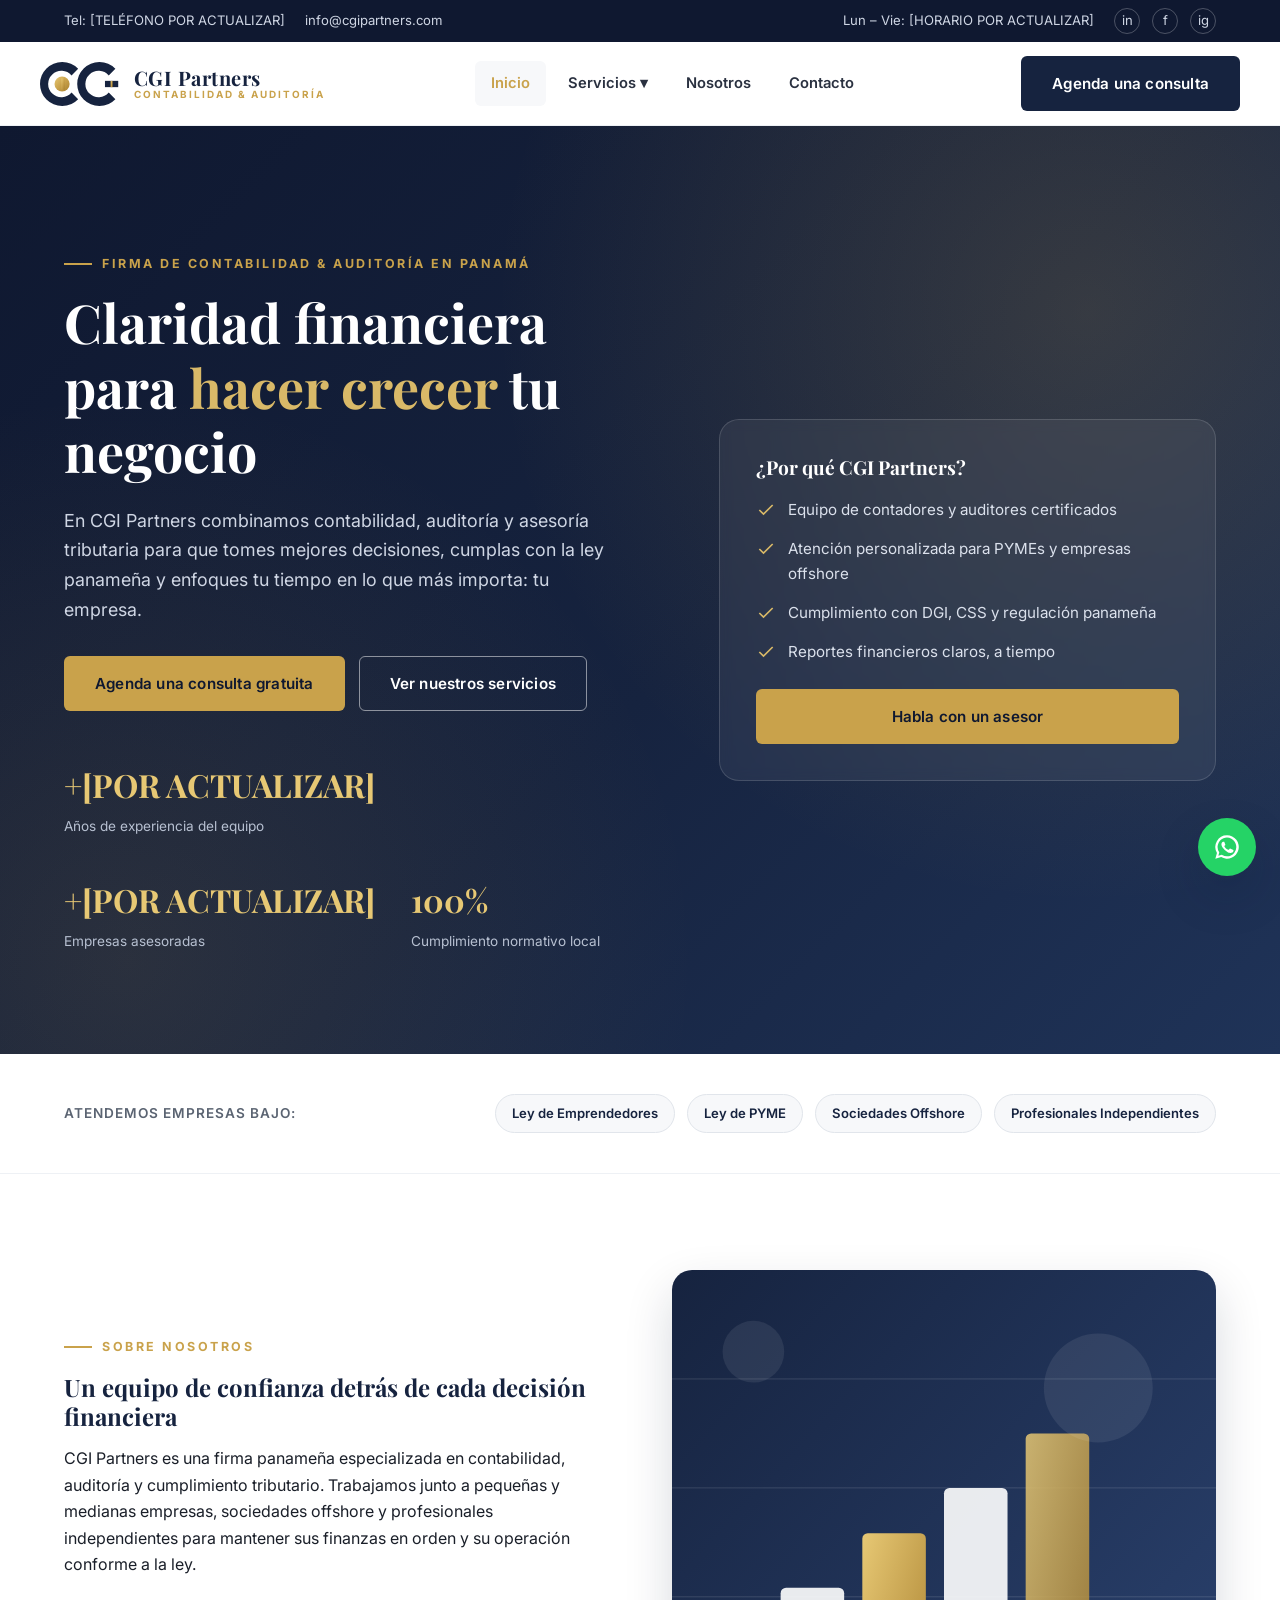
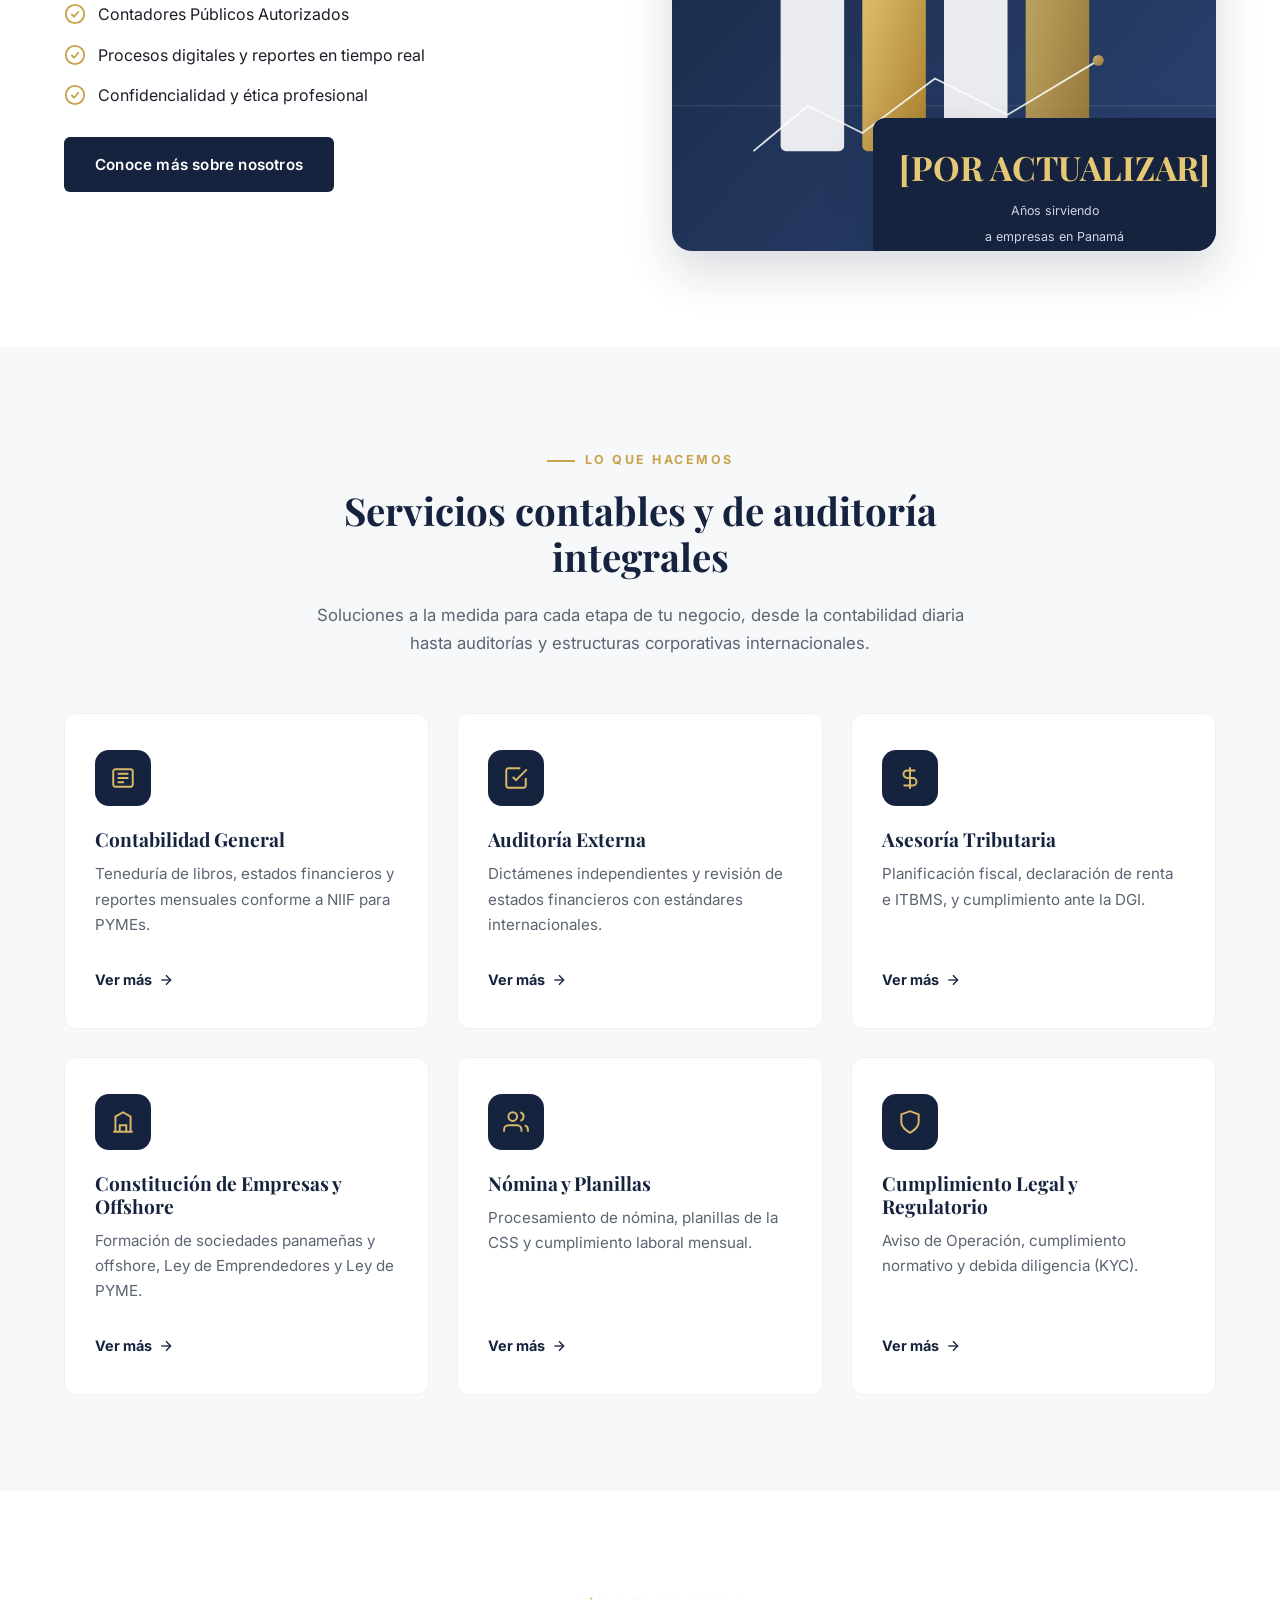
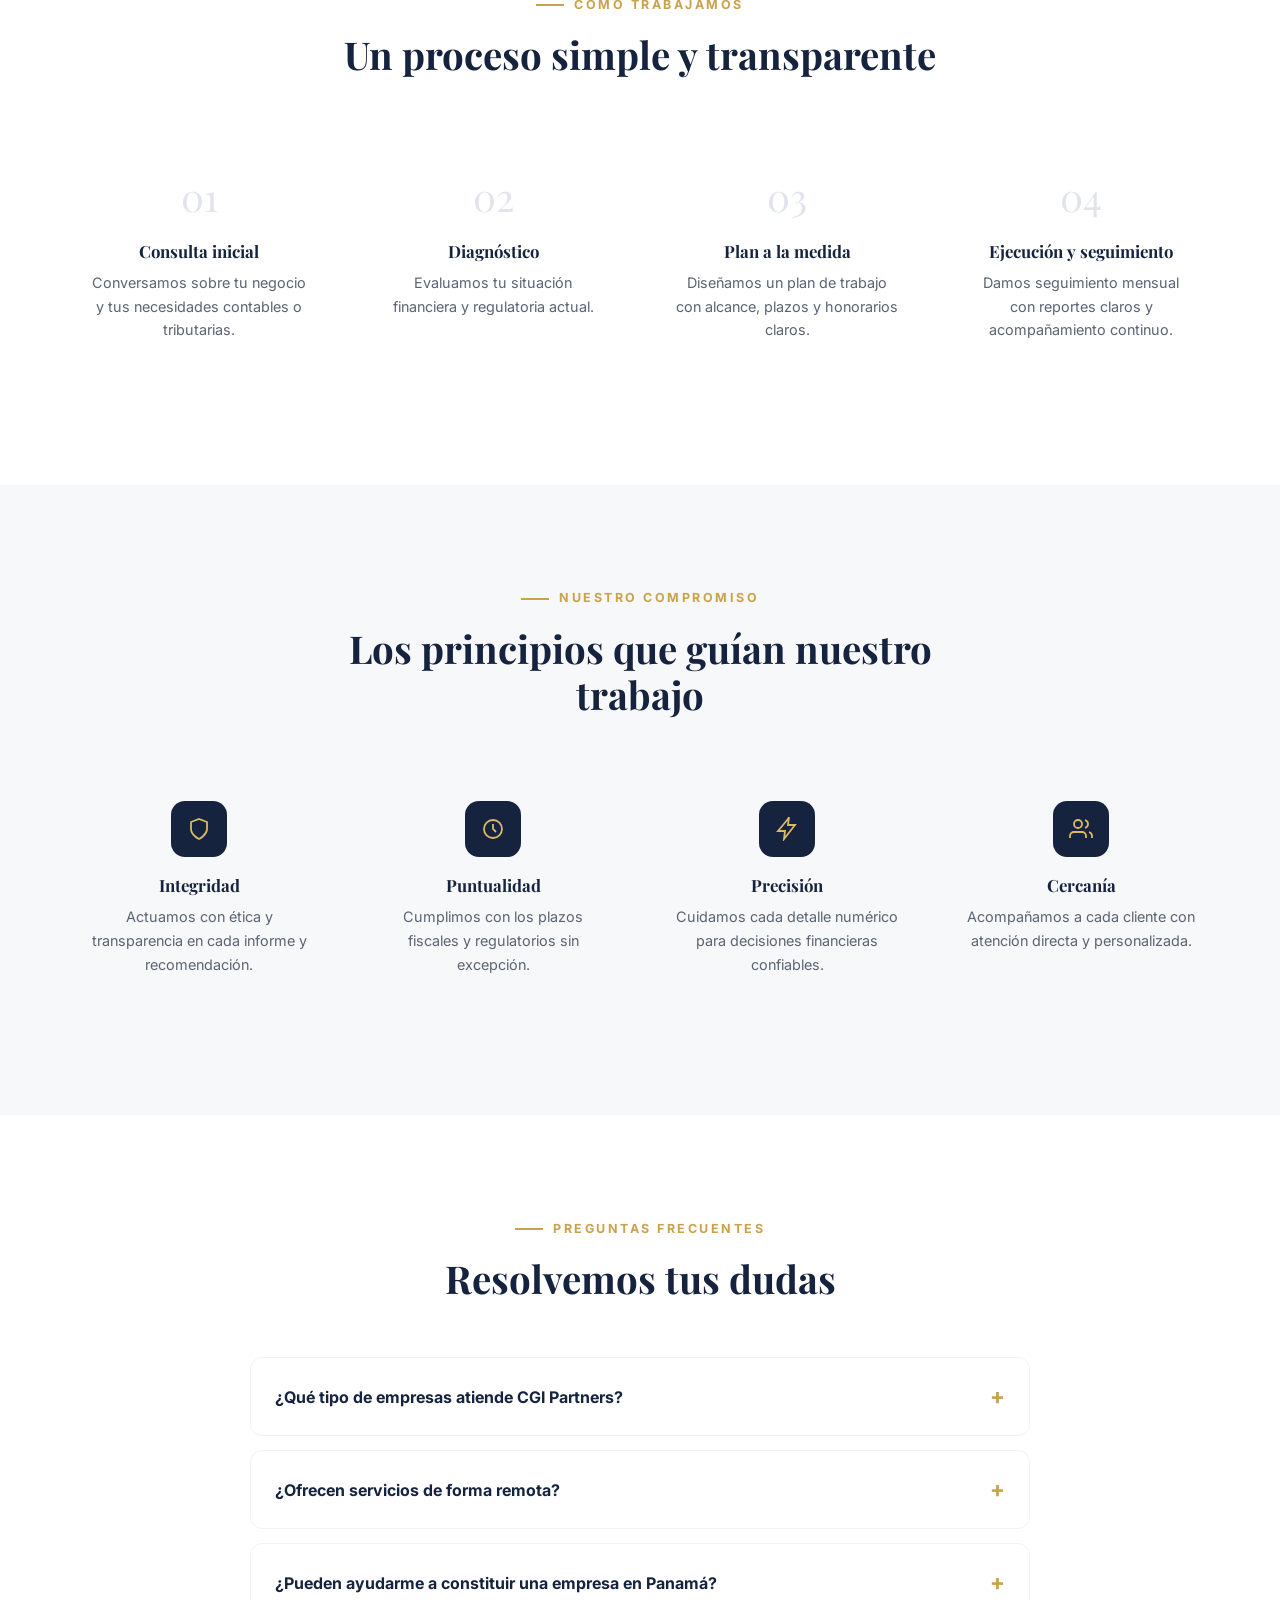
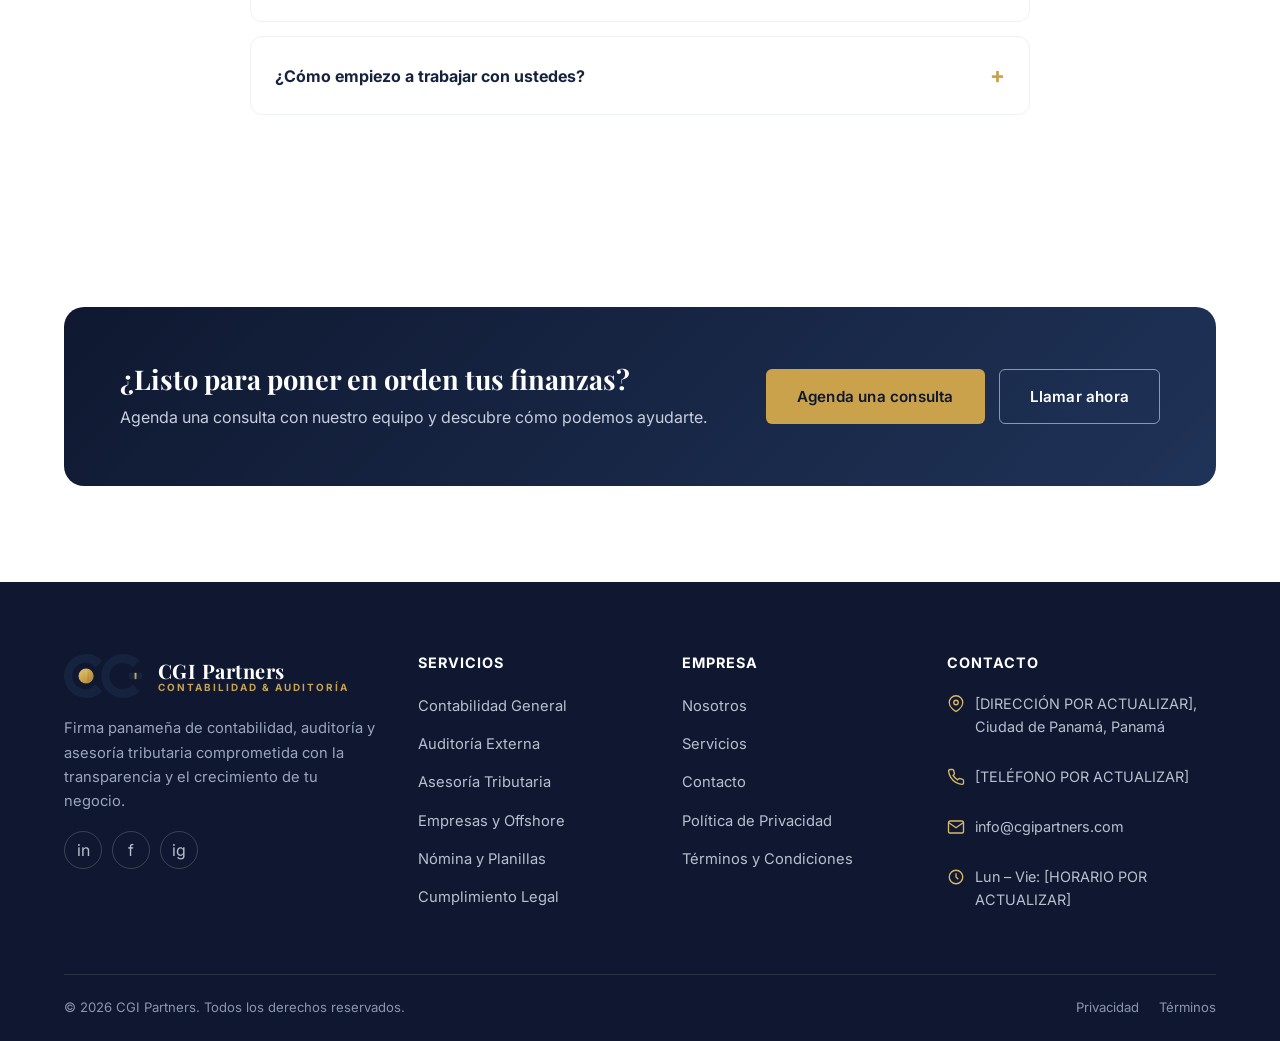
<file: index.html>
<!DOCTYPE html>
<html lang="es-PA">
<head>
<meta charset="UTF-8">
<meta name="viewport" content="width=device-width, initial-scale=1.0">
<title>CGI Partners | Firma de Contabilidad y Auditoría en Panamá</title>
<meta name="description" content="CGI Partners es una firma panameña de contabilidad, auditoría y asesoría tributaria para PYMEs, empresas offshore y profesionales independientes. Agenda tu consulta.">
<meta name="keywords" content="contabilidad Panamá, auditoría Panamá, asesoría tributaria Panamá, empresas offshore, CGI Partners">
<link rel="canonical" href="https://www.cgipartners.com/">
<meta name="robots" content="index, follow">
<meta name="geo.region" content="PA">
<meta name="geo.placename" content="Panamá">

<!-- Open Graph -->
<meta property="og:type" content="website">
<meta property="og:site_name" content="CGI Partners">
<meta property="og:title" content="CGI Partners | Contabilidad, Auditoría y Asesoría Tributaria">
<meta property="og:description" content="Firma panameña de contabilidad, auditoría y asesoría tributaria para PYMEs, empresas offshore y profesionales independientes.">
<meta property="og:url" content="https://www.cgipartners.com/">
<meta property="og:image" content="https://www.cgipartners.com/assets/img/logo.svg">
<meta property="og:locale" content="es_PA">
<meta name="twitter:card" content="summary_large_image">
<meta name="twitter:title" content="CGI Partners | Contabilidad y Auditoría">
<meta name="twitter:description" content="Firma panameña de contabilidad, auditoría y asesoría tributaria.">

<link rel="icon" href="[data-uri]" type="image/svg+xml">
<link rel="manifest" href="site.webmanifest">
<link rel="preconnect" href="https://fonts.googleapis.com">
<link rel="preconnect" href="https://fonts.gstatic.com" crossorigin>
<link href="https://fonts.googleapis.com/css2?family=Inter:wght@400;500;600;700&family=Playfair+Display:wght@600;700&display=swap" rel="stylesheet">
<link rel="stylesheet" href="assets/css/styles.css">

<script type="application/ld+json">
{
  "@context": "https://schema.org",
  "@type": "AccountingService",
  "name": "CGI Partners",
  "image": "https://www.cgipartners.com/assets/img/logo.svg",
  "url": "https://www.cgipartners.com/",
  "telephone": "[TELÉFONO POR ACTUALIZAR]",
  "email": "info@cgipartners.com",
  "priceRange": "$$",
  "address": {
    "@type": "PostalAddress",
    "streetAddress": "[DIRECCIÓN POR ACTUALIZAR]",
    "addressLocality": "Ciudad de Panamá",
    "addressCountry": "PA"
  },
  "areaServed": "PA",
  "sameAs": []
}
</script>
</head>
<body>
<a class="skip-link" href="#main">Saltar al contenido</a>

<header class="site-header">
  <div class="topbar">
    <div class="container">
      <div class="topbar-left">
        <a href="tel:+507XXXXXXX">Tel: [TELÉFONO POR ACTUALIZAR]</a>
        <a href="mailto:info@cgipartners.com">info@cgipartners.com</a>
      </div>
      <div class="topbar-right">
        <span>Lun – Vie: [HORARIO POR ACTUALIZAR]</span>
        <div class="topbar-social">
          <a href="[LINKEDIN POR ACTUALIZAR]" aria-label="LinkedIn" target="_blank" rel="noopener">in</a>
          <a href="[FACEBOOK POR ACTUALIZAR]" aria-label="Facebook" target="_blank" rel="noopener">f</a>
          <a href="[INSTAGRAM POR ACTUALIZAR]" aria-label="Instagram" target="_blank" rel="noopener">ig</a>
        </div>
      </div>
    </div>
  </div>

  <div class="container navbar">
    <a class="brand" href="index.html">
      <img src="[data-uri]" alt="CGI Partners" width="44" height="44">
      <span class="brand-text">
        <strong>CGI Partners</strong>
        <span>Contabilidad &amp; Auditoría</span>
      </span>
    </a>

    <nav aria-label="Principal">
      <ul class="nav-menu">
        <li><a href="index.html" aria-current="page">Inicio</a></li>
        <li class="has-dropdown">
          <a href="servicios/index.html">Servicios ▾</a>
          <ul class="dropdown">
            <li><a href="servicios/contabilidad.html">Contabilidad General</a></li>
            <li><a href="servicios/auditoria.html">Auditoría Externa</a></li>
            <li><a href="servicios/asesoria-tributaria.html">Asesoría Tributaria</a></li>
            <li><a href="servicios/empresas-offshore.html">Constitución de Empresas y Offshore</a></li>
            <li><a href="servicios/nomina.html">Nómina y Planillas</a></li>
            <li><a href="servicios/cumplimiento-legal.html">Cumplimiento Legal y Regulatorio</a></li>
          </ul>
        </li>
        <li><a href="nosotros.html">Nosotros</a></li>
        <li><a href="contacto.html">Contacto</a></li>
      </ul>
    </nav>

    <div class="nav-cta">
      <a href="contacto.html" class="btn btn-dark">Agenda una consulta</a>
    </div>
    <button class="nav-toggle" aria-label="Abrir menú" aria-expanded="false" aria-controls="nav-menu">
      <span></span><span></span><span></span>
    </button>
  </div>
</header>

<main id="main">

  <!-- HERO -->
  <section class="hero">
    <div class="container hero-grid">
      <div class="hero-content">
        <span class="eyebrow">Firma de Contabilidad &amp; Auditoría en Panamá</span>
        <h1>Claridad financiera para <em>hacer crecer</em> tu negocio</h1>
        <p>En CGI Partners combinamos contabilidad, auditoría y asesoría tributaria para que tomes mejores decisiones, cumplas con la ley panameña y enfoques tu tiempo en lo que más importa: tu empresa.</p>
        <div class="hero-actions">
          <a href="contacto.html" class="btn btn-primary">Agenda una consulta gratuita</a>
          <a href="servicios/index.html" class="btn btn-outline">Ver nuestros servicios</a>
        </div>
        <div class="hero-stats">
          <div><strong>+[POR ACTUALIZAR]</strong><span>Años de experiencia del equipo</span></div>
          <div><strong>+[POR ACTUALIZAR]</strong><span>Empresas asesoradas</span></div>
          <div><strong>100%</strong><span>Cumplimiento normativo local</span></div>
        </div>
      </div>

      <div class="hero-panel">
        <h3>¿Por qué CGI Partners?</h3>
        <ul>
          <li><svg width="20" height="20" viewBox="0 0 24 24" fill="none" stroke="currentColor" stroke-width="2"><polyline points="20 6 9 17 4 12"/></svg> Equipo de contadores y auditores certificados</li>
          <li><svg width="20" height="20" viewBox="0 0 24 24" fill="none" stroke="currentColor" stroke-width="2"><polyline points="20 6 9 17 4 12"/></svg> Atención personalizada para PYMEs y empresas offshore</li>
          <li><svg width="20" height="20" viewBox="0 0 24 24" fill="none" stroke="currentColor" stroke-width="2"><polyline points="20 6 9 17 4 12"/></svg> Cumplimiento con DGI, CSS y regulación panameña</li>
          <li><svg width="20" height="20" viewBox="0 0 24 24" fill="none" stroke="currentColor" stroke-width="2"><polyline points="20 6 9 17 4 12"/></svg> Reportes financieros claros, a tiempo</li>
        </ul>
        <a href="contacto.html" class="btn btn-primary btn-block">Habla con un asesor</a>
      </div>
    </div>
  </section>

  <!-- TRUST BAR -->
  <div class="trustbar">
    <div class="container trustbar-inner">
      <p>Atendemos empresas bajo:</p>
      <div class="trust-tags">
        <span>Ley de Emprendedores</span>
        <span>Ley de PYME</span>
        <span>Sociedades Offshore</span>
        <span>Profesionales Independientes</span>
      </div>
    </div>
  </div>

  <!-- ABOUT PREVIEW -->
  <section>
    <div class="container split">
      <div data-animate>
        <span class="eyebrow">Sobre nosotros</span>
        <h2>Un equipo de confianza detrás de cada decisión financiera</h2>
        <p>CGI Partners es una firma panameña especializada en contabilidad, auditoría y cumplimiento tributario. Trabajamos junto a pequeñas y medianas empresas, sociedades offshore y profesionales independientes para mantener sus finanzas en orden y su operación conforme a la ley.</p>
        <ul class="check-list">
          <li><svg width="22" height="22" viewBox="0 0 24 24" fill="none" stroke="currentColor" stroke-width="2"><circle cx="12" cy="12" r="10"/><polyline points="8 12 11 15 16 9"/></svg> Contadores Públicos Autorizados</li>
          <li><svg width="22" height="22" viewBox="0 0 24 24" fill="none" stroke="currentColor" stroke-width="2"><circle cx="12" cy="12" r="10"/><polyline points="8 12 11 15 16 9"/></svg> Procesos digitales y reportes en tiempo real</li>
          <li><svg width="22" height="22" viewBox="0 0 24 24" fill="none" stroke="currentColor" stroke-width="2"><circle cx="12" cy="12" r="10"/><polyline points="8 12 11 15 16 9"/></svg> Confidencialidad y ética profesional</li>
        </ul>
        <a href="nosotros.html" class="btn btn-dark">Conoce más sobre nosotros</a>
      </div>
      <div class="split-media" data-animate>
        <img src="[data-uri]" alt="Equipo de CGI Partners trabajando en asesoría contable" width="600" height="640" loading="lazy">
        <div class="split-badge"><strong>[POR ACTUALIZAR]</strong><span>Años sirviendo<br>a empresas en Panamá</span></div>
      </div>
    </div>
  </section>

  <!-- SERVICES -->
  <section class="bg-gray">
    <div class="container">
      <div class="section-head">
        <span class="eyebrow">Lo que hacemos</span>
        <h2>Servicios contables y de auditoría integrales</h2>
        <p>Soluciones a la medida para cada etapa de tu negocio, desde la contabilidad diaria hasta auditorías y estructuras corporativas internacionales.</p>
      </div>

      <div class="services-grid">
        <article class="service-card" data-animate>
          <div class="service-icon"><svg width="26" height="26" viewBox="0 0 24 24" fill="none" stroke="currentColor" stroke-width="1.8"><rect x="3" y="4" width="18" height="16" rx="2"/><path d="M7 8h10M7 12h10M7 16h6"/></svg></div>
          <h3>Contabilidad General</h3>
          <p>Teneduría de libros, estados financieros y reportes mensuales conforme a NIIF para PYMEs.</p>
          <a href="servicios/contabilidad.html" class="service-link">Ver más <svg width="16" height="16" viewBox="0 0 24 24" fill="none" stroke="currentColor" stroke-width="2"><line x1="5" y1="12" x2="19" y2="12"/><polyline points="12 5 19 12 12 19"/></svg></a>
        </article>

        <article class="service-card" data-animate>
          <div class="service-icon"><svg width="26" height="26" viewBox="0 0 24 24" fill="none" stroke="currentColor" stroke-width="1.8"><path d="M9 11l3 3L22 4"/><path d="M21 12v7a2 2 0 0 1-2 2H5a2 2 0 0 1-2-2V5a2 2 0 0 1 2-2h11"/></svg></div>
          <h3>Auditoría Externa</h3>
          <p>Dictámenes independientes y revisión de estados financieros con estándares internacionales.</p>
          <a href="servicios/auditoria.html" class="service-link">Ver más <svg width="16" height="16" viewBox="0 0 24 24" fill="none" stroke="currentColor" stroke-width="2"><line x1="5" y1="12" x2="19" y2="12"/><polyline points="12 5 19 12 12 19"/></svg></a>
        </article>

        <article class="service-card" data-animate>
          <div class="service-icon"><svg width="26" height="26" viewBox="0 0 24 24" fill="none" stroke="currentColor" stroke-width="1.8"><path d="M12 2v20M17 5H9.5a3.5 3.5 0 0 0 0 7h5a3.5 3.5 0 0 1 0 7H6"/></svg></div>
          <h3>Asesoría Tributaria</h3>
          <p>Planificación fiscal, declaración de renta e ITBMS, y cumplimiento ante la DGI.</p>
          <a href="servicios/asesoria-tributaria.html" class="service-link">Ver más <svg width="16" height="16" viewBox="0 0 24 24" fill="none" stroke="currentColor" stroke-width="2"><line x1="5" y1="12" x2="19" y2="12"/><polyline points="12 5 19 12 12 19"/></svg></a>
        </article>

        <article class="service-card" data-animate>
          <div class="service-icon"><svg width="26" height="26" viewBox="0 0 24 24" fill="none" stroke="currentColor" stroke-width="1.8"><path d="M3 21h18M5 21V7l7-4 7 4v14M9 21v-6h6v6"/></svg></div>
          <h3>Constitución de Empresas y Offshore</h3>
          <p>Formación de sociedades panameñas y offshore, Ley de Emprendedores y Ley de PYME.</p>
          <a href="servicios/empresas-offshore.html" class="service-link">Ver más <svg width="16" height="16" viewBox="0 0 24 24" fill="none" stroke="currentColor" stroke-width="2"><line x1="5" y1="12" x2="19" y2="12"/><polyline points="12 5 19 12 12 19"/></svg></a>
        </article>

        <article class="service-card" data-animate>
          <div class="service-icon"><svg width="26" height="26" viewBox="0 0 24 24" fill="none" stroke="currentColor" stroke-width="1.8"><path d="M17 21v-2a4 4 0 0 0-4-4H5a4 4 0 0 0-4 4v2"/><circle cx="9" cy="7" r="4"/><path d="M23 21v-2a4 4 0 0 0-3-3.87M16 3.13a4 4 0 0 1 0 7.75"/></svg></div>
          <h3>Nómina y Planillas</h3>
          <p>Procesamiento de nómina, planillas de la CSS y cumplimiento laboral mensual.</p>
          <a href="servicios/nomina.html" class="service-link">Ver más <svg width="16" height="16" viewBox="0 0 24 24" fill="none" stroke="currentColor" stroke-width="2"><line x1="5" y1="12" x2="19" y2="12"/><polyline points="12 5 19 12 12 19"/></svg></a>
        </article>

        <article class="service-card" data-animate>
          <div class="service-icon"><svg width="26" height="26" viewBox="0 0 24 24" fill="none" stroke="currentColor" stroke-width="1.8"><path d="M12 22s8-4 8-10V5l-8-3-8 3v7c0 6 8 10 8 10Z"/></svg></div>
          <h3>Cumplimiento Legal y Regulatorio</h3>
          <p>Aviso de Operación, cumplimiento normativo y debida diligencia (KYC).</p>
          <a href="servicios/cumplimiento-legal.html" class="service-link">Ver más <svg width="16" height="16" viewBox="0 0 24 24" fill="none" stroke="currentColor" stroke-width="2"><line x1="5" y1="12" x2="19" y2="12"/><polyline points="12 5 19 12 12 19"/></svg></a>
        </article>
      </div>
    </div>
  </section>

  <!-- PROCESS -->
  <section>
    <div class="container">
      <div class="section-head">
        <span class="eyebrow">Cómo trabajamos</span>
        <h2>Un proceso simple y transparente</h2>
      </div>
      <div class="steps">
        <div class="step" data-animate>
          <h3>Consulta inicial</h3>
          <p>Conversamos sobre tu negocio y tus necesidades contables o tributarias.</p>
        </div>
        <div class="step" data-animate>
          <h3>Diagnóstico</h3>
          <p>Evaluamos tu situación financiera y regulatoria actual.</p>
        </div>
        <div class="step" data-animate>
          <h3>Plan a la medida</h3>
          <p>Diseñamos un plan de trabajo con alcance, plazos y honorarios claros.</p>
        </div>
        <div class="step" data-animate>
          <h3>Ejecución y seguimiento</h3>
          <p>Damos seguimiento mensual con reportes claros y acompañamiento continuo.</p>
        </div>
      </div>
    </div>
  </section>

  <!-- VALUES -->
  <section class="bg-gray">
    <div class="container">
      <div class="section-head">
        <span class="eyebrow">Nuestro compromiso</span>
        <h2>Los principios que guían nuestro trabajo</h2>
      </div>
      <div class="values-grid">
        <div class="value-card" data-animate>
          <div class="service-icon"><svg width="24" height="24" viewBox="0 0 24 24" fill="none" stroke="currentColor" stroke-width="1.8"><path d="M12 22s8-4 8-10V5l-8-3-8 3v7c0 6 8 10 8 10Z"/></svg></div>
          <h3>Integridad</h3>
          <p>Actuamos con ética y transparencia en cada informe y recomendación.</p>
        </div>
        <div class="value-card" data-animate>
          <div class="service-icon"><svg width="24" height="24" viewBox="0 0 24 24" fill="none" stroke="currentColor" stroke-width="1.8"><circle cx="12" cy="12" r="9"/><path d="M12 7v5l3 3"/></svg></div>
          <h3>Puntualidad</h3>
          <p>Cumplimos con los plazos fiscales y regulatorios sin excepción.</p>
        </div>
        <div class="value-card" data-animate>
          <div class="service-icon"><svg width="24" height="24" viewBox="0 0 24 24" fill="none" stroke="currentColor" stroke-width="1.8"><path d="M13 2 3 14h7l-1 8 11-14h-7l1-8Z"/></svg></div>
          <h3>Precisión</h3>
          <p>Cuidamos cada detalle numérico para decisiones financieras confiables.</p>
        </div>
        <div class="value-card" data-animate>
          <div class="service-icon"><svg width="24" height="24" viewBox="0 0 24 24" fill="none" stroke="currentColor" stroke-width="1.8"><path d="M17 21v-2a4 4 0 0 0-4-4H5a4 4 0 0 0-4 4v2"/><circle cx="9" cy="7" r="4"/><path d="M23 21v-2a4 4 0 0 0-3-3.87M16 3.13a4 4 0 0 1 0 7.75"/></svg></div>
          <h3>Cercanía</h3>
          <p>Acompañamos a cada cliente con atención directa y personalizada.</p>
        </div>
      </div>
    </div>
  </section>

  <!-- FAQ -->
  <section>
    <div class="container">
      <div class="section-head">
        <span class="eyebrow">Preguntas frecuentes</span>
        <h2>Resolvemos tus dudas</h2>
      </div>
      <div class="faq-list">
        <details class="faq-item">
          <summary>¿Qué tipo de empresas atiende CGI Partners?</summary>
          <div class="faq-answer">Trabajamos con pequeñas y medianas empresas, sociedades bajo la Ley de Emprendedores y la Ley de PYME, empresas offshore y profesionales independientes en Panamá.</div>
        </details>
        <details class="faq-item">
          <summary>¿Ofrecen servicios de forma remota?</summary>
          <div class="faq-answer">Sí, gestionamos la contabilidad y los trámites de nuestros clientes de forma remota, con reportes digitales y reuniones virtuales según se requiera.</div>
        </details>
        <details class="faq-item">
          <summary>¿Pueden ayudarme a constituir una empresa en Panamá?</summary>
          <div class="faq-answer">Sí, ofrecemos acompañamiento completo para la constitución de sociedades panameñas y offshore, incluyendo el Aviso de Operación y el cumplimiento regulatorio inicial.</div>
        </details>
        <details class="faq-item">
          <summary>¿Cómo empiezo a trabajar con ustedes?</summary>
          <div class="faq-answer">Agenda una consulta inicial a través de nuestro formulario de contacto o por WhatsApp. Evaluaremos tu caso y te propondremos un plan de trabajo.</div>
        </details>
      </div>
    </div>
  </section>

  <!-- CTA -->
  <section>
    <div class="container">
      <div class="cta-band" data-animate>
        <div>
          <h2>¿Listo para poner en orden tus finanzas?</h2>
          <p>Agenda una consulta con nuestro equipo y descubre cómo podemos ayudarte.</p>
        </div>
        <div class="cta-actions">
          <a href="contacto.html" class="btn btn-primary">Agenda una consulta</a>
          <a href="tel:+507XXXXXXX" class="btn btn-outline">Llamar ahora</a>
        </div>
      </div>
    </div>
  </section>

</main>

<footer class="site-footer">
  <div class="container">
    <div class="footer-grid">
      <div class="footer-brand">
        <a class="brand" href="index.html">
          <img src="[data-uri]" alt="CGI Partners" width="40" height="40">
          <span class="brand-text"><strong>CGI Partners</strong><span>Contabilidad &amp; Auditoría</span></span>
        </a>
        <p>Firma panameña de contabilidad, auditoría y asesoría tributaria comprometida con la transparencia y el crecimiento de tu negocio.</p>
        <div class="footer-social">
          <a href="[LINKEDIN POR ACTUALIZAR]" aria-label="LinkedIn" target="_blank" rel="noopener">in</a>
          <a href="[FACEBOOK POR ACTUALIZAR]" aria-label="Facebook" target="_blank" rel="noopener">f</a>
          <a href="[INSTAGRAM POR ACTUALIZAR]" aria-label="Instagram" target="_blank" rel="noopener">ig</a>
        </div>
      </div>

      <div class="footer-col">
        <h4>Servicios</h4>
        <ul>
          <li><a href="servicios/contabilidad.html">Contabilidad General</a></li>
          <li><a href="servicios/auditoria.html">Auditoría Externa</a></li>
          <li><a href="servicios/asesoria-tributaria.html">Asesoría Tributaria</a></li>
          <li><a href="servicios/empresas-offshore.html">Empresas y Offshore</a></li>
          <li><a href="servicios/nomina.html">Nómina y Planillas</a></li>
          <li><a href="servicios/cumplimiento-legal.html">Cumplimiento Legal</a></li>
        </ul>
      </div>

      <div class="footer-col">
        <h4>Empresa</h4>
        <ul>
          <li><a href="nosotros.html">Nosotros</a></li>
          <li><a href="servicios/index.html">Servicios</a></li>
          <li><a href="contacto.html">Contacto</a></li>
          <li><a href="politica-privacidad.html">Política de Privacidad</a></li>
          <li><a href="terminos-condiciones.html">Términos y Condiciones</a></li>
        </ul>
      </div>

      <div class="footer-col">
        <h4>Contacto</h4>
        <ul class="footer-contact">
          <li><svg width="18" height="18" viewBox="0 0 24 24" fill="none" stroke="currentColor" stroke-width="1.8"><path d="M21 10c0 7-9 12-9 12s-9-5-9-12a9 9 0 0 1 18 0Z"/><circle cx="12" cy="10" r="3"/></svg> [DIRECCIÓN POR ACTUALIZAR], Ciudad de Panamá, Panamá</li>
          <li><svg width="18" height="18" viewBox="0 0 24 24" fill="none" stroke="currentColor" stroke-width="1.8"><path d="M22 16.92v3a2 2 0 0 1-2.18 2 19.79 19.79 0 0 1-8.63-3.07 19.5 19.5 0 0 1-6-6 19.79 19.79 0 0 1-3.07-8.67A2 2 0 0 1 4.11 2h3a2 2 0 0 1 2 1.72c.13.96.36 1.9.68 2.81a2 2 0 0 1-.45 2.11L8.09 9.91a16 16 0 0 0 6 6l1.27-1.27a2 2 0 0 1 2.11-.45c.91.32 1.85.55 2.81.68A2 2 0 0 1 22 16.92Z"/></svg> [TELÉFONO POR ACTUALIZAR]</li>
          <li><svg width="18" height="18" viewBox="0 0 24 24" fill="none" stroke="currentColor" stroke-width="1.8"><path d="M22 6c0-1.1-.9-2-2-2H4a2 2 0 0 0-2 2v12a2 2 0 0 0 2 2h16a2 2 0 0 0 2-2V6Z"/><path d="m22 6-10 7L2 6"/></svg> info@cgipartners.com</li>
          <li><svg width="18" height="18" viewBox="0 0 24 24" fill="none" stroke="currentColor" stroke-width="1.8"><circle cx="12" cy="12" r="9"/><path d="M12 7v5l3 3"/></svg> Lun – Vie: [HORARIO POR ACTUALIZAR]</li>
        </ul>
      </div>
    </div>

    <div class="footer-bottom">
      <span>© <span id="current-year">2026</span> CGI Partners. Todos los derechos reservados.</span>
      <div class="footer-bottom-links">
        <a href="politica-privacidad.html">Privacidad</a>
        <a href="terminos-condiciones.html">Términos</a>
      </div>
    </div>
  </div>
</footer>

<a class="whatsapp-float" href="https://wa.me/507XXXXXXXX" aria-label="Escríbenos por WhatsApp" target="_blank" rel="noopener">
  <svg width="28" height="28" viewBox="0 0 24 24" fill="currentColor"><path d="M12 2a10 10 0 0 0-8.6 15.1L2 22l5-1.4A10 10 0 1 0 12 2Zm0 18a8 8 0 0 1-4.1-1.1l-.3-.2-3 .8.8-2.9-.2-.3A8 8 0 1 1 12 20Zm4.4-5.9c-.2-.1-1.4-.7-1.6-.8-.2-.1-.4-.1-.5.1s-.6.8-.7.9-.3.2-.5.1a6.6 6.6 0 0 1-2-1.2 7.3 7.3 0 0 1-1.3-1.7c-.1-.2 0-.4.1-.5l.4-.4c.1-.1.2-.3.2-.4a.5.5 0 0 0 0-.5c-.1-.1-.5-1.3-.7-1.8s-.4-.4-.5-.4h-.5a.9.9 0 0 0-.7.3 2.8 2.8 0 0 0-.9 2.1 4.9 4.9 0 0 0 1 2.6 11.2 11.2 0 0 0 4.4 3.9c.6.3 1.1.4 1.5.5a3.6 3.6 0 0 0 1.6.1 2.6 2.6 0 0 0 1.7-1.2 2.1 2.1 0 0 0 .1-1.2c0-.1-.2-.2-.4-.3Z"/></svg>
</a>

<script src="assets/js/main.js" defer></script>
</body>
</html>
</file>
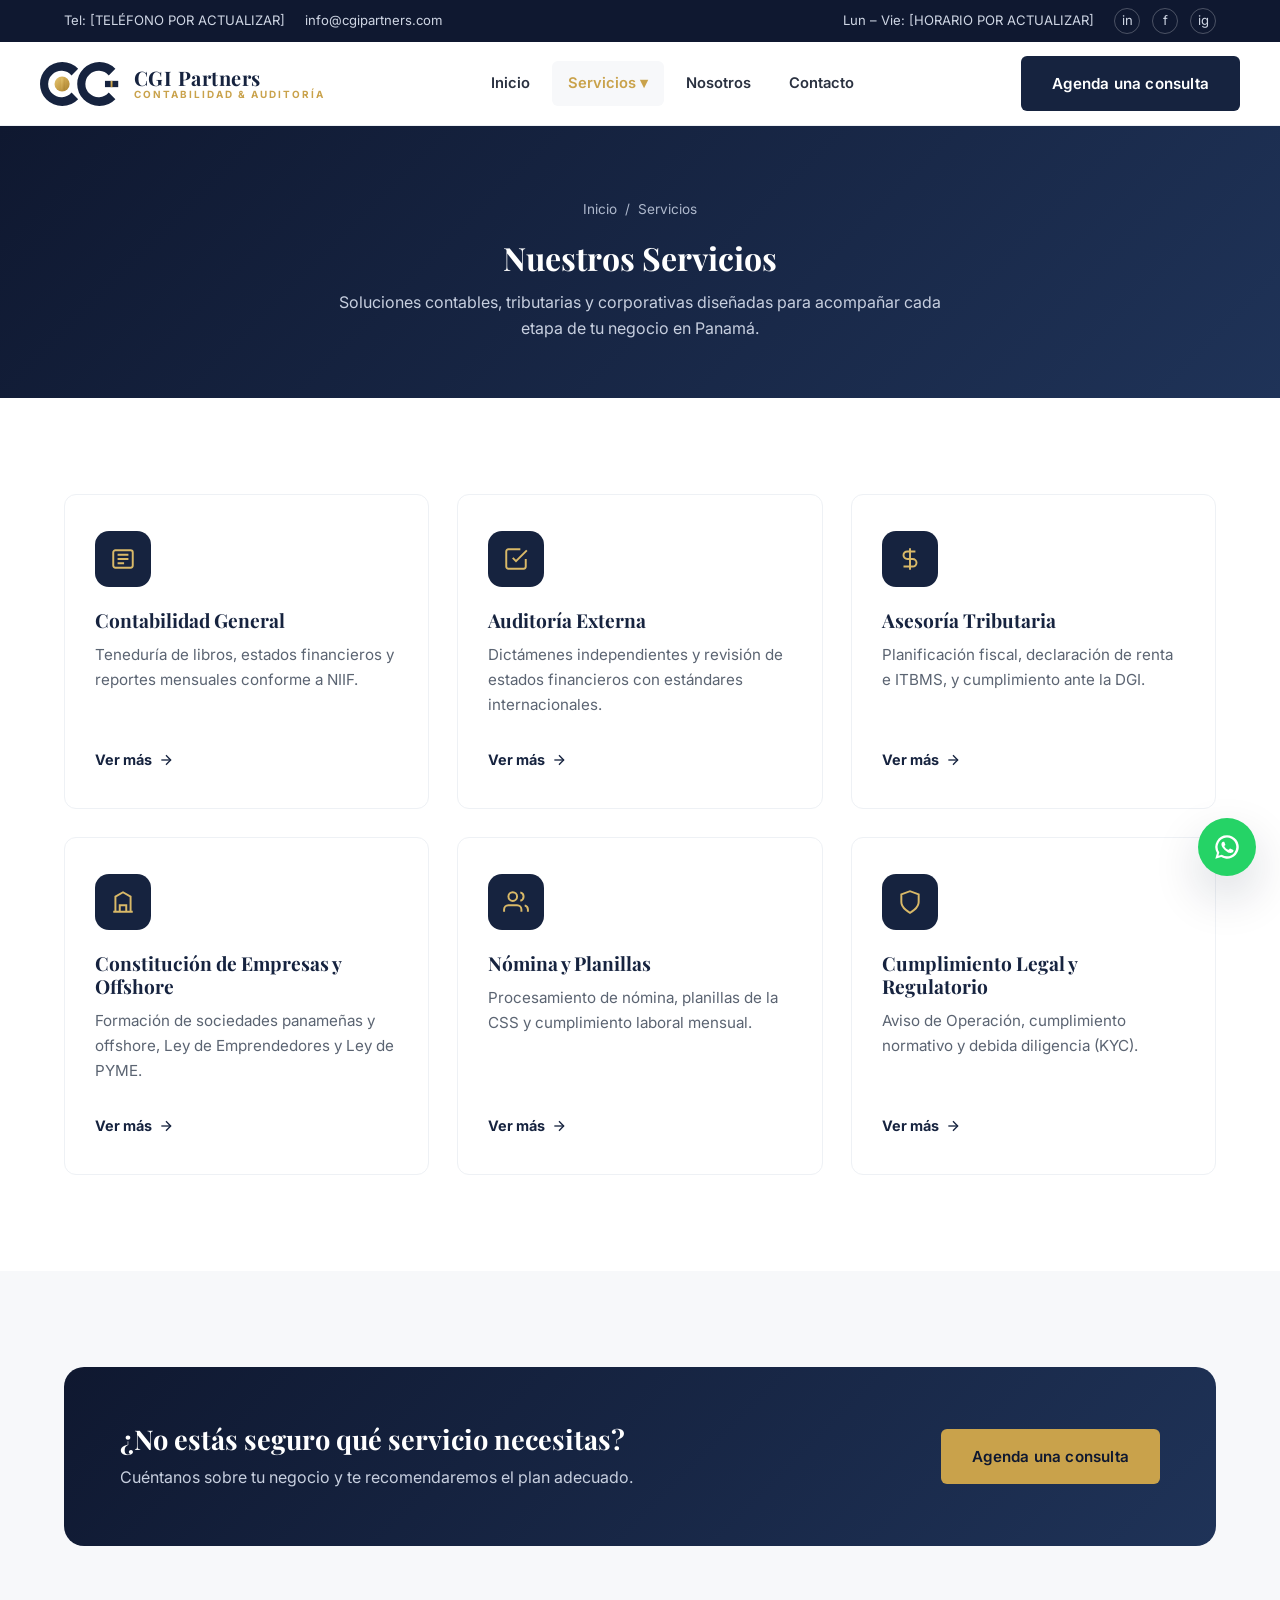
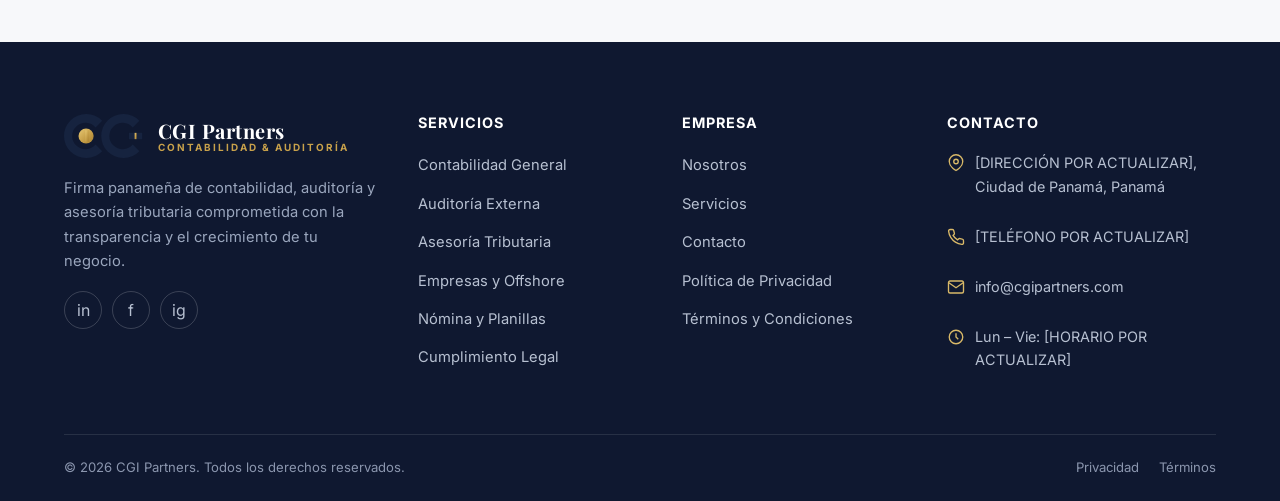
<file: servicios/index.html>
<!DOCTYPE html>
<html lang="es-PA">
<head>
<meta charset="UTF-8">
<meta name="viewport" content="width=device-width, initial-scale=1.0">
<title>Servicios de Contabilidad, Auditoría y Asesoría Tributaria | CGI Partners</title>
<meta name="description" content="Conoce los servicios de CGI Partners: contabilidad general, auditoría externa, asesoría tributaria, constitución de empresas y offshore, nómina y cumplimiento legal en Panamá.">
<link rel="canonical" href="https://www.cgipartners.com/servicios/">
<meta name="robots" content="index, follow">
<meta property="og:type" content="website">
<meta property="og:site_name" content="CGI Partners">
<meta property="og:title" content="Servicios de Contabilidad y Auditoría | CGI Partners">
<meta property="og:description" content="Contabilidad, auditoría, asesoría tributaria, constitución de empresas y cumplimiento legal en Panamá.">
<meta property="og:url" content="https://www.cgipartners.com/servicios/">
<meta property="og:image" content="https://www.cgipartners.com/assets/img/logo.svg">
<meta property="og:locale" content="es_PA">
<link rel="icon" href="[data-uri]" type="image/svg+xml">
<link rel="manifest" href="../site.webmanifest">
<link rel="preconnect" href="https://fonts.googleapis.com">
<link rel="preconnect" href="https://fonts.gstatic.com" crossorigin>
<link href="https://fonts.googleapis.com/css2?family=Inter:wght@400;500;600;700&family=Playfair+Display:wght@600;700&display=swap" rel="stylesheet">
<link rel="stylesheet" href="../assets/css/styles.css">
<script type="application/ld+json">
{
  "@context": "https://schema.org",
  "@type": "BreadcrumbList",
  "itemListElement": [
    {"@type":"ListItem","position":1,"name":"Inicio","item":"https://www.cgipartners.com/"},
    {"@type":"ListItem","position":2,"name":"Servicios","item":"https://www.cgipartners.com/servicios/"}
  ]
}
</script>
</head>
<body>
<a class="skip-link" href="#main">Saltar al contenido</a>

<header class="site-header">
  <div class="topbar">
    <div class="container">
      <div class="topbar-left">
        <a href="tel:+507XXXXXXX">Tel: [TELÉFONO POR ACTUALIZAR]</a>
        <a href="mailto:info@cgipartners.com">info@cgipartners.com</a>
      </div>
      <div class="topbar-right">
        <span>Lun – Vie: [HORARIO POR ACTUALIZAR]</span>
        <div class="topbar-social">
          <a href="[LINKEDIN POR ACTUALIZAR]" aria-label="LinkedIn" target="_blank" rel="noopener">in</a>
          <a href="[FACEBOOK POR ACTUALIZAR]" aria-label="Facebook" target="_blank" rel="noopener">f</a>
          <a href="[INSTAGRAM POR ACTUALIZAR]" aria-label="Instagram" target="_blank" rel="noopener">ig</a>
        </div>
      </div>
    </div>
  </div>
  <div class="container navbar">
    <a class="brand" href="../index.html">
      <img src="[data-uri]" alt="CGI Partners" width="44" height="44">
      <span class="brand-text"><strong>CGI Partners</strong><span>Contabilidad &amp; Auditoría</span></span>
    </a>
    <nav aria-label="Principal">
      <ul class="nav-menu">
        <li><a href="../index.html">Inicio</a></li>
        <li class="has-dropdown">
          <a href="index.html" aria-current="page">Servicios ▾</a>
          <ul class="dropdown">
            <li><a href="contabilidad.html">Contabilidad General</a></li>
            <li><a href="auditoria.html">Auditoría Externa</a></li>
            <li><a href="asesoria-tributaria.html">Asesoría Tributaria</a></li>
            <li><a href="empresas-offshore.html">Constitución de Empresas y Offshore</a></li>
            <li><a href="nomina.html">Nómina y Planillas</a></li>
            <li><a href="cumplimiento-legal.html">Cumplimiento Legal y Regulatorio</a></li>
          </ul>
        </li>
        <li><a href="../nosotros.html">Nosotros</a></li>
        <li><a href="../contacto.html">Contacto</a></li>
      </ul>
    </nav>
    <div class="nav-cta"><a href="../contacto.html" class="btn btn-dark">Agenda una consulta</a></div>
    <button class="nav-toggle" aria-label="Abrir menú" aria-expanded="false"><span></span><span></span><span></span></button>
  </div>
</header>

<main id="main">
  <div class="page-header">
    <div class="container">
      <div class="breadcrumb"><a href="../index.html">Inicio</a> / <span>Servicios</span></div>
      <h1>Nuestros Servicios</h1>
      <p>Soluciones contables, tributarias y corporativas diseñadas para acompañar cada etapa de tu negocio en Panamá.</p>
    </div>
  </div>

  <section>
    <div class="container">
      <div class="services-grid">
        <article class="service-card" data-animate>
          <div class="service-icon"><svg width="26" height="26" viewBox="0 0 24 24" fill="none" stroke="currentColor" stroke-width="1.8"><rect x="3" y="4" width="18" height="16" rx="2"/><path d="M7 8h10M7 12h10M7 16h6"/></svg></div>
          <h3>Contabilidad General</h3>
          <p>Teneduría de libros, estados financieros y reportes mensuales conforme a NIIF.</p>
          <a href="contabilidad.html" class="service-link">Ver más <svg width="16" height="16" viewBox="0 0 24 24" fill="none" stroke="currentColor" stroke-width="2"><line x1="5" y1="12" x2="19" y2="12"/><polyline points="12 5 19 12 12 19"/></svg></a>
        </article>
        <article class="service-card" data-animate>
          <div class="service-icon"><svg width="26" height="26" viewBox="0 0 24 24" fill="none" stroke="currentColor" stroke-width="1.8"><path d="M9 11l3 3L22 4"/><path d="M21 12v7a2 2 0 0 1-2 2H5a2 2 0 0 1-2-2V5a2 2 0 0 1 2-2h11"/></svg></div>
          <h3>Auditoría Externa</h3>
          <p>Dictámenes independientes y revisión de estados financieros con estándares internacionales.</p>
          <a href="auditoria.html" class="service-link">Ver más <svg width="16" height="16" viewBox="0 0 24 24" fill="none" stroke="currentColor" stroke-width="2"><line x1="5" y1="12" x2="19" y2="12"/><polyline points="12 5 19 12 12 19"/></svg></a>
        </article>
        <article class="service-card" data-animate>
          <div class="service-icon"><svg width="26" height="26" viewBox="0 0 24 24" fill="none" stroke="currentColor" stroke-width="1.8"><path d="M12 2v20M17 5H9.5a3.5 3.5 0 0 0 0 7h5a3.5 3.5 0 0 1 0 7H6"/></svg></div>
          <h3>Asesoría Tributaria</h3>
          <p>Planificación fiscal, declaración de renta e ITBMS, y cumplimiento ante la DGI.</p>
          <a href="asesoria-tributaria.html" class="service-link">Ver más <svg width="16" height="16" viewBox="0 0 24 24" fill="none" stroke="currentColor" stroke-width="2"><line x1="5" y1="12" x2="19" y2="12"/><polyline points="12 5 19 12 12 19"/></svg></a>
        </article>
        <article class="service-card" data-animate>
          <div class="service-icon"><svg width="26" height="26" viewBox="0 0 24 24" fill="none" stroke="currentColor" stroke-width="1.8"><path d="M3 21h18M5 21V7l7-4 7 4v14M9 21v-6h6v6"/></svg></div>
          <h3>Constitución de Empresas y Offshore</h3>
          <p>Formación de sociedades panameñas y offshore, Ley de Emprendedores y Ley de PYME.</p>
          <a href="empresas-offshore.html" class="service-link">Ver más <svg width="16" height="16" viewBox="0 0 24 24" fill="none" stroke="currentColor" stroke-width="2"><line x1="5" y1="12" x2="19" y2="12"/><polyline points="12 5 19 12 12 19"/></svg></a>
        </article>
        <article class="service-card" data-animate>
          <div class="service-icon"><svg width="26" height="26" viewBox="0 0 24 24" fill="none" stroke="currentColor" stroke-width="1.8"><path d="M17 21v-2a4 4 0 0 0-4-4H5a4 4 0 0 0-4 4v2"/><circle cx="9" cy="7" r="4"/><path d="M23 21v-2a4 4 0 0 0-3-3.87M16 3.13a4 4 0 0 1 0 7.75"/></svg></div>
          <h3>Nómina y Planillas</h3>
          <p>Procesamiento de nómina, planillas de la CSS y cumplimiento laboral mensual.</p>
          <a href="nomina.html" class="service-link">Ver más <svg width="16" height="16" viewBox="0 0 24 24" fill="none" stroke="currentColor" stroke-width="2"><line x1="5" y1="12" x2="19" y2="12"/><polyline points="12 5 19 12 12 19"/></svg></a>
        </article>
        <article class="service-card" data-animate>
          <div class="service-icon"><svg width="26" height="26" viewBox="0 0 24 24" fill="none" stroke="currentColor" stroke-width="1.8"><path d="M12 22s8-4 8-10V5l-8-3-8 3v7c0 6 8 10 8 10Z"/></svg></div>
          <h3>Cumplimiento Legal y Regulatorio</h3>
          <p>Aviso de Operación, cumplimiento normativo y debida diligencia (KYC).</p>
          <a href="cumplimiento-legal.html" class="service-link">Ver más <svg width="16" height="16" viewBox="0 0 24 24" fill="none" stroke="currentColor" stroke-width="2"><line x1="5" y1="12" x2="19" y2="12"/><polyline points="12 5 19 12 12 19"/></svg></a>
        </article>
      </div>
    </div>
  </section>

  <section class="bg-gray">
    <div class="container">
      <div class="cta-band" data-animate>
        <div>
          <h2>¿No estás seguro qué servicio necesitas?</h2>
          <p>Cuéntanos sobre tu negocio y te recomendaremos el plan adecuado.</p>
        </div>
        <div class="cta-actions">
          <a href="../contacto.html" class="btn btn-primary">Agenda una consulta</a>
        </div>
      </div>
    </div>
  </section>
</main>

<footer class="site-footer">
  <div class="container">
    <div class="footer-grid">
      <div class="footer-brand">
        <a class="brand" href="../index.html">
          <img src="[data-uri]" alt="CGI Partners" width="40" height="40">
          <span class="brand-text"><strong>CGI Partners</strong><span>Contabilidad &amp; Auditoría</span></span>
        </a>
        <p>Firma panameña de contabilidad, auditoría y asesoría tributaria comprometida con la transparencia y el crecimiento de tu negocio.</p>
        <div class="footer-social">
          <a href="[LINKEDIN POR ACTUALIZAR]" aria-label="LinkedIn" target="_blank" rel="noopener">in</a>
          <a href="[FACEBOOK POR ACTUALIZAR]" aria-label="Facebook" target="_blank" rel="noopener">f</a>
          <a href="[INSTAGRAM POR ACTUALIZAR]" aria-label="Instagram" target="_blank" rel="noopener">ig</a>
        </div>
      </div>
      <div class="footer-col">
        <h4>Servicios</h4>
        <ul>
          <li><a href="contabilidad.html">Contabilidad General</a></li>
          <li><a href="auditoria.html">Auditoría Externa</a></li>
          <li><a href="asesoria-tributaria.html">Asesoría Tributaria</a></li>
          <li><a href="empresas-offshore.html">Empresas y Offshore</a></li>
          <li><a href="nomina.html">Nómina y Planillas</a></li>
          <li><a href="cumplimiento-legal.html">Cumplimiento Legal</a></li>
        </ul>
      </div>
      <div class="footer-col">
        <h4>Empresa</h4>
        <ul>
          <li><a href="../nosotros.html">Nosotros</a></li>
          <li><a href="index.html">Servicios</a></li>
          <li><a href="../contacto.html">Contacto</a></li>
          <li><a href="../politica-privacidad.html">Política de Privacidad</a></li>
          <li><a href="../terminos-condiciones.html">Términos y Condiciones</a></li>
        </ul>
      </div>
      <div class="footer-col">
        <h4>Contacto</h4>
        <ul class="footer-contact">
          <li><svg width="18" height="18" viewBox="0 0 24 24" fill="none" stroke="currentColor" stroke-width="1.8"><path d="M21 10c0 7-9 12-9 12s-9-5-9-12a9 9 0 0 1 18 0Z"/><circle cx="12" cy="10" r="3"/></svg> [DIRECCIÓN POR ACTUALIZAR], Ciudad de Panamá, Panamá</li>
          <li><svg width="18" height="18" viewBox="0 0 24 24" fill="none" stroke="currentColor" stroke-width="1.8"><path d="M22 16.92v3a2 2 0 0 1-2.18 2 19.79 19.79 0 0 1-8.63-3.07 19.5 19.5 0 0 1-6-6 19.79 19.79 0 0 1-3.07-8.67A2 2 0 0 1 4.11 2h3a2 2 0 0 1 2 1.72c.13.96.36 1.9.68 2.81a2 2 0 0 1-.45 2.11L8.09 9.91a16 16 0 0 0 6 6l1.27-1.27a2 2 0 0 1 2.11-.45c.91.32 1.85.55 2.81.68A2 2 0 0 1 22 16.92Z"/></svg> [TELÉFONO POR ACTUALIZAR]</li>
          <li><svg width="18" height="18" viewBox="0 0 24 24" fill="none" stroke="currentColor" stroke-width="1.8"><path d="M22 6c0-1.1-.9-2-2-2H4a2 2 0 0 0-2 2v12a2 2 0 0 0 2 2h16a2 2 0 0 0 2-2V6Z"/><path d="m22 6-10 7L2 6"/></svg> info@cgipartners.com</li>
          <li><svg width="18" height="18" viewBox="0 0 24 24" fill="none" stroke="currentColor" stroke-width="1.8"><circle cx="12" cy="12" r="9"/><path d="M12 7v5l3 3"/></svg> Lun – Vie: [HORARIO POR ACTUALIZAR]</li>
        </ul>
      </div>
    </div>
    <div class="footer-bottom">
      <span>© <span id="current-year">2026</span> CGI Partners. Todos los derechos reservados.</span>
      <div class="footer-bottom-links"><a href="../politica-privacidad.html">Privacidad</a><a href="../terminos-condiciones.html">Términos</a></div>
    </div>
  </div>
</footer>

<a class="whatsapp-float" href="https://wa.me/507XXXXXXXX" aria-label="Escríbenos por WhatsApp" target="_blank" rel="noopener">
  <svg width="28" height="28" viewBox="0 0 24 24" fill="currentColor"><path d="M12 2a10 10 0 0 0-8.6 15.1L2 22l5-1.4A10 10 0 1 0 12 2Zm0 18a8 8 0 0 1-4.1-1.1l-.3-.2-3 .8.8-2.9-.2-.3A8 8 0 1 1 12 20Zm4.4-5.9c-.2-.1-1.4-.7-1.6-.8-.2-.1-.4-.1-.5.1s-.6.8-.7.9-.3.2-.5.1a6.6 6.6 0 0 1-2-1.2 7.3 7.3 0 0 1-1.3-1.7c-.1-.2 0-.4.1-.5l.4-.4c.1-.1.2-.3.2-.4a.5.5 0 0 0 0-.5c-.1-.1-.5-1.3-.7-1.8s-.4-.4-.5-.4h-.5a.9.9 0 0 0-.7.3 2.8 2.8 0 0 0-.9 2.1 4.9 4.9 0 0 0 1 2.6 11.2 11.2 0 0 0 4.4 3.9c.6.3 1.1.4 1.5.5a3.6 3.6 0 0 0 1.6.1 2.6 2.6 0 0 0 1.7-1.2 2.1 2.1 0 0 0 .1-1.2c0-.1-.2-.2-.4-.3Z"/></svg>
</a>

<script src="../assets/js/main.js" defer></script>
</body>
</html>
</file>
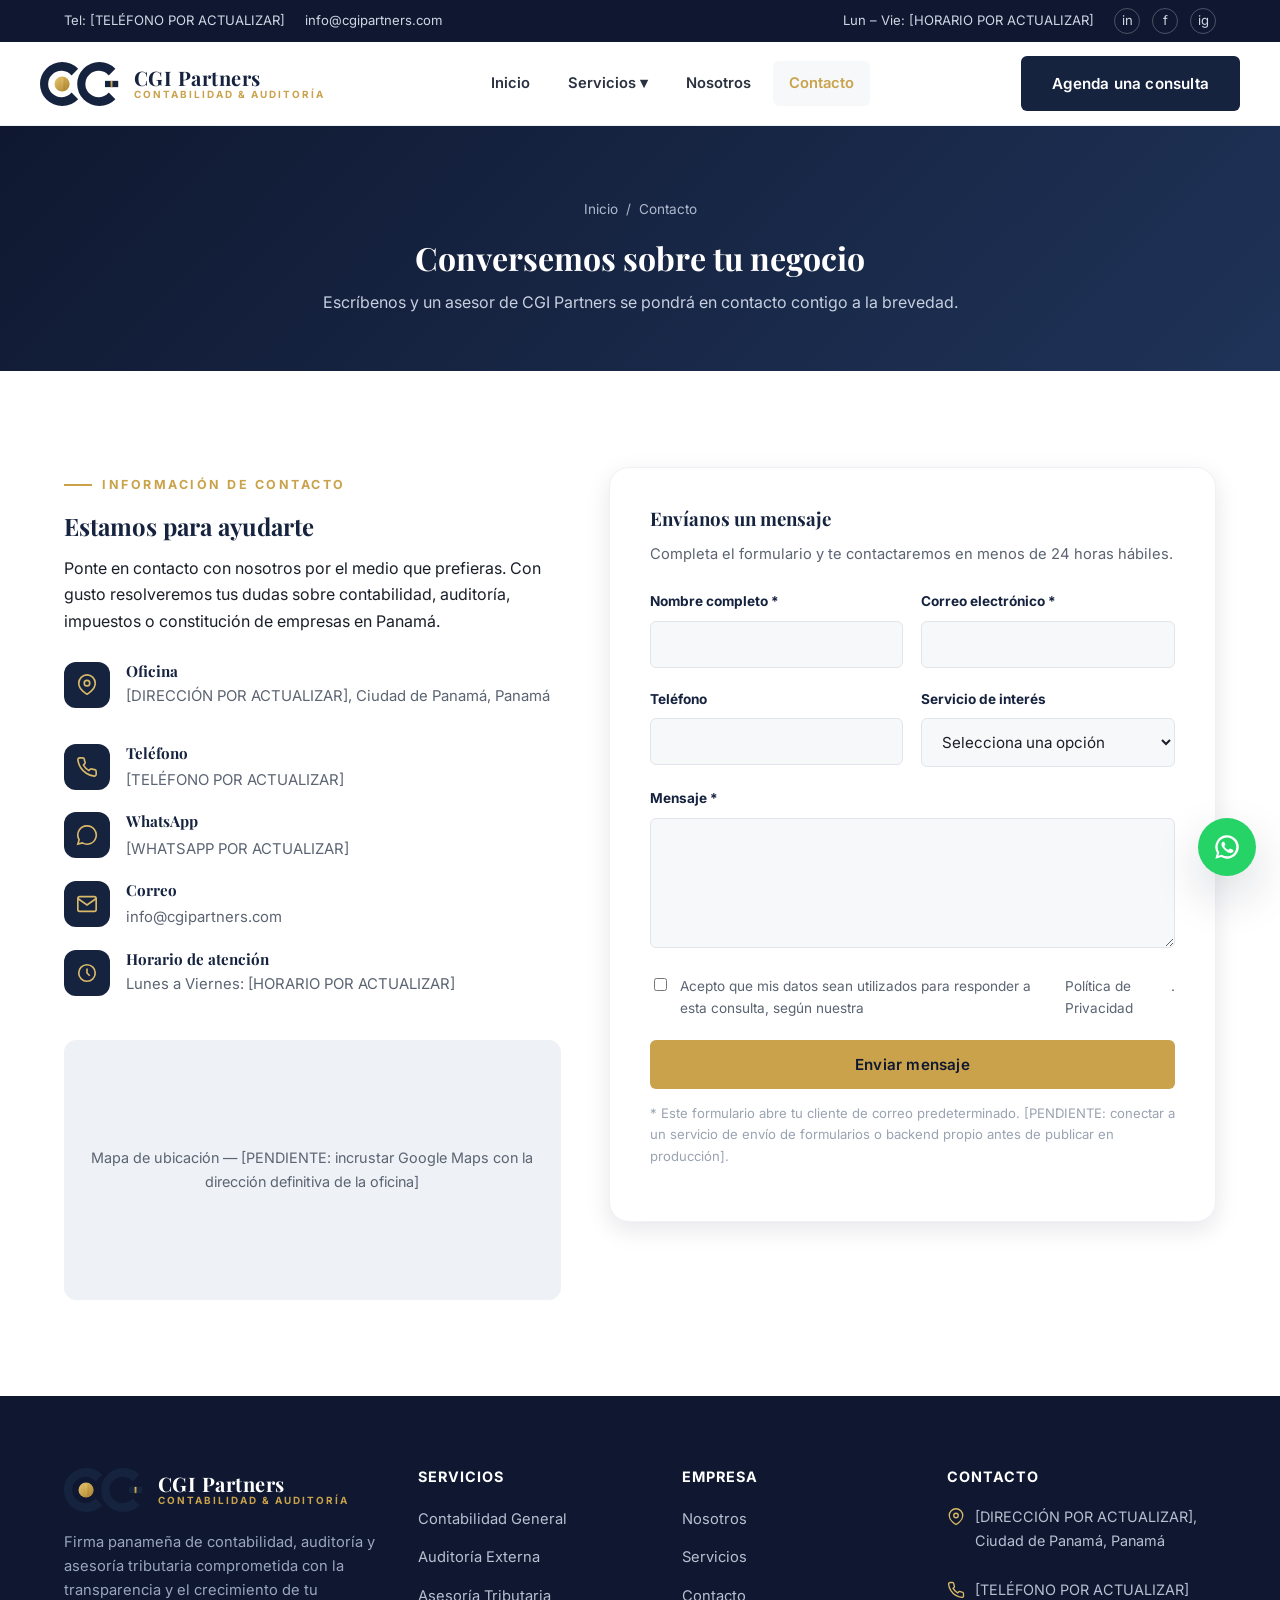
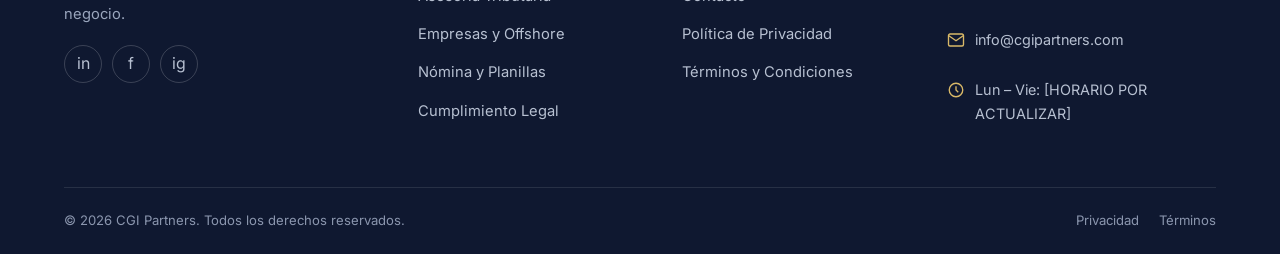
<file: contacto.html>
<!DOCTYPE html>
<html lang="es-PA">
<head>
<meta charset="UTF-8">
<meta name="viewport" content="width=device-width, initial-scale=1.0">
<title>Contacto | CGI Partners – Contabilidad y Auditoría en Panamá</title>
<meta name="description" content="Contáctanos para agendar una consulta con CGI Partners. Contabilidad, auditoría y asesoría tributaria para empresas en Panamá.">
<link rel="canonical" href="https://www.cgipartners.com/contacto.html">
<meta name="robots" content="index, follow">
<meta property="og:type" content="website">
<meta property="og:site_name" content="CGI Partners">
<meta property="og:title" content="Contacto | CGI Partners">
<meta property="og:description" content="Agenda una consulta con nuestro equipo de contabilidad y auditoría en Panamá.">
<meta property="og:url" content="https://www.cgipartners.com/contacto.html">
<meta property="og:image" content="https://www.cgipartners.com/assets/img/logo.svg">
<meta property="og:locale" content="es_PA">
<link rel="icon" href="[data-uri]" type="image/svg+xml">
<link rel="manifest" href="site.webmanifest">
<link rel="preconnect" href="https://fonts.googleapis.com">
<link rel="preconnect" href="https://fonts.gstatic.com" crossorigin>
<link href="https://fonts.googleapis.com/css2?family=Inter:wght@400;500;600;700&family=Playfair+Display:wght@600;700&display=swap" rel="stylesheet">
<link rel="stylesheet" href="assets/css/styles.css">
<script type="application/ld+json">
{
  "@context": "https://schema.org",
  "@type": "BreadcrumbList",
  "itemListElement": [
    {"@type":"ListItem","position":1,"name":"Inicio","item":"https://www.cgipartners.com/"},
    {"@type":"ListItem","position":2,"name":"Contacto","item":"https://www.cgipartners.com/contacto.html"}
  ]
}
</script>
</head>
<body>
<a class="skip-link" href="#main">Saltar al contenido</a>

<header class="site-header">
  <div class="topbar">
    <div class="container">
      <div class="topbar-left">
        <a href="tel:+507XXXXXXX">Tel: [TELÉFONO POR ACTUALIZAR]</a>
        <a href="mailto:info@cgipartners.com">info@cgipartners.com</a>
      </div>
      <div class="topbar-right">
        <span>Lun – Vie: [HORARIO POR ACTUALIZAR]</span>
        <div class="topbar-social">
          <a href="[LINKEDIN POR ACTUALIZAR]" aria-label="LinkedIn" target="_blank" rel="noopener">in</a>
          <a href="[FACEBOOK POR ACTUALIZAR]" aria-label="Facebook" target="_blank" rel="noopener">f</a>
          <a href="[INSTAGRAM POR ACTUALIZAR]" aria-label="Instagram" target="_blank" rel="noopener">ig</a>
        </div>
      </div>
    </div>
  </div>
  <div class="container navbar">
    <a class="brand" href="index.html">
      <img src="[data-uri]" alt="CGI Partners" width="44" height="44">
      <span class="brand-text"><strong>CGI Partners</strong><span>Contabilidad &amp; Auditoría</span></span>
    </a>
    <nav aria-label="Principal">
      <ul class="nav-menu">
        <li><a href="index.html">Inicio</a></li>
        <li class="has-dropdown">
          <a href="servicios/index.html">Servicios ▾</a>
          <ul class="dropdown">
            <li><a href="servicios/contabilidad.html">Contabilidad General</a></li>
            <li><a href="servicios/auditoria.html">Auditoría Externa</a></li>
            <li><a href="servicios/asesoria-tributaria.html">Asesoría Tributaria</a></li>
            <li><a href="servicios/empresas-offshore.html">Constitución de Empresas y Offshore</a></li>
            <li><a href="servicios/nomina.html">Nómina y Planillas</a></li>
            <li><a href="servicios/cumplimiento-legal.html">Cumplimiento Legal y Regulatorio</a></li>
          </ul>
        </li>
        <li><a href="nosotros.html">Nosotros</a></li>
        <li><a href="contacto.html" aria-current="page">Contacto</a></li>
      </ul>
    </nav>
    <div class="nav-cta"><a href="contacto.html" class="btn btn-dark">Agenda una consulta</a></div>
    <button class="nav-toggle" aria-label="Abrir menú" aria-expanded="false"><span></span><span></span><span></span></button>
  </div>
</header>

<main id="main">
  <div class="page-header">
    <div class="container">
      <div class="breadcrumb"><a href="index.html">Inicio</a> / <span>Contacto</span></div>
      <h1>Conversemos sobre tu negocio</h1>
      <p>Escríbenos y un asesor de CGI Partners se pondrá en contacto contigo a la brevedad.</p>
    </div>
  </div>

  <section>
    <div class="container contact-grid">
      <div data-animate>
        <span class="eyebrow">Información de contacto</span>
        <h2>Estamos para ayudarte</h2>
        <p>Ponte en contacto con nosotros por el medio que prefieras. Con gusto resolveremos tus dudas sobre contabilidad, auditoría, impuestos o constitución de empresas en Panamá.</p>

        <div class="contact-info-list">
          <div class="contact-info-item">
            <div class="service-icon"><svg width="22" height="22" viewBox="0 0 24 24" fill="none" stroke="currentColor" stroke-width="1.8"><path d="M21 10c0 7-9 12-9 12s-9-5-9-12a9 9 0 0 1 18 0Z"/><circle cx="12" cy="10" r="3"/></svg></div>
            <div><h4>Oficina</h4><p>[DIRECCIÓN POR ACTUALIZAR], Ciudad de Panamá, Panamá</p></div>
          </div>
          <div class="contact-info-item">
            <div class="service-icon"><svg width="22" height="22" viewBox="0 0 24 24" fill="none" stroke="currentColor" stroke-width="1.8"><path d="M22 16.92v3a2 2 0 0 1-2.18 2 19.79 19.79 0 0 1-8.63-3.07 19.5 19.5 0 0 1-6-6 19.79 19.79 0 0 1-3.07-8.67A2 2 0 0 1 4.11 2h3a2 2 0 0 1 2 1.72c.13.96.36 1.9.68 2.81a2 2 0 0 1-.45 2.11L8.09 9.91a16 16 0 0 0 6 6l1.27-1.27a2 2 0 0 1 2.11-.45c.91.32 1.85.55 2.81.68A2 2 0 0 1 22 16.92Z"/></svg></div>
            <div><h4>Teléfono</h4><a href="tel:+507XXXXXXX">[TELÉFONO POR ACTUALIZAR]</a></div>
          </div>
          <div class="contact-info-item">
            <div class="service-icon"><svg width="22" height="22" viewBox="0 0 24 24" fill="none" stroke="currentColor" stroke-width="1.8"><path d="M12 2a10 10 0 0 0-8.6 15.1L2 22l5-1.4A10 10 0 1 0 12 2Z"/></svg></div>
            <div><h4>WhatsApp</h4><a href="https://wa.me/507XXXXXXXX" target="_blank" rel="noopener">[WHATSAPP POR ACTUALIZAR]</a></div>
          </div>
          <div class="contact-info-item">
            <div class="service-icon"><svg width="22" height="22" viewBox="0 0 24 24" fill="none" stroke="currentColor" stroke-width="1.8"><path d="M22 6c0-1.1-.9-2-2-2H4a2 2 0 0 0-2 2v12a2 2 0 0 0 2 2h16a2 2 0 0 0 2-2V6Z"/><path d="m22 6-10 7L2 6"/></svg></div>
            <div><h4>Correo</h4><a href="mailto:info@cgipartners.com">info@cgipartners.com</a></div>
          </div>
          <div class="contact-info-item">
            <div class="service-icon"><svg width="22" height="22" viewBox="0 0 24 24" fill="none" stroke="currentColor" stroke-width="1.8"><circle cx="12" cy="12" r="9"/><path d="M12 7v5l3 3"/></svg></div>
            <div><h4>Horario de atención</h4><p>Lunes a Viernes: [HORARIO POR ACTUALIZAR]</p></div>
          </div>
        </div>

        <div class="map-embed">
          Mapa de ubicación — [PENDIENTE: incrustar Google Maps con la dirección definitiva de la oficina]
        </div>
      </div>

      <div data-animate>
        <div class="form-card">
          <h3>Envíanos un mensaje</h3>
          <p style="color:var(--color-muted); font-size:0.92rem; margin-bottom:24px;">Completa el formulario y te contactaremos en menos de 24 horas hábiles.</p>
          <form id="contact-form" data-mailto="info@cgipartners.com" novalidate>
            <div class="form-row">
              <div class="form-group">
                <label for="nombre">Nombre completo *</label>
                <input type="text" id="nombre" name="nombre" required autocomplete="name">
              </div>
              <div class="form-group">
                <label for="correo">Correo electrónico *</label>
                <input type="email" id="correo" name="correo" required autocomplete="email">
              </div>
            </div>
            <div class="form-row">
              <div class="form-group">
                <label for="telefono">Teléfono</label>
                <input type="tel" id="telefono" name="telefono" autocomplete="tel">
              </div>
              <div class="form-group">
                <label for="servicio">Servicio de interés</label>
                <select id="servicio" name="servicio">
                  <option value="">Selecciona una opción</option>
                  <option>Contabilidad General</option>
                  <option>Auditoría Externa</option>
                  <option>Asesoría Tributaria</option>
                  <option>Constitución de Empresas y Offshore</option>
                  <option>Nómina y Planillas</option>
                  <option>Cumplimiento Legal y Regulatorio</option>
                  <option>Otro</option>
                </select>
              </div>
            </div>
            <div class="form-group">
              <label for="mensaje">Mensaje *</label>
              <textarea id="mensaje" name="mensaje" required></textarea>
            </div>
            <label class="form-consent">
              <input type="checkbox" required>
              Acepto que mis datos sean utilizados para responder a esta consulta, según nuestra <a href="politica-privacidad.html">Política de Privacidad</a>.
            </label>
            <button type="submit" class="btn btn-primary btn-block">Enviar mensaje</button>
            <p class="form-status" role="status" hidden></p>
            <p class="form-note">* Este formulario abre tu cliente de correo predeterminado. [PENDIENTE: conectar a un servicio de envío de formularios o backend propio antes de publicar en producción].</p>
          </form>
        </div>
      </div>
    </div>
  </section>
</main>

<footer class="site-footer">
  <div class="container">
    <div class="footer-grid">
      <div class="footer-brand">
        <a class="brand" href="index.html">
          <img src="[data-uri]" alt="CGI Partners" width="40" height="40">
          <span class="brand-text"><strong>CGI Partners</strong><span>Contabilidad &amp; Auditoría</span></span>
        </a>
        <p>Firma panameña de contabilidad, auditoría y asesoría tributaria comprometida con la transparencia y el crecimiento de tu negocio.</p>
        <div class="footer-social">
          <a href="[LINKEDIN POR ACTUALIZAR]" aria-label="LinkedIn" target="_blank" rel="noopener">in</a>
          <a href="[FACEBOOK POR ACTUALIZAR]" aria-label="Facebook" target="_blank" rel="noopener">f</a>
          <a href="[INSTAGRAM POR ACTUALIZAR]" aria-label="Instagram" target="_blank" rel="noopener">ig</a>
        </div>
      </div>
      <div class="footer-col">
        <h4>Servicios</h4>
        <ul>
          <li><a href="servicios/contabilidad.html">Contabilidad General</a></li>
          <li><a href="servicios/auditoria.html">Auditoría Externa</a></li>
          <li><a href="servicios/asesoria-tributaria.html">Asesoría Tributaria</a></li>
          <li><a href="servicios/empresas-offshore.html">Empresas y Offshore</a></li>
          <li><a href="servicios/nomina.html">Nómina y Planillas</a></li>
          <li><a href="servicios/cumplimiento-legal.html">Cumplimiento Legal</a></li>
        </ul>
      </div>
      <div class="footer-col">
        <h4>Empresa</h4>
        <ul>
          <li><a href="nosotros.html">Nosotros</a></li>
          <li><a href="servicios/index.html">Servicios</a></li>
          <li><a href="contacto.html">Contacto</a></li>
          <li><a href="politica-privacidad.html">Política de Privacidad</a></li>
          <li><a href="terminos-condiciones.html">Términos y Condiciones</a></li>
        </ul>
      </div>
      <div class="footer-col">
        <h4>Contacto</h4>
        <ul class="footer-contact">
          <li><svg width="18" height="18" viewBox="0 0 24 24" fill="none" stroke="currentColor" stroke-width="1.8"><path d="M21 10c0 7-9 12-9 12s-9-5-9-12a9 9 0 0 1 18 0Z"/><circle cx="12" cy="10" r="3"/></svg> [DIRECCIÓN POR ACTUALIZAR], Ciudad de Panamá, Panamá</li>
          <li><svg width="18" height="18" viewBox="0 0 24 24" fill="none" stroke="currentColor" stroke-width="1.8"><path d="M22 16.92v3a2 2 0 0 1-2.18 2 19.79 19.79 0 0 1-8.63-3.07 19.5 19.5 0 0 1-6-6 19.79 19.79 0 0 1-3.07-8.67A2 2 0 0 1 4.11 2h3a2 2 0 0 1 2 1.72c.13.96.36 1.9.68 2.81a2 2 0 0 1-.45 2.11L8.09 9.91a16 16 0 0 0 6 6l1.27-1.27a2 2 0 0 1 2.11-.45c.91.32 1.85.55 2.81.68A2 2 0 0 1 22 16.92Z"/></svg> [TELÉFONO POR ACTUALIZAR]</li>
          <li><svg width="18" height="18" viewBox="0 0 24 24" fill="none" stroke="currentColor" stroke-width="1.8"><path d="M22 6c0-1.1-.9-2-2-2H4a2 2 0 0 0-2 2v12a2 2 0 0 0 2 2h16a2 2 0 0 0 2-2V6Z"/><path d="m22 6-10 7L2 6"/></svg> info@cgipartners.com</li>
          <li><svg width="18" height="18" viewBox="0 0 24 24" fill="none" stroke="currentColor" stroke-width="1.8"><circle cx="12" cy="12" r="9"/><path d="M12 7v5l3 3"/></svg> Lun – Vie: [HORARIO POR ACTUALIZAR]</li>
        </ul>
      </div>
    </div>
    <div class="footer-bottom">
      <span>© <span id="current-year">2026</span> CGI Partners. Todos los derechos reservados.</span>
      <div class="footer-bottom-links"><a href="politica-privacidad.html">Privacidad</a><a href="terminos-condiciones.html">Términos</a></div>
    </div>
  </div>
</footer>
<a class="whatsapp-float" href="https://wa.me/507XXXXXXXX" aria-label="Escríbenos por WhatsApp" target="_blank" rel="noopener">
  <svg width="28" height="28" viewBox="0 0 24 24" fill="currentColor"><path d="M12 2a10 10 0 0 0-8.6 15.1L2 22l5-1.4A10 10 0 1 0 12 2Zm0 18a8 8 0 0 1-4.1-1.1l-.3-.2-3 .8.8-2.9-.2-.3A8 8 0 1 1 12 20Zm4.4-5.9c-.2-.1-1.4-.7-1.6-.8-.2-.1-.4-.1-.5.1s-.6.8-.7.9-.3.2-.5.1a6.6 6.6 0 0 1-2-1.2 7.3 7.3 0 0 1-1.3-1.7c-.1-.2 0-.4.1-.5l.4-.4c.1-.1.2-.3.2-.4a.5.5 0 0 0 0-.5c-.1-.1-.5-1.3-.7-1.8s-.4-.4-.5-.4h-.5a.9.9 0 0 0-.7.3 2.8 2.8 0 0 0-.9 2.1 4.9 4.9 0 0 0 1 2.6 11.2 11.2 0 0 0 4.4 3.9c.6.3 1.1.4 1.5.5a3.6 3.6 0 0 0 1.6.1 2.6 2.6 0 0 0 1.7-1.2 2.1 2.1 0 0 0 .1-1.2c0-.1-.2-.2-.4-.3Z"/></svg>
</a>
<script src="assets/js/main.js" defer></script>
</body>
</html>
</file>
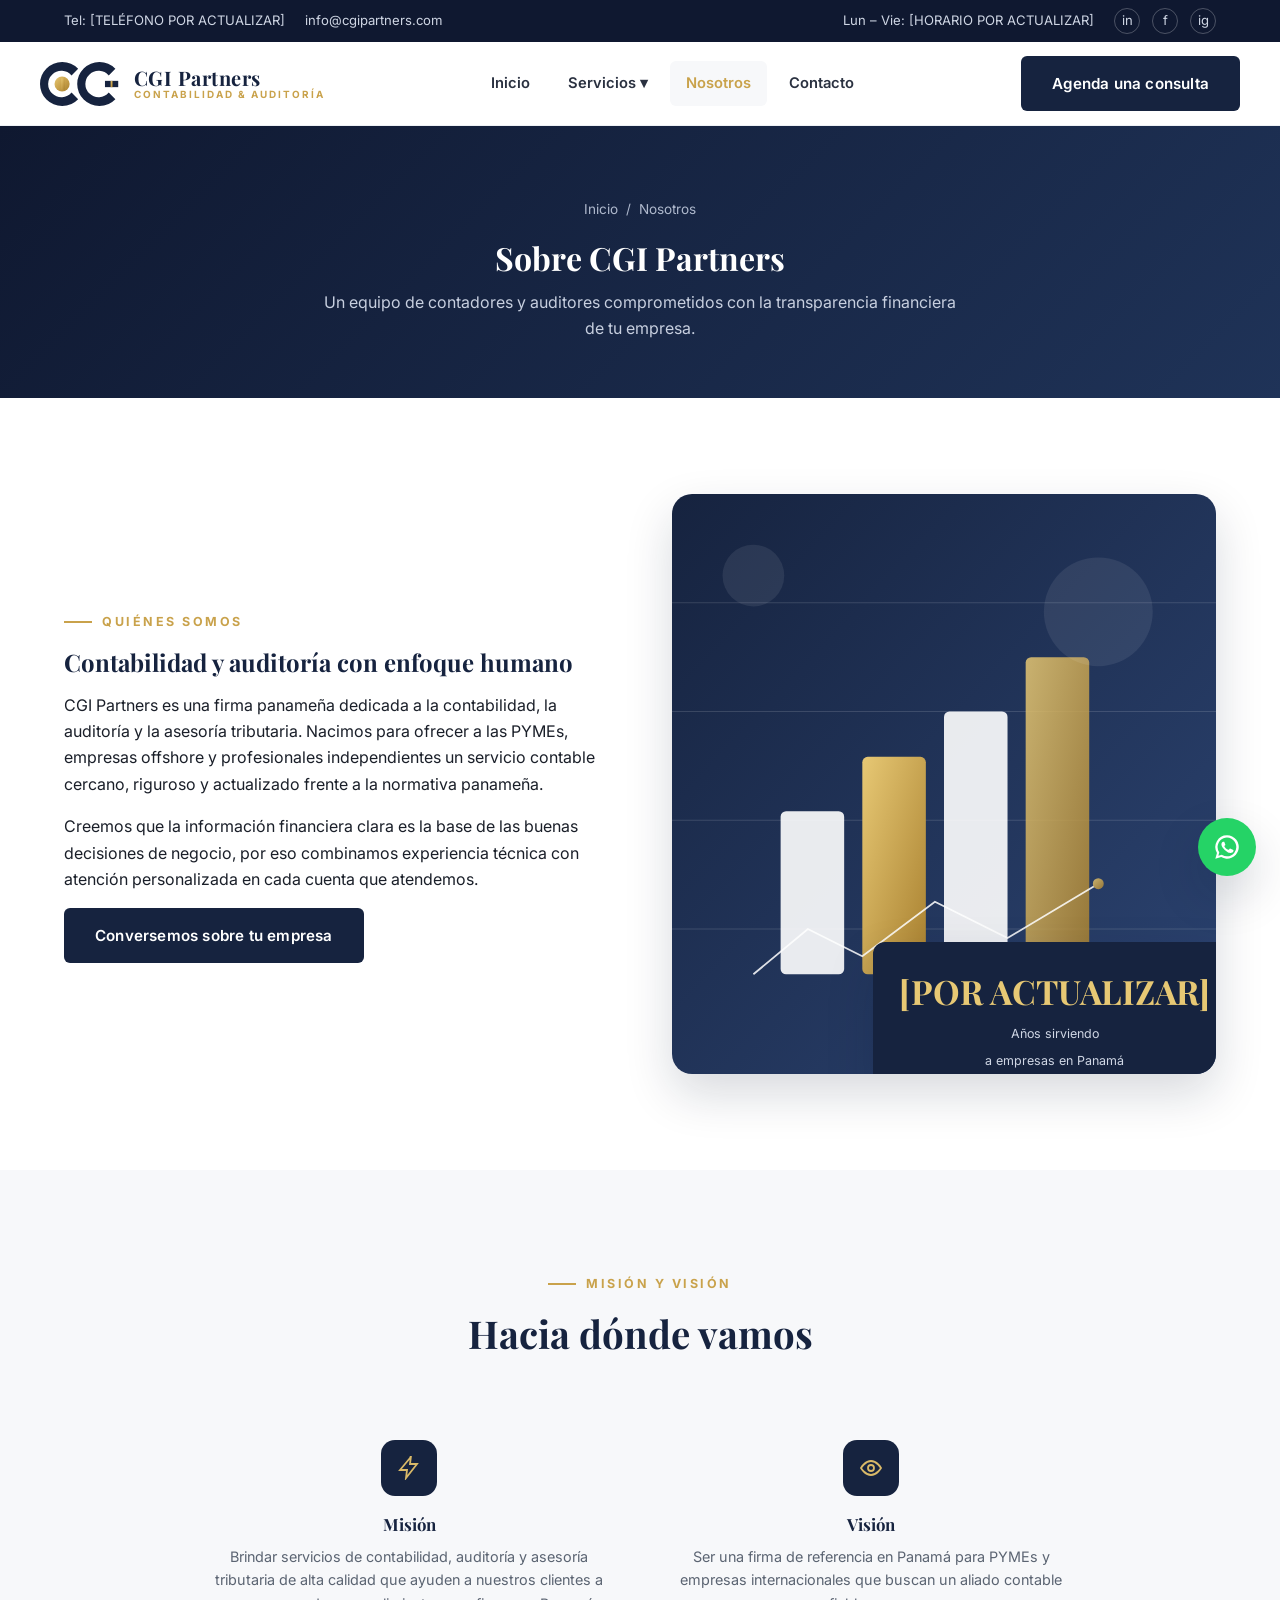
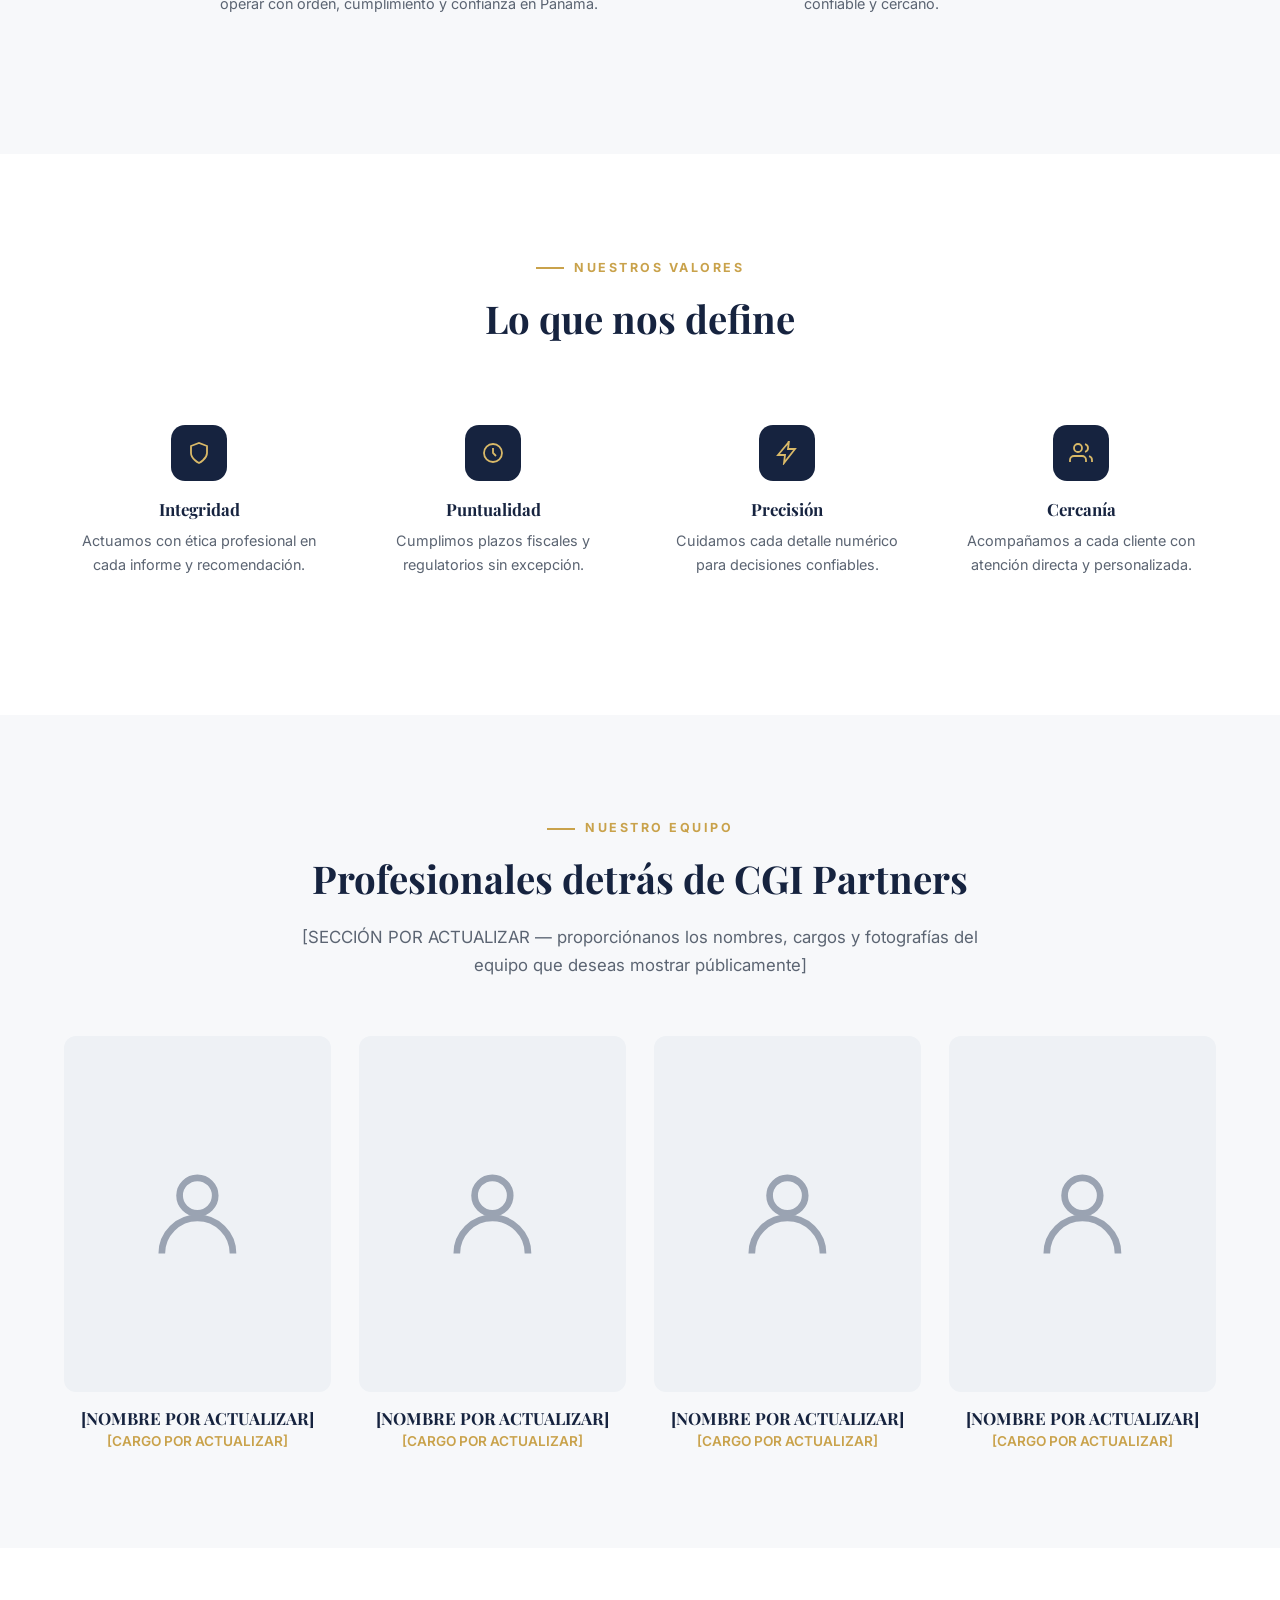
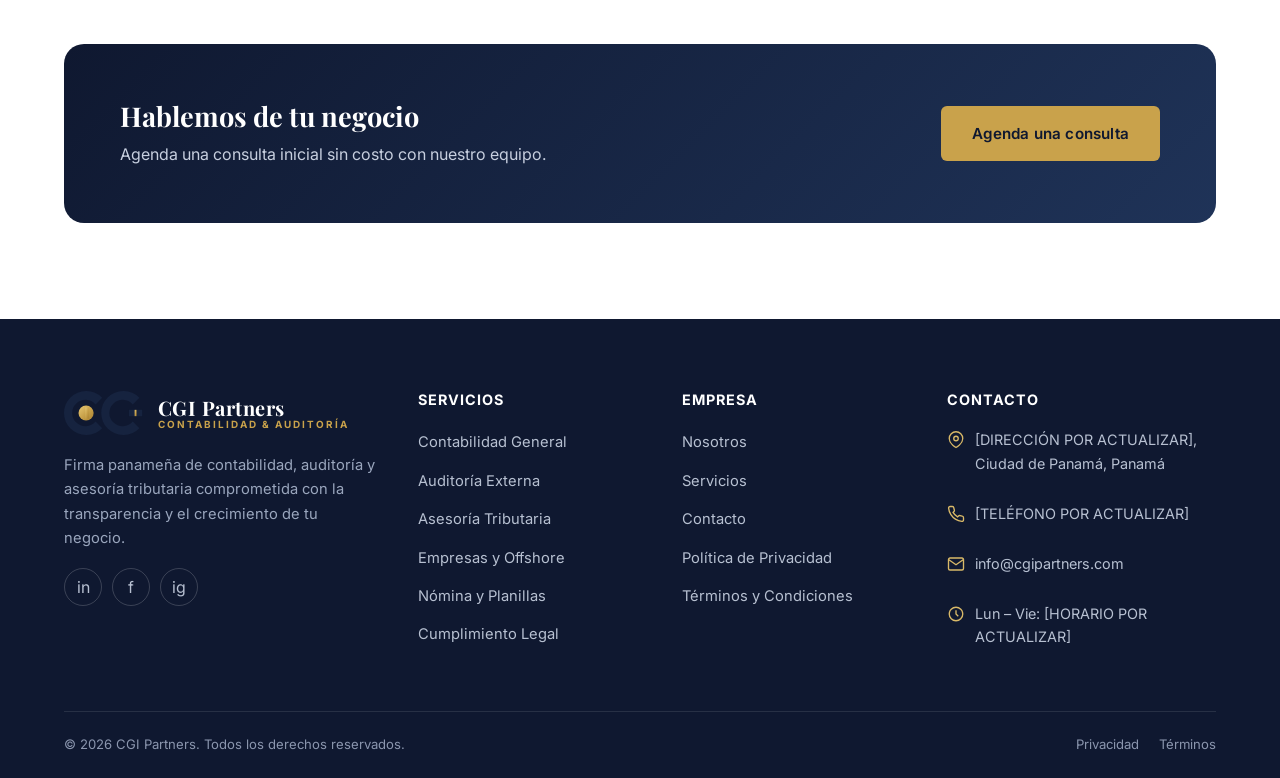
<file: nosotros.html>
<!DOCTYPE html>
<html lang="es-PA">
<head>
<meta charset="UTF-8">
<meta name="viewport" content="width=device-width, initial-scale=1.0">
<title>Nosotros | CGI Partners – Contabilidad y Auditoría en Panamá</title>
<meta name="description" content="Conoce a CGI Partners: nuestra misión, visión, valores y equipo de contadores y auditores dedicados a las empresas en Panamá.">
<link rel="canonical" href="https://www.cgipartners.com/nosotros.html">
<meta name="robots" content="index, follow">
<meta property="og:type" content="website">
<meta property="og:site_name" content="CGI Partners">
<meta property="og:title" content="Nosotros | CGI Partners">
<meta property="og:description" content="Misión, visión, valores y equipo de CGI Partners, firma de contabilidad y auditoría en Panamá.">
<meta property="og:url" content="https://www.cgipartners.com/nosotros.html">
<meta property="og:image" content="https://www.cgipartners.com/assets/img/logo.svg">
<meta property="og:locale" content="es_PA">
<link rel="icon" href="[data-uri]" type="image/svg+xml">
<link rel="manifest" href="site.webmanifest">
<link rel="preconnect" href="https://fonts.googleapis.com">
<link rel="preconnect" href="https://fonts.gstatic.com" crossorigin>
<link href="https://fonts.googleapis.com/css2?family=Inter:wght@400;500;600;700&family=Playfair+Display:wght@600;700&display=swap" rel="stylesheet">
<link rel="stylesheet" href="assets/css/styles.css">
<script type="application/ld+json">
{
  "@context": "https://schema.org",
  "@type": "BreadcrumbList",
  "itemListElement": [
    {"@type":"ListItem","position":1,"name":"Inicio","item":"https://www.cgipartners.com/"},
    {"@type":"ListItem","position":2,"name":"Nosotros","item":"https://www.cgipartners.com/nosotros.html"}
  ]
}
</script>
</head>
<body>
<a class="skip-link" href="#main">Saltar al contenido</a>

<header class="site-header">
  <div class="topbar">
    <div class="container">
      <div class="topbar-left">
        <a href="tel:+507XXXXXXX">Tel: [TELÉFONO POR ACTUALIZAR]</a>
        <a href="mailto:info@cgipartners.com">info@cgipartners.com</a>
      </div>
      <div class="topbar-right">
        <span>Lun – Vie: [HORARIO POR ACTUALIZAR]</span>
        <div class="topbar-social">
          <a href="[LINKEDIN POR ACTUALIZAR]" aria-label="LinkedIn" target="_blank" rel="noopener">in</a>
          <a href="[FACEBOOK POR ACTUALIZAR]" aria-label="Facebook" target="_blank" rel="noopener">f</a>
          <a href="[INSTAGRAM POR ACTUALIZAR]" aria-label="Instagram" target="_blank" rel="noopener">ig</a>
        </div>
      </div>
    </div>
  </div>
  <div class="container navbar">
    <a class="brand" href="index.html">
      <img src="[data-uri]" alt="CGI Partners" width="44" height="44">
      <span class="brand-text"><strong>CGI Partners</strong><span>Contabilidad &amp; Auditoría</span></span>
    </a>
    <nav aria-label="Principal">
      <ul class="nav-menu">
        <li><a href="index.html">Inicio</a></li>
        <li class="has-dropdown">
          <a href="servicios/index.html">Servicios ▾</a>
          <ul class="dropdown">
            <li><a href="servicios/contabilidad.html">Contabilidad General</a></li>
            <li><a href="servicios/auditoria.html">Auditoría Externa</a></li>
            <li><a href="servicios/asesoria-tributaria.html">Asesoría Tributaria</a></li>
            <li><a href="servicios/empresas-offshore.html">Constitución de Empresas y Offshore</a></li>
            <li><a href="servicios/nomina.html">Nómina y Planillas</a></li>
            <li><a href="servicios/cumplimiento-legal.html">Cumplimiento Legal y Regulatorio</a></li>
          </ul>
        </li>
        <li><a href="nosotros.html" aria-current="page">Nosotros</a></li>
        <li><a href="contacto.html">Contacto</a></li>
      </ul>
    </nav>
    <div class="nav-cta"><a href="contacto.html" class="btn btn-dark">Agenda una consulta</a></div>
    <button class="nav-toggle" aria-label="Abrir menú" aria-expanded="false"><span></span><span></span><span></span></button>
  </div>
</header>

<main id="main">
  <div class="page-header">
    <div class="container">
      <div class="breadcrumb"><a href="index.html">Inicio</a> / <span>Nosotros</span></div>
      <h1>Sobre CGI Partners</h1>
      <p>Un equipo de contadores y auditores comprometidos con la transparencia financiera de tu empresa.</p>
    </div>
  </div>

  <section>
    <div class="container split">
      <div data-animate>
        <span class="eyebrow">Quiénes somos</span>
        <h2>Contabilidad y auditoría con enfoque humano</h2>
        <p>CGI Partners es una firma panameña dedicada a la contabilidad, la auditoría y la asesoría tributaria. Nacimos para ofrecer a las PYMEs, empresas offshore y profesionales independientes un servicio contable cercano, riguroso y actualizado frente a la normativa panameña.</p>
        <p>Creemos que la información financiera clara es la base de las buenas decisiones de negocio, por eso combinamos experiencia técnica con atención personalizada en cada cuenta que atendemos.</p>
        <a href="contacto.html" class="btn btn-dark">Conversemos sobre tu empresa</a>
      </div>
      <div class="split-media" data-animate>
        <img src="[data-uri]" alt="Equipo de CGI Partners" width="600" height="640" loading="lazy">
        <div class="split-badge"><strong>[POR ACTUALIZAR]</strong><span>Años sirviendo<br>a empresas en Panamá</span></div>
      </div>
    </div>
  </section>

  <section class="bg-gray">
    <div class="container">
      <div class="section-head">
        <span class="eyebrow">Misión y visión</span>
        <h2>Hacia dónde vamos</h2>
      </div>
      <div class="values-grid" style="grid-template-columns:repeat(2,1fr); max-width:900px; margin:0 auto;">
        <div class="value-card" data-animate>
          <div class="service-icon"><svg width="24" height="24" viewBox="0 0 24 24" fill="none" stroke="currentColor" stroke-width="1.8"><path d="M13 2 3 14h7l-1 8 11-14h-7l1-8Z"/></svg></div>
          <h3>Misión</h3>
          <p>Brindar servicios de contabilidad, auditoría y asesoría tributaria de alta calidad que ayuden a nuestros clientes a operar con orden, cumplimiento y confianza en Panamá.</p>
        </div>
        <div class="value-card" data-animate>
          <div class="service-icon"><svg width="24" height="24" viewBox="0 0 24 24" fill="none" stroke="currentColor" stroke-width="1.8"><circle cx="12" cy="12" r="3"/><path d="M2 12s4-7 10-7 10 7 10 7-4 7-10 7-10-7-10-7Z"/></svg></div>
          <h3>Visión</h3>
          <p>Ser una firma de referencia en Panamá para PYMEs y empresas internacionales que buscan un aliado contable confiable y cercano.</p>
        </div>
      </div>
    </div>
  </section>

  <section>
    <div class="container">
      <div class="section-head">
        <span class="eyebrow">Nuestros valores</span>
        <h2>Lo que nos define</h2>
      </div>
      <div class="values-grid">
        <div class="value-card" data-animate>
          <div class="service-icon"><svg width="24" height="24" viewBox="0 0 24 24" fill="none" stroke="currentColor" stroke-width="1.8"><path d="M12 22s8-4 8-10V5l-8-3-8 3v7c0 6 8 10 8 10Z"/></svg></div>
          <h3>Integridad</h3>
          <p>Actuamos con ética profesional en cada informe y recomendación.</p>
        </div>
        <div class="value-card" data-animate>
          <div class="service-icon"><svg width="24" height="24" viewBox="0 0 24 24" fill="none" stroke="currentColor" stroke-width="1.8"><circle cx="12" cy="12" r="9"/><path d="M12 7v5l3 3"/></svg></div>
          <h3>Puntualidad</h3>
          <p>Cumplimos plazos fiscales y regulatorios sin excepción.</p>
        </div>
        <div class="value-card" data-animate>
          <div class="service-icon"><svg width="24" height="24" viewBox="0 0 24 24" fill="none" stroke="currentColor" stroke-width="1.8"><path d="M13 2 3 14h7l-1 8 11-14h-7l1-8Z"/></svg></div>
          <h3>Precisión</h3>
          <p>Cuidamos cada detalle numérico para decisiones confiables.</p>
        </div>
        <div class="value-card" data-animate>
          <div class="service-icon"><svg width="24" height="24" viewBox="0 0 24 24" fill="none" stroke="currentColor" stroke-width="1.8"><path d="M17 21v-2a4 4 0 0 0-4-4H5a4 4 0 0 0-4 4v2"/><circle cx="9" cy="7" r="4"/><path d="M23 21v-2a4 4 0 0 0-3-3.87M16 3.13a4 4 0 0 1 0 7.75"/></svg></div>
          <h3>Cercanía</h3>
          <p>Acompañamos a cada cliente con atención directa y personalizada.</p>
        </div>
      </div>
    </div>
  </section>

  <section class="bg-gray">
    <div class="container">
      <div class="section-head">
        <span class="eyebrow">Nuestro equipo</span>
        <h2>Profesionales detrás de CGI Partners</h2>
        <p>[SECCIÓN POR ACTUALIZAR — proporciónanos los nombres, cargos y fotografías del equipo que deseas mostrar públicamente]</p>
      </div>
      <div class="team-grid">
        <div class="team-card" data-animate>
          <div class="team-photo"><svg viewBox="0 0 24 24" fill="none" stroke="currentColor" stroke-width="1.5"><circle cx="12" cy="8" r="4"/><path d="M4 21c0-4.4 3.6-8 8-8s8 3.6 8 8"/></svg></div>
          <h3>[NOMBRE POR ACTUALIZAR]</h3>
          <span>[CARGO POR ACTUALIZAR]</span>
        </div>
        <div class="team-card" data-animate>
          <div class="team-photo"><svg viewBox="0 0 24 24" fill="none" stroke="currentColor" stroke-width="1.5"><circle cx="12" cy="8" r="4"/><path d="M4 21c0-4.4 3.6-8 8-8s8 3.6 8 8"/></svg></div>
          <h3>[NOMBRE POR ACTUALIZAR]</h3>
          <span>[CARGO POR ACTUALIZAR]</span>
        </div>
        <div class="team-card" data-animate>
          <div class="team-photo"><svg viewBox="0 0 24 24" fill="none" stroke="currentColor" stroke-width="1.5"><circle cx="12" cy="8" r="4"/><path d="M4 21c0-4.4 3.6-8 8-8s8 3.6 8 8"/></svg></div>
          <h3>[NOMBRE POR ACTUALIZAR]</h3>
          <span>[CARGO POR ACTUALIZAR]</span>
        </div>
        <div class="team-card" data-animate>
          <div class="team-photo"><svg viewBox="0 0 24 24" fill="none" stroke="currentColor" stroke-width="1.5"><circle cx="12" cy="8" r="4"/><path d="M4 21c0-4.4 3.6-8 8-8s8 3.6 8 8"/></svg></div>
          <h3>[NOMBRE POR ACTUALIZAR]</h3>
          <span>[CARGO POR ACTUALIZAR]</span>
        </div>
      </div>
    </div>
  </section>

  <section>
    <div class="container">
      <div class="cta-band" data-animate>
        <div><h2>Hablemos de tu negocio</h2><p>Agenda una consulta inicial sin costo con nuestro equipo.</p></div>
        <div class="cta-actions"><a href="contacto.html" class="btn btn-primary">Agenda una consulta</a></div>
      </div>
    </div>
  </section>
</main>

<footer class="site-footer">
  <div class="container">
    <div class="footer-grid">
      <div class="footer-brand">
        <a class="brand" href="index.html">
          <img src="[data-uri]" alt="CGI Partners" width="40" height="40">
          <span class="brand-text"><strong>CGI Partners</strong><span>Contabilidad &amp; Auditoría</span></span>
        </a>
        <p>Firma panameña de contabilidad, auditoría y asesoría tributaria comprometida con la transparencia y el crecimiento de tu negocio.</p>
        <div class="footer-social">
          <a href="[LINKEDIN POR ACTUALIZAR]" aria-label="LinkedIn" target="_blank" rel="noopener">in</a>
          <a href="[FACEBOOK POR ACTUALIZAR]" aria-label="Facebook" target="_blank" rel="noopener">f</a>
          <a href="[INSTAGRAM POR ACTUALIZAR]" aria-label="Instagram" target="_blank" rel="noopener">ig</a>
        </div>
      </div>
      <div class="footer-col">
        <h4>Servicios</h4>
        <ul>
          <li><a href="servicios/contabilidad.html">Contabilidad General</a></li>
          <li><a href="servicios/auditoria.html">Auditoría Externa</a></li>
          <li><a href="servicios/asesoria-tributaria.html">Asesoría Tributaria</a></li>
          <li><a href="servicios/empresas-offshore.html">Empresas y Offshore</a></li>
          <li><a href="servicios/nomina.html">Nómina y Planillas</a></li>
          <li><a href="servicios/cumplimiento-legal.html">Cumplimiento Legal</a></li>
        </ul>
      </div>
      <div class="footer-col">
        <h4>Empresa</h4>
        <ul>
          <li><a href="nosotros.html">Nosotros</a></li>
          <li><a href="servicios/index.html">Servicios</a></li>
          <li><a href="contacto.html">Contacto</a></li>
          <li><a href="politica-privacidad.html">Política de Privacidad</a></li>
          <li><a href="terminos-condiciones.html">Términos y Condiciones</a></li>
        </ul>
      </div>
      <div class="footer-col">
        <h4>Contacto</h4>
        <ul class="footer-contact">
          <li><svg width="18" height="18" viewBox="0 0 24 24" fill="none" stroke="currentColor" stroke-width="1.8"><path d="M21 10c0 7-9 12-9 12s-9-5-9-12a9 9 0 0 1 18 0Z"/><circle cx="12" cy="10" r="3"/></svg> [DIRECCIÓN POR ACTUALIZAR], Ciudad de Panamá, Panamá</li>
          <li><svg width="18" height="18" viewBox="0 0 24 24" fill="none" stroke="currentColor" stroke-width="1.8"><path d="M22 16.92v3a2 2 0 0 1-2.18 2 19.79 19.79 0 0 1-8.63-3.07 19.5 19.5 0 0 1-6-6 19.79 19.79 0 0 1-3.07-8.67A2 2 0 0 1 4.11 2h3a2 2 0 0 1 2 1.72c.13.96.36 1.9.68 2.81a2 2 0 0 1-.45 2.11L8.09 9.91a16 16 0 0 0 6 6l1.27-1.27a2 2 0 0 1 2.11-.45c.91.32 1.85.55 2.81.68A2 2 0 0 1 22 16.92Z"/></svg> [TELÉFONO POR ACTUALIZAR]</li>
          <li><svg width="18" height="18" viewBox="0 0 24 24" fill="none" stroke="currentColor" stroke-width="1.8"><path d="M22 6c0-1.1-.9-2-2-2H4a2 2 0 0 0-2 2v12a2 2 0 0 0 2 2h16a2 2 0 0 0 2-2V6Z"/><path d="m22 6-10 7L2 6"/></svg> info@cgipartners.com</li>
          <li><svg width="18" height="18" viewBox="0 0 24 24" fill="none" stroke="currentColor" stroke-width="1.8"><circle cx="12" cy="12" r="9"/><path d="M12 7v5l3 3"/></svg> Lun – Vie: [HORARIO POR ACTUALIZAR]</li>
        </ul>
      </div>
    </div>
    <div class="footer-bottom">
      <span>© <span id="current-year">2026</span> CGI Partners. Todos los derechos reservados.</span>
      <div class="footer-bottom-links"><a href="politica-privacidad.html">Privacidad</a><a href="terminos-condiciones.html">Términos</a></div>
    </div>
  </div>
</footer>
<a class="whatsapp-float" href="https://wa.me/507XXXXXXXX" aria-label="Escríbenos por WhatsApp" target="_blank" rel="noopener">
  <svg width="28" height="28" viewBox="0 0 24 24" fill="currentColor"><path d="M12 2a10 10 0 0 0-8.6 15.1L2 22l5-1.4A10 10 0 1 0 12 2Zm0 18a8 8 0 0 1-4.1-1.1l-.3-.2-3 .8.8-2.9-.2-.3A8 8 0 1 1 12 20Zm4.4-5.9c-.2-.1-1.4-.7-1.6-.8-.2-.1-.4-.1-.5.1s-.6.8-.7.9-.3.2-.5.1a6.6 6.6 0 0 1-2-1.2 7.3 7.3 0 0 1-1.3-1.7c-.1-.2 0-.4.1-.5l.4-.4c.1-.1.2-.3.2-.4a.5.5 0 0 0 0-.5c-.1-.1-.5-1.3-.7-1.8s-.4-.4-.5-.4h-.5a.9.9 0 0 0-.7.3 2.8 2.8 0 0 0-.9 2.1 4.9 4.9 0 0 0 1 2.6 11.2 11.2 0 0 0 4.4 3.9c.6.3 1.1.4 1.5.5a3.6 3.6 0 0 0 1.6.1 2.6 2.6 0 0 0 1.7-1.2 2.1 2.1 0 0 0 .1-1.2c0-.1-.2-.2-.4-.3Z"/></svg>
</a>
<script src="assets/js/main.js" defer></script>
</body>
</html>
</file>
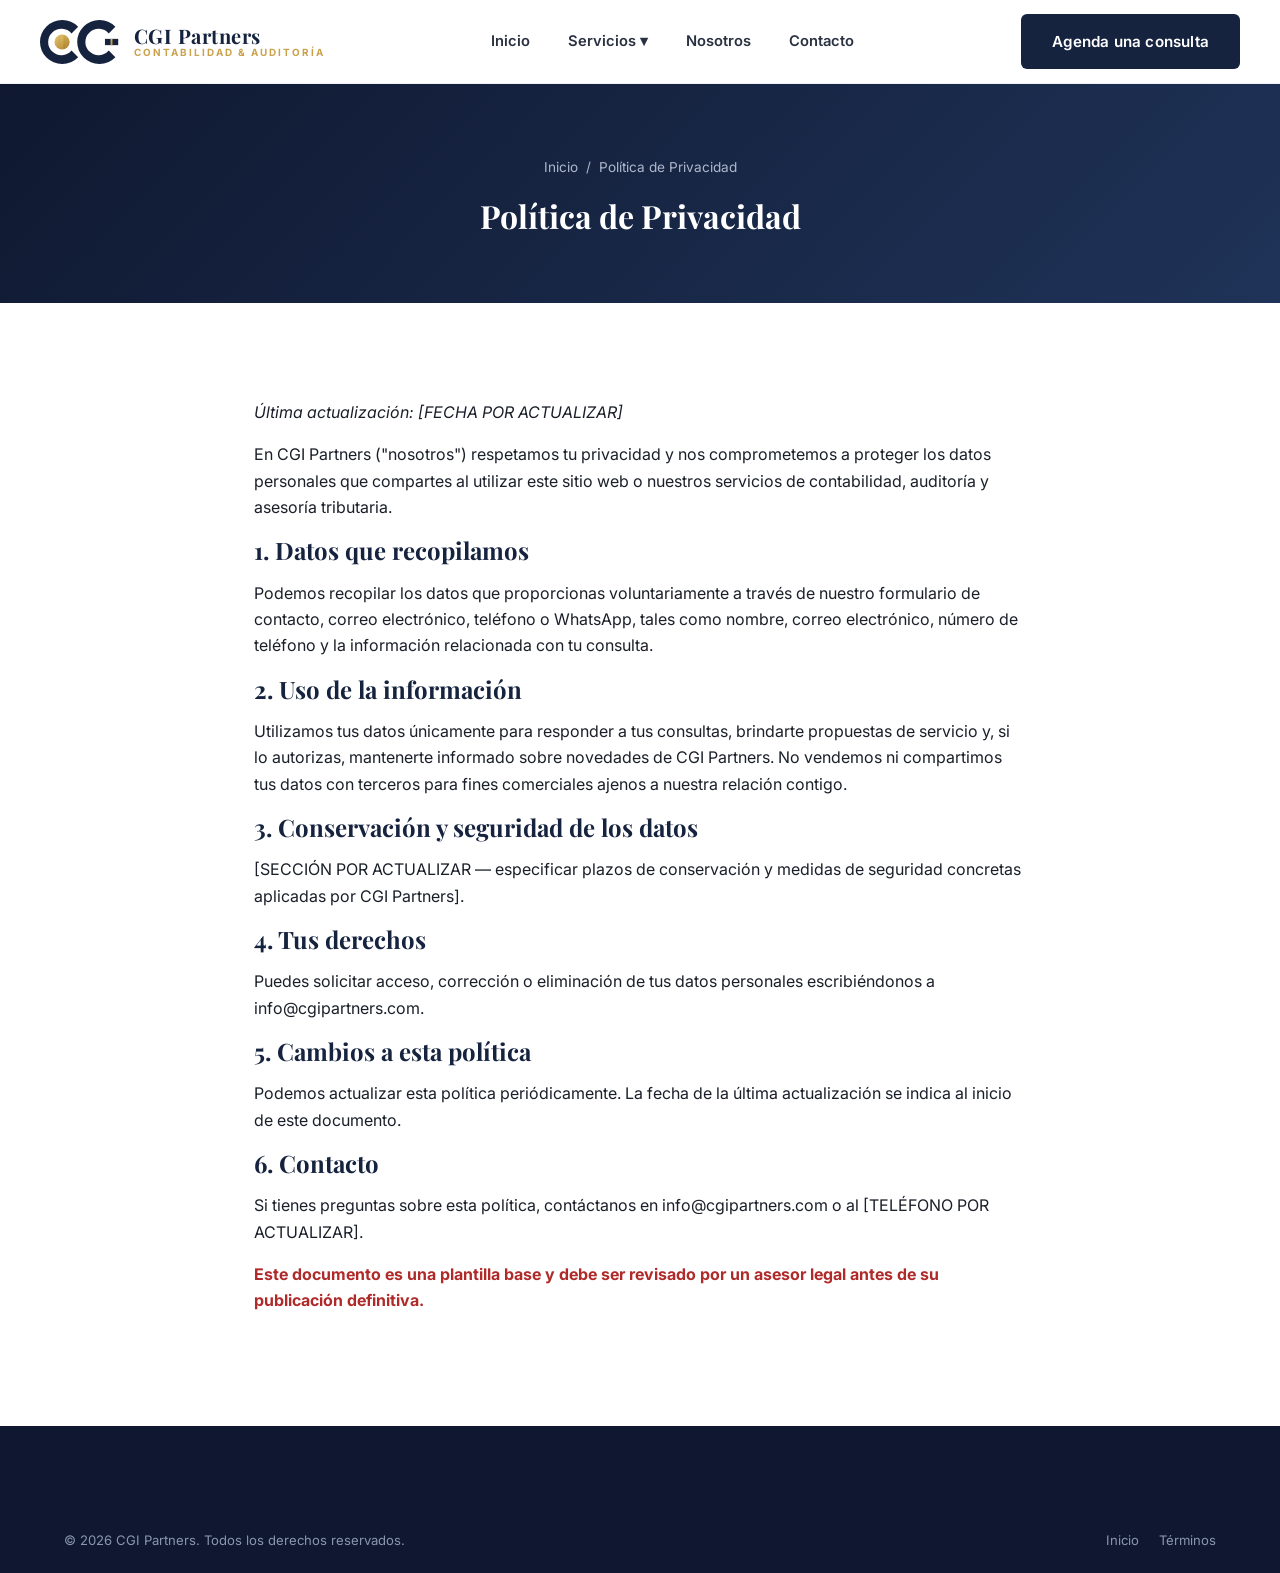
<file: politica-privacidad.html>
<!DOCTYPE html>
<html lang="es-PA">
<head>
<meta charset="UTF-8">
<meta name="viewport" content="width=device-width, initial-scale=1.0">
<title>Política de Privacidad | CGI Partners</title>
<meta name="description" content="Política de privacidad de CGI Partners sobre el tratamiento de datos personales de nuestros clientes y visitantes del sitio web.">
<link rel="canonical" href="https://www.cgipartners.com/politica-privacidad.html">
<meta name="robots" content="index, follow">
<link rel="icon" href="[data-uri]" type="image/svg+xml">
<link rel="manifest" href="site.webmanifest">
<link rel="preconnect" href="https://fonts.googleapis.com">
<link rel="preconnect" href="https://fonts.gstatic.com" crossorigin>
<link href="https://fonts.googleapis.com/css2?family=Inter:wght@400;500;600;700&family=Playfair+Display:wght@600;700&display=swap" rel="stylesheet">
<link rel="stylesheet" href="assets/css/styles.css">
</head>
<body>
<a class="skip-link" href="#main">Saltar al contenido</a>
<header class="site-header">
  <div class="container navbar">
    <a class="brand" href="index.html">
      <img src="[data-uri]" alt="CGI Partners" width="44" height="44">
      <span class="brand-text"><strong>CGI Partners</strong><span>Contabilidad &amp; Auditoría</span></span>
    </a>
    <nav aria-label="Principal">
      <ul class="nav-menu">
        <li><a href="index.html">Inicio</a></li>
        <li class="has-dropdown">
          <a href="servicios/index.html">Servicios ▾</a>
          <ul class="dropdown">
            <li><a href="servicios/contabilidad.html">Contabilidad General</a></li>
            <li><a href="servicios/auditoria.html">Auditoría Externa</a></li>
            <li><a href="servicios/asesoria-tributaria.html">Asesoría Tributaria</a></li>
            <li><a href="servicios/empresas-offshore.html">Constitución de Empresas y Offshore</a></li>
            <li><a href="servicios/nomina.html">Nómina y Planillas</a></li>
            <li><a href="servicios/cumplimiento-legal.html">Cumplimiento Legal y Regulatorio</a></li>
          </ul>
        </li>
        <li><a href="nosotros.html">Nosotros</a></li>
        <li><a href="contacto.html">Contacto</a></li>
      </ul>
    </nav>
    <div class="nav-cta"><a href="contacto.html" class="btn btn-dark">Agenda una consulta</a></div>
    <button class="nav-toggle" aria-label="Abrir menú" aria-expanded="false"><span></span><span></span><span></span></button>
  </div>
</header>
<main id="main">
  <div class="page-header">
    <div class="container">
      <div class="breadcrumb"><a href="index.html">Inicio</a> / <span>Política de Privacidad</span></div>
      <h1>Política de Privacidad</h1>
    </div>
  </div>
  <section>
    <div class="container" style="max-width:820px;">
      <p><em>Última actualización: [FECHA POR ACTUALIZAR]</em></p>
      <p>En CGI Partners ("nosotros") respetamos tu privacidad y nos comprometemos a proteger los datos personales que compartes al utilizar este sitio web o nuestros servicios de contabilidad, auditoría y asesoría tributaria.</p>

      <h2>1. Datos que recopilamos</h2>
      <p>Podemos recopilar los datos que proporcionas voluntariamente a través de nuestro formulario de contacto, correo electrónico, teléfono o WhatsApp, tales como nombre, correo electrónico, número de teléfono y la información relacionada con tu consulta.</p>

      <h2>2. Uso de la información</h2>
      <p>Utilizamos tus datos únicamente para responder a tus consultas, brindarte propuestas de servicio y, si lo autorizas, mantenerte informado sobre novedades de CGI Partners. No vendemos ni compartimos tus datos con terceros para fines comerciales ajenos a nuestra relación contigo.</p>

      <h2>3. Conservación y seguridad de los datos</h2>
      <p>[SECCIÓN POR ACTUALIZAR — especificar plazos de conservación y medidas de seguridad concretas aplicadas por CGI Partners].</p>

      <h2>4. Tus derechos</h2>
      <p>Puedes solicitar acceso, corrección o eliminación de tus datos personales escribiéndonos a <a href="mailto:info@cgipartners.com">info@cgipartners.com</a>.</p>

      <h2>5. Cambios a esta política</h2>
      <p>Podemos actualizar esta política periódicamente. La fecha de la última actualización se indica al inicio de este documento.</p>

      <h2>6. Contacto</h2>
      <p>Si tienes preguntas sobre esta política, contáctanos en <a href="mailto:info@cgipartners.com">info@cgipartners.com</a> o al [TELÉFONO POR ACTUALIZAR].</p>

      <p class="placeholder-flag">Este documento es una plantilla base y debe ser revisado por un asesor legal antes de su publicación definitiva.</p>
    </div>
  </section>
</main>
<footer class="site-footer">
  <div class="container">
    <div class="footer-bottom" style="border-top:none; padding-top:32px;">
      <span>© <span id="current-year">2026</span> CGI Partners. Todos los derechos reservados.</span>
      <div class="footer-bottom-links"><a href="index.html">Inicio</a><a href="terminos-condiciones.html">Términos</a></div>
    </div>
  </div>
</footer>
<script src="assets/js/main.js" defer></script>
</body>
</html>
</file>
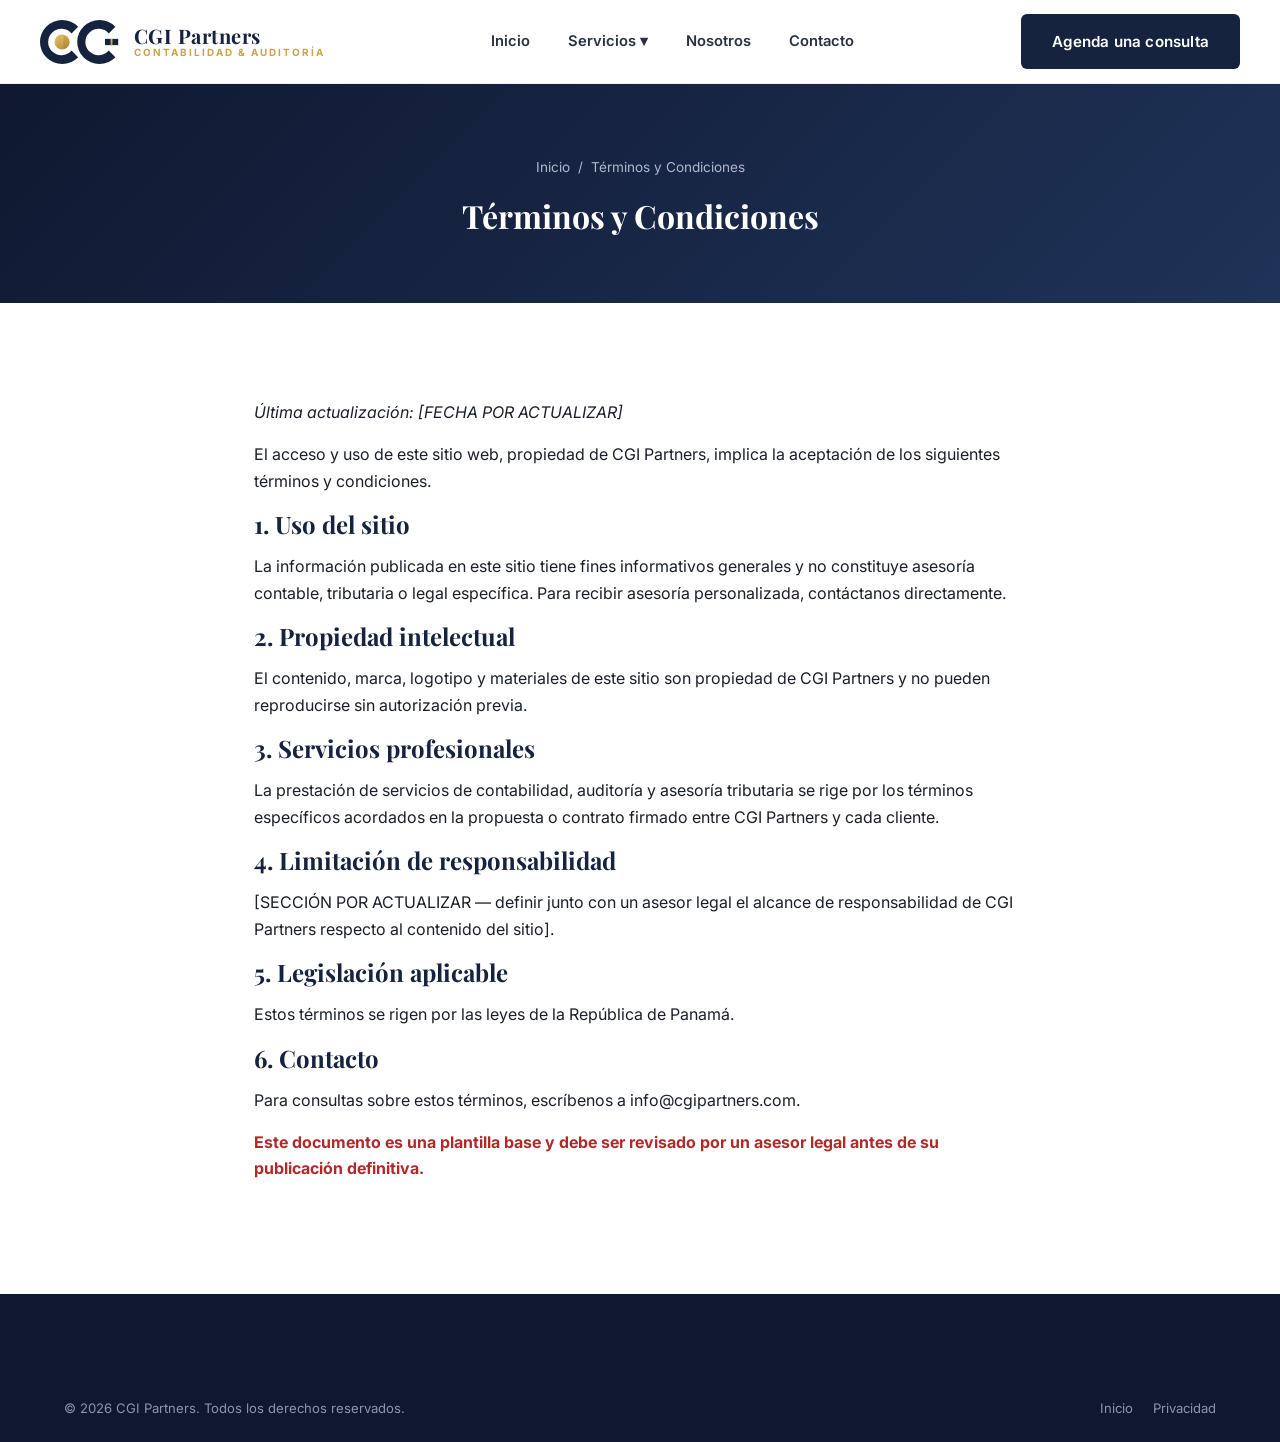
<file: terminos-condiciones.html>
<!DOCTYPE html>
<html lang="es-PA">
<head>
<meta charset="UTF-8">
<meta name="viewport" content="width=device-width, initial-scale=1.0">
<title>Términos y Condiciones | CGI Partners</title>
<meta name="description" content="Términos y condiciones de uso del sitio web de CGI Partners, firma de contabilidad y auditoría en Panamá.">
<link rel="canonical" href="https://www.cgipartners.com/terminos-condiciones.html">
<meta name="robots" content="index, follow">
<link rel="icon" href="[data-uri]" type="image/svg+xml">
<link rel="manifest" href="site.webmanifest">
<link rel="preconnect" href="https://fonts.googleapis.com">
<link rel="preconnect" href="https://fonts.gstatic.com" crossorigin>
<link href="https://fonts.googleapis.com/css2?family=Inter:wght@400;500;600;700&family=Playfair+Display:wght@600;700&display=swap" rel="stylesheet">
<link rel="stylesheet" href="assets/css/styles.css">
</head>
<body>
<a class="skip-link" href="#main">Saltar al contenido</a>
<header class="site-header">
  <div class="container navbar">
    <a class="brand" href="index.html">
      <img src="[data-uri]" alt="CGI Partners" width="44" height="44">
      <span class="brand-text"><strong>CGI Partners</strong><span>Contabilidad &amp; Auditoría</span></span>
    </a>
    <nav aria-label="Principal">
      <ul class="nav-menu">
        <li><a href="index.html">Inicio</a></li>
        <li class="has-dropdown">
          <a href="servicios/index.html">Servicios ▾</a>
          <ul class="dropdown">
            <li><a href="servicios/contabilidad.html">Contabilidad General</a></li>
            <li><a href="servicios/auditoria.html">Auditoría Externa</a></li>
            <li><a href="servicios/asesoria-tributaria.html">Asesoría Tributaria</a></li>
            <li><a href="servicios/empresas-offshore.html">Constitución de Empresas y Offshore</a></li>
            <li><a href="servicios/nomina.html">Nómina y Planillas</a></li>
            <li><a href="servicios/cumplimiento-legal.html">Cumplimiento Legal y Regulatorio</a></li>
          </ul>
        </li>
        <li><a href="nosotros.html">Nosotros</a></li>
        <li><a href="contacto.html">Contacto</a></li>
      </ul>
    </nav>
    <div class="nav-cta"><a href="contacto.html" class="btn btn-dark">Agenda una consulta</a></div>
    <button class="nav-toggle" aria-label="Abrir menú" aria-expanded="false"><span></span><span></span><span></span></button>
  </div>
</header>
<main id="main">
  <div class="page-header">
    <div class="container">
      <div class="breadcrumb"><a href="index.html">Inicio</a> / <span>Términos y Condiciones</span></div>
      <h1>Términos y Condiciones</h1>
    </div>
  </div>
  <section>
    <div class="container" style="max-width:820px;">
      <p><em>Última actualización: [FECHA POR ACTUALIZAR]</em></p>
      <p>El acceso y uso de este sitio web, propiedad de CGI Partners, implica la aceptación de los siguientes términos y condiciones.</p>

      <h2>1. Uso del sitio</h2>
      <p>La información publicada en este sitio tiene fines informativos generales y no constituye asesoría contable, tributaria o legal específica. Para recibir asesoría personalizada, contáctanos directamente.</p>

      <h2>2. Propiedad intelectual</h2>
      <p>El contenido, marca, logotipo y materiales de este sitio son propiedad de CGI Partners y no pueden reproducirse sin autorización previa.</p>

      <h2>3. Servicios profesionales</h2>
      <p>La prestación de servicios de contabilidad, auditoría y asesoría tributaria se rige por los términos específicos acordados en la propuesta o contrato firmado entre CGI Partners y cada cliente.</p>

      <h2>4. Limitación de responsabilidad</h2>
      <p>[SECCIÓN POR ACTUALIZAR — definir junto con un asesor legal el alcance de responsabilidad de CGI Partners respecto al contenido del sitio].</p>

      <h2>5. Legislación aplicable</h2>
      <p>Estos términos se rigen por las leyes de la República de Panamá.</p>

      <h2>6. Contacto</h2>
      <p>Para consultas sobre estos términos, escríbenos a <a href="mailto:info@cgipartners.com">info@cgipartners.com</a>.</p>

      <p class="placeholder-flag">Este documento es una plantilla base y debe ser revisado por un asesor legal antes de su publicación definitiva.</p>
    </div>
  </section>
</main>
<footer class="site-footer">
  <div class="container">
    <div class="footer-bottom" style="border-top:none; padding-top:32px;">
      <span>© <span id="current-year">2026</span> CGI Partners. Todos los derechos reservados.</span>
      <div class="footer-bottom-links"><a href="index.html">Inicio</a><a href="politica-privacidad.html">Privacidad</a></div>
    </div>
  </div>
</footer>
<script src="assets/js/main.js" defer></script>
</body>
</html>
</file>
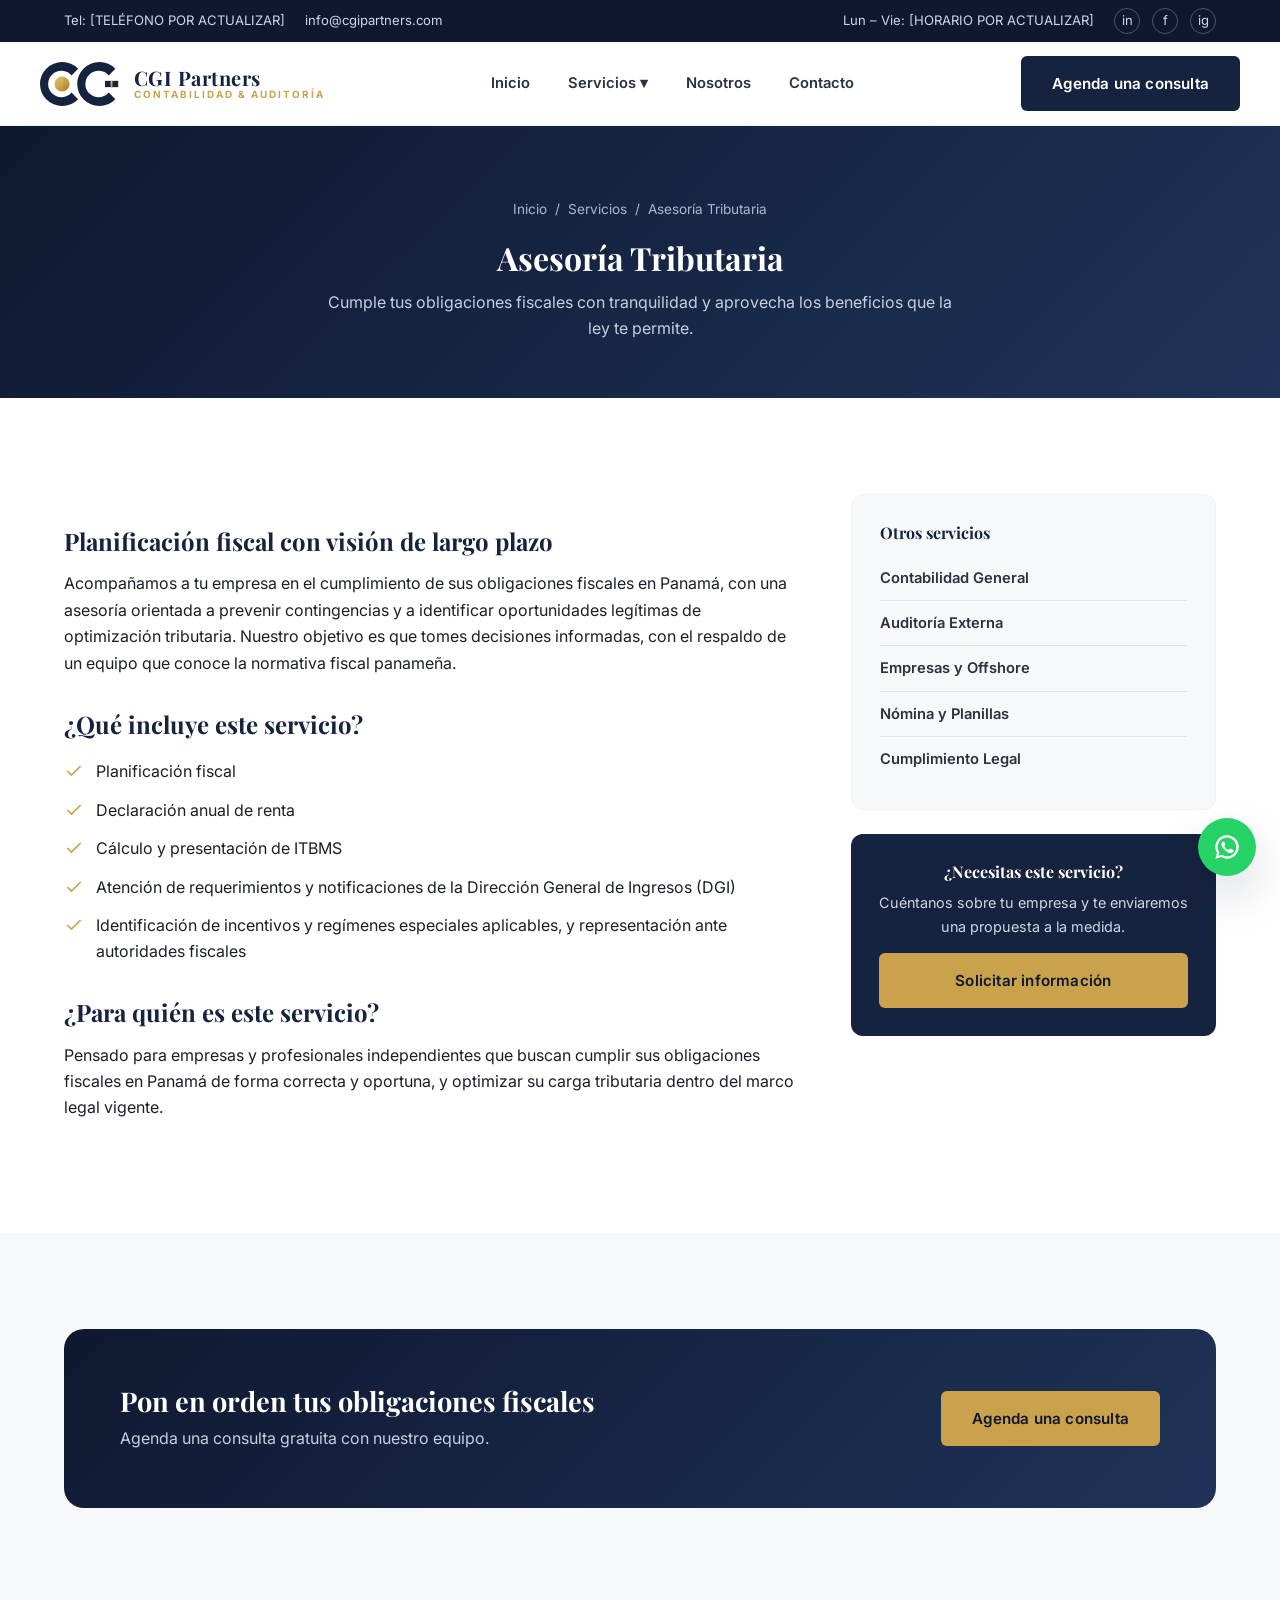
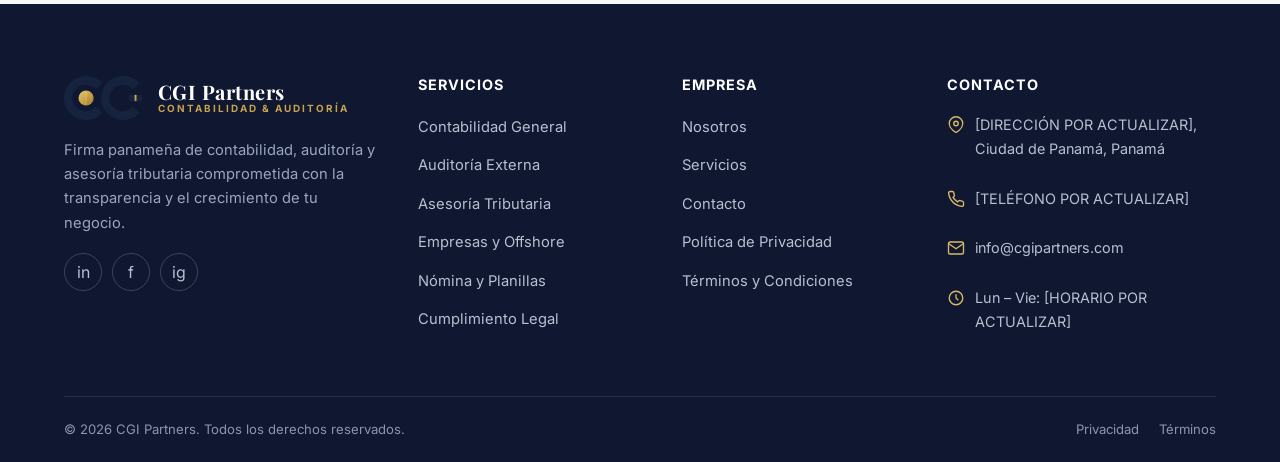
<file: servicios/asesoria-tributaria.html>
<!DOCTYPE html>
<html lang="es-PA">
<head>
<meta charset="UTF-8">
<meta name="viewport" content="width=device-width, initial-scale=1.0">
<title>Asesoría Tributaria en Panamá | CGI Partners</title>
<meta name="description" content="Servicio de asesoría tributaria de CGI Partners: planificación fiscal, declaración de renta, ITBMS y atención de requerimientos de la DGI en Panamá.">
<link rel="canonical" href="https://www.cgipartners.com/servicios/asesoria-tributaria.html">
<meta name="robots" content="index, follow">
<meta property="og:type" content="website">
<meta property="og:site_name" content="CGI Partners">
<meta property="og:title" content="Asesoría Tributaria en Panamá | CGI Partners">
<meta property="og:description" content="Planificación fiscal, declaración de renta, ITBMS y atención de requerimientos de la DGI.">
<meta property="og:url" content="https://www.cgipartners.com/servicios/asesoria-tributaria.html">
<meta property="og:image" content="https://www.cgipartners.com/assets/img/logo.svg">
<meta property="og:locale" content="es_PA">
<link rel="icon" href="[data-uri]" type="image/svg+xml">
<link rel="manifest" href="../site.webmanifest">
<link rel="preconnect" href="https://fonts.googleapis.com">
<link rel="preconnect" href="https://fonts.gstatic.com" crossorigin>
<link href="https://fonts.googleapis.com/css2?family=Inter:wght@400;500;600;700&family=Playfair+Display:wght@600;700&display=swap" rel="stylesheet">
<link rel="stylesheet" href="../assets/css/styles.css">
<script type="application/ld+json">
{
  "@context": "https://schema.org",
  "@type": "Service",
  "serviceType": "Asesoría Tributaria",
  "provider": {"@type":"AccountingService","name":"CGI Partners","url":"https://www.cgipartners.com/"},
  "areaServed": "PA",
  "url": "https://www.cgipartners.com/servicios/asesoria-tributaria.html"
}
</script>
</head>
<body>
<a class="skip-link" href="#main">Saltar al contenido</a>
<header class="site-header">
  <div class="topbar">
    <div class="container">
      <div class="topbar-left">
        <a href="tel:+507XXXXXXX">Tel: [TELÉFONO POR ACTUALIZAR]</a>
        <a href="mailto:info@cgipartners.com">info@cgipartners.com</a>
      </div>
      <div class="topbar-right">
        <span>Lun – Vie: [HORARIO POR ACTUALIZAR]</span>
        <div class="topbar-social">
          <a href="[LINKEDIN POR ACTUALIZAR]" aria-label="LinkedIn" target="_blank" rel="noopener">in</a>
          <a href="[FACEBOOK POR ACTUALIZAR]" aria-label="Facebook" target="_blank" rel="noopener">f</a>
          <a href="[INSTAGRAM POR ACTUALIZAR]" aria-label="Instagram" target="_blank" rel="noopener">ig</a>
        </div>
      </div>
    </div>
  </div>
  <div class="container navbar">
    <a class="brand" href="../index.html">
      <img src="[data-uri]" alt="CGI Partners" width="44" height="44">
      <span class="brand-text"><strong>CGI Partners</strong><span>Contabilidad &amp; Auditoría</span></span>
    </a>
    <nav aria-label="Principal">
      <ul class="nav-menu">
        <li><a href="../index.html">Inicio</a></li>
        <li class="has-dropdown">
          <a href="index.html">Servicios ▾</a>
          <ul class="dropdown">
            <li><a href="contabilidad.html">Contabilidad General</a></li>
            <li><a href="auditoria.html">Auditoría Externa</a></li>
            <li><a href="asesoria-tributaria.html" aria-current="page">Asesoría Tributaria</a></li>
            <li><a href="empresas-offshore.html">Constitución de Empresas y Offshore</a></li>
            <li><a href="nomina.html">Nómina y Planillas</a></li>
            <li><a href="cumplimiento-legal.html">Cumplimiento Legal y Regulatorio</a></li>
          </ul>
        </li>
        <li><a href="../nosotros.html">Nosotros</a></li>
        <li><a href="../contacto.html">Contacto</a></li>
      </ul>
    </nav>
    <div class="nav-cta"><a href="../contacto.html" class="btn btn-dark">Agenda una consulta</a></div>
    <button class="nav-toggle" aria-label="Abrir menú" aria-expanded="false"><span></span><span></span><span></span></button>
  </div>
</header>

<main id="main">
  <div class="page-header">
    <div class="container">
      <div class="breadcrumb"><a href="../index.html">Inicio</a> / <a href="index.html">Servicios</a> / <span>Asesoría Tributaria</span></div>
      <h1>Asesoría Tributaria</h1>
      <p>Cumple tus obligaciones fiscales con tranquilidad y aprovecha los beneficios que la ley te permite.</p>
    </div>
  </div>

  <section>
    <div class="container service-detail-grid">
      <div>
        <h2>Planificación fiscal con visión de largo plazo</h2>
        <p>Acompañamos a tu empresa en el cumplimiento de sus obligaciones fiscales en Panamá, con una asesoría orientada a prevenir contingencias y a identificar oportunidades legítimas de optimización tributaria. Nuestro objetivo es que tomes decisiones informadas, con el respaldo de un equipo que conoce la normativa fiscal panameña.</p>

        <h2>¿Qué incluye este servicio?</h2>
        <ul class="feature-list">
          <li><svg width="20" height="20" viewBox="0 0 24 24" fill="none" stroke="currentColor" stroke-width="2"><polyline points="20 6 9 17 4 12"/></svg> Planificación fiscal</li>
          <li><svg width="20" height="20" viewBox="0 0 24 24" fill="none" stroke="currentColor" stroke-width="2"><polyline points="20 6 9 17 4 12"/></svg> Declaración anual de renta</li>
          <li><svg width="20" height="20" viewBox="0 0 24 24" fill="none" stroke="currentColor" stroke-width="2"><polyline points="20 6 9 17 4 12"/></svg> Cálculo y presentación de ITBMS</li>
          <li><svg width="20" height="20" viewBox="0 0 24 24" fill="none" stroke="currentColor" stroke-width="2"><polyline points="20 6 9 17 4 12"/></svg> Atención de requerimientos y notificaciones de la Dirección General de Ingresos (DGI)</li>
          <li><svg width="20" height="20" viewBox="0 0 24 24" fill="none" stroke="currentColor" stroke-width="2"><polyline points="20 6 9 17 4 12"/></svg> Identificación de incentivos y regímenes especiales aplicables, y representación ante autoridades fiscales</li>
        </ul>

        <h2>¿Para quién es este servicio?</h2>
        <p>Pensado para empresas y profesionales independientes que buscan cumplir sus obligaciones fiscales en Panamá de forma correcta y oportuna, y optimizar su carga tributaria dentro del marco legal vigente.</p>
      </div>

      <aside>
        <div class="sidebar-card">
          <h4>Otros servicios</h4>
          <ul class="sidebar-list">
            <li><a href="contabilidad.html">Contabilidad General</a></li>
            <li><a href="auditoria.html">Auditoría Externa</a></li>
            <li><a href="empresas-offshore.html">Empresas y Offshore</a></li>
            <li><a href="nomina.html">Nómina y Planillas</a></li>
            <li><a href="cumplimiento-legal.html">Cumplimiento Legal</a></li>
          </ul>
        </div>
        <div class="sidebar-cta">
          <h4>¿Necesitas este servicio?</h4>
          <p>Cuéntanos sobre tu empresa y te enviaremos una propuesta a la medida.</p>
          <a href="../contacto.html" class="btn btn-primary btn-block">Solicitar información</a>
        </div>
      </aside>
    </div>
  </section>

  <section class="bg-gray">
    <div class="container">
      <div class="cta-band" data-animate>
        <div><h2>Pon en orden tus obligaciones fiscales</h2><p>Agenda una consulta gratuita con nuestro equipo.</p></div>
        <div class="cta-actions"><a href="../contacto.html" class="btn btn-primary">Agenda una consulta</a></div>
      </div>
    </div>
  </section>
</main>

<footer class="site-footer">
  <div class="container">
    <div class="footer-grid">
      <div class="footer-brand">
        <a class="brand" href="../index.html">
          <img src="[data-uri]" alt="CGI Partners" width="40" height="40">
          <span class="brand-text"><strong>CGI Partners</strong><span>Contabilidad &amp; Auditoría</span></span>
        </a>
        <p>Firma panameña de contabilidad, auditoría y asesoría tributaria comprometida con la transparencia y el crecimiento de tu negocio.</p>
        <div class="footer-social">
          <a href="[LINKEDIN POR ACTUALIZAR]" aria-label="LinkedIn" target="_blank" rel="noopener">in</a>
          <a href="[FACEBOOK POR ACTUALIZAR]" aria-label="Facebook" target="_blank" rel="noopener">f</a>
          <a href="[INSTAGRAM POR ACTUALIZAR]" aria-label="Instagram" target="_blank" rel="noopener">ig</a>
        </div>
      </div>
      <div class="footer-col">
        <h4>Servicios</h4>
        <ul>
          <li><a href="contabilidad.html">Contabilidad General</a></li>
          <li><a href="auditoria.html">Auditoría Externa</a></li>
          <li><a href="asesoria-tributaria.html">Asesoría Tributaria</a></li>
          <li><a href="empresas-offshore.html">Empresas y Offshore</a></li>
          <li><a href="nomina.html">Nómina y Planillas</a></li>
          <li><a href="cumplimiento-legal.html">Cumplimiento Legal</a></li>
        </ul>
      </div>
      <div class="footer-col">
        <h4>Empresa</h4>
        <ul>
          <li><a href="../nosotros.html">Nosotros</a></li>
          <li><a href="index.html">Servicios</a></li>
          <li><a href="../contacto.html">Contacto</a></li>
          <li><a href="../politica-privacidad.html">Política de Privacidad</a></li>
          <li><a href="../terminos-condiciones.html">Términos y Condiciones</a></li>
        </ul>
      </div>
      <div class="footer-col">
        <h4>Contacto</h4>
        <ul class="footer-contact">
          <li><svg width="18" height="18" viewBox="0 0 24 24" fill="none" stroke="currentColor" stroke-width="1.8"><path d="M21 10c0 7-9 12-9 12s-9-5-9-12a9 9 0 0 1 18 0Z"/><circle cx="12" cy="10" r="3"/></svg> [DIRECCIÓN POR ACTUALIZAR], Ciudad de Panamá, Panamá</li>
          <li><svg width="18" height="18" viewBox="0 0 24 24" fill="none" stroke="currentColor" stroke-width="1.8"><path d="M22 16.92v3a2 2 0 0 1-2.18 2 19.79 19.79 0 0 1-8.63-3.07 19.5 19.5 0 0 1-6-6 19.79 19.79 0 0 1-3.07-8.67A2 2 0 0 1 4.11 2h3a2 2 0 0 1 2 1.72c.13.96.36 1.9.68 2.81a2 2 0 0 1-.45 2.11L8.09 9.91a16 16 0 0 0 6 6l1.27-1.27a2 2 0 0 1 2.11-.45c.91.32 1.85.55 2.81.68A2 2 0 0 1 22 16.92Z"/></svg> [TELÉFONO POR ACTUALIZAR]</li>
          <li><svg width="18" height="18" viewBox="0 0 24 24" fill="none" stroke="currentColor" stroke-width="1.8"><path d="M22 6c0-1.1-.9-2-2-2H4a2 2 0 0 0-2 2v12a2 2 0 0 0 2 2h16a2 2 0 0 0 2-2V6Z"/><path d="m22 6-10 7L2 6"/></svg> info@cgipartners.com</li>
          <li><svg width="18" height="18" viewBox="0 0 24 24" fill="none" stroke="currentColor" stroke-width="1.8"><circle cx="12" cy="12" r="9"/><path d="M12 7v5l3 3"/></svg> Lun – Vie: [HORARIO POR ACTUALIZAR]</li>
        </ul>
      </div>
    </div>
    <div class="footer-bottom">
      <span>© <span id="current-year">2026</span> CGI Partners. Todos los derechos reservados.</span>
      <div class="footer-bottom-links"><a href="../politica-privacidad.html">Privacidad</a><a href="../terminos-condiciones.html">Términos</a></div>
    </div>
  </div>
</footer>
<a class="whatsapp-float" href="https://wa.me/507XXXXXXXX" aria-label="Escríbenos por WhatsApp" target="_blank" rel="noopener">
  <svg width="28" height="28" viewBox="0 0 24 24" fill="currentColor"><path d="M12 2a10 10 0 0 0-8.6 15.1L2 22l5-1.4A10 10 0 1 0 12 2Zm0 18a8 8 0 0 1-4.1-1.1l-.3-.2-3 .8.8-2.9-.2-.3A8 8 0 1 1 12 20Zm4.4-5.9c-.2-.1-1.4-.7-1.6-.8-.2-.1-.4-.1-.5.1s-.6.8-.7.9-.3.2-.5.1a6.6 6.6 0 0 1-2-1.2 7.3 7.3 0 0 1-1.3-1.7c-.1-.2 0-.4.1-.5l.4-.4c.1-.1.2-.3.2-.4a.5.5 0 0 0 0-.5c-.1-.1-.5-1.3-.7-1.8s-.4-.4-.5-.4h-.5a.9.9 0 0 0-.7.3 2.8 2.8 0 0 0-.9 2.1 4.9 4.9 0 0 0 1 2.6 11.2 11.2 0 0 0 4.4 3.9c.6.3 1.1.4 1.5.5a3.6 3.6 0 0 0 1.6.1 2.6 2.6 0 0 0 1.7-1.2 2.1 2.1 0 0 0 .1-1.2c0-.1-.2-.2-.4-.3Z"/></svg>
</a>
<script src="../assets/js/main.js" defer></script>
</body>
</html>
</file>
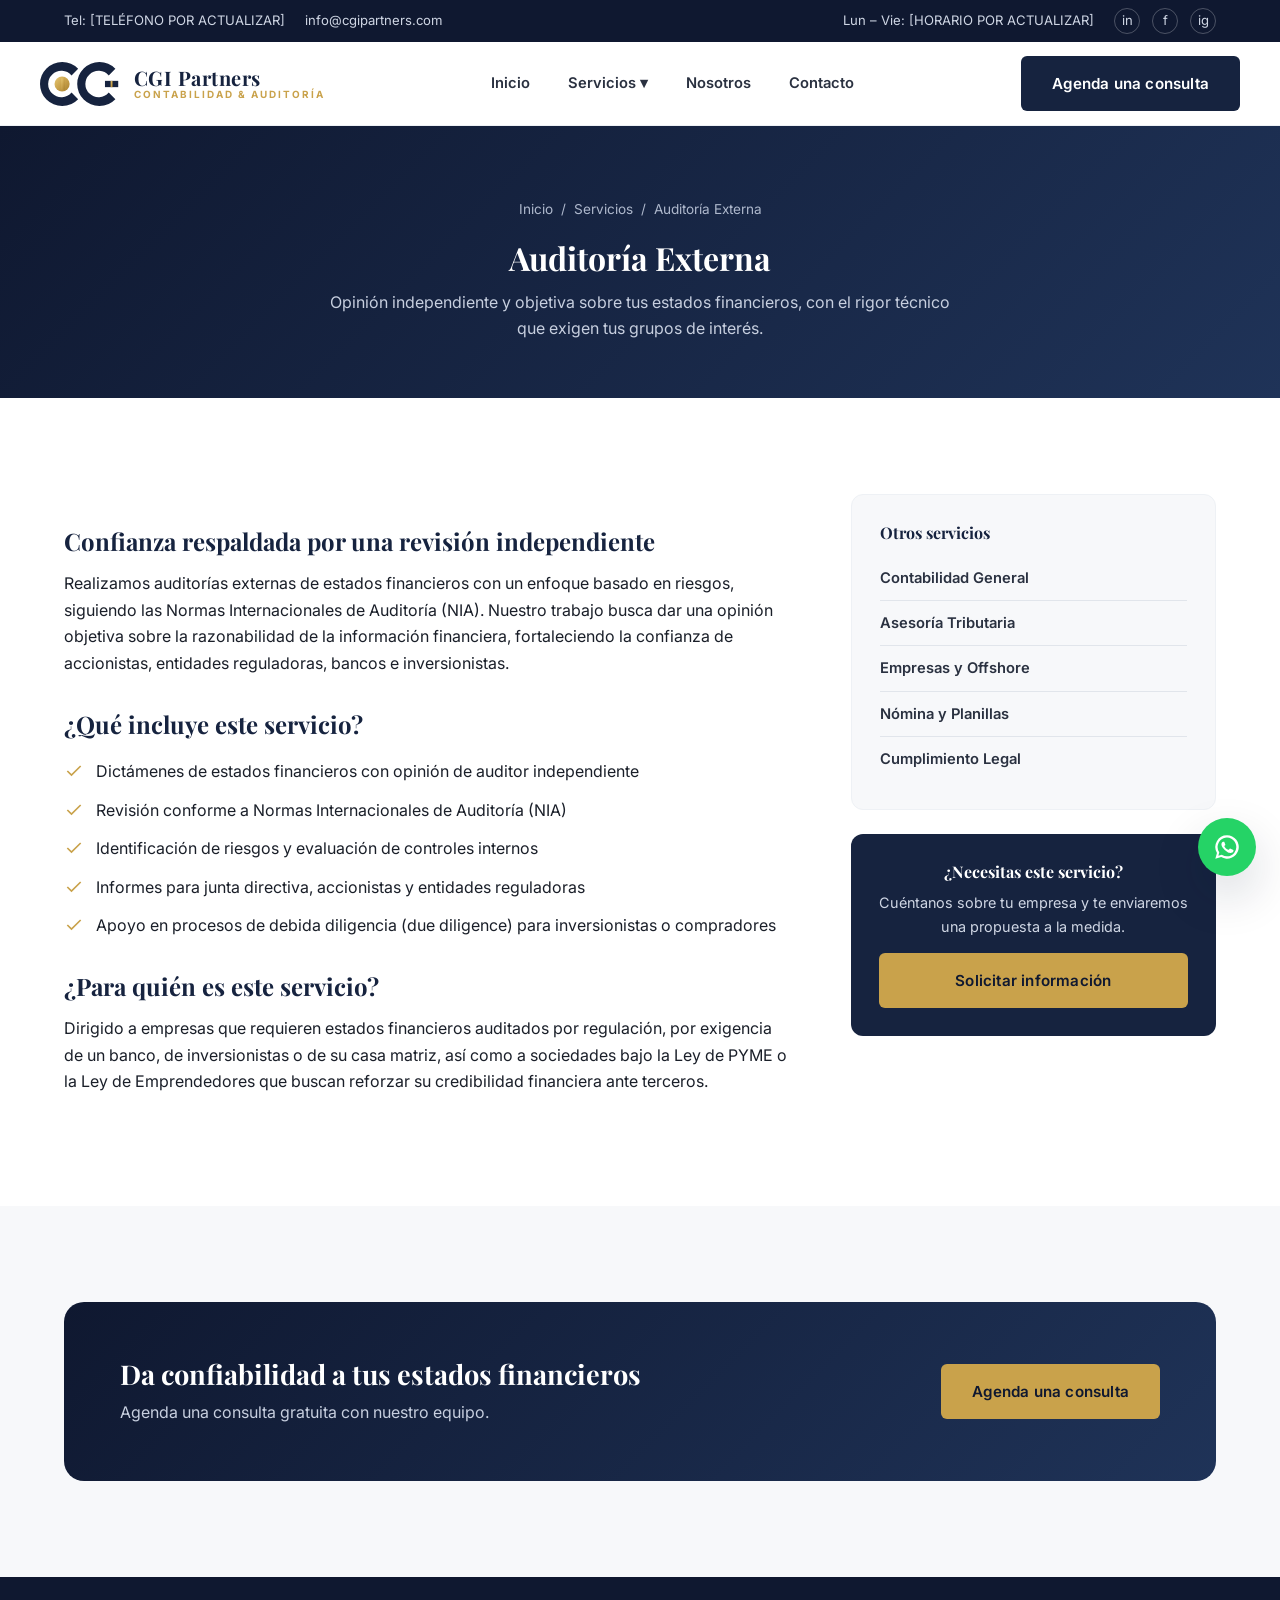
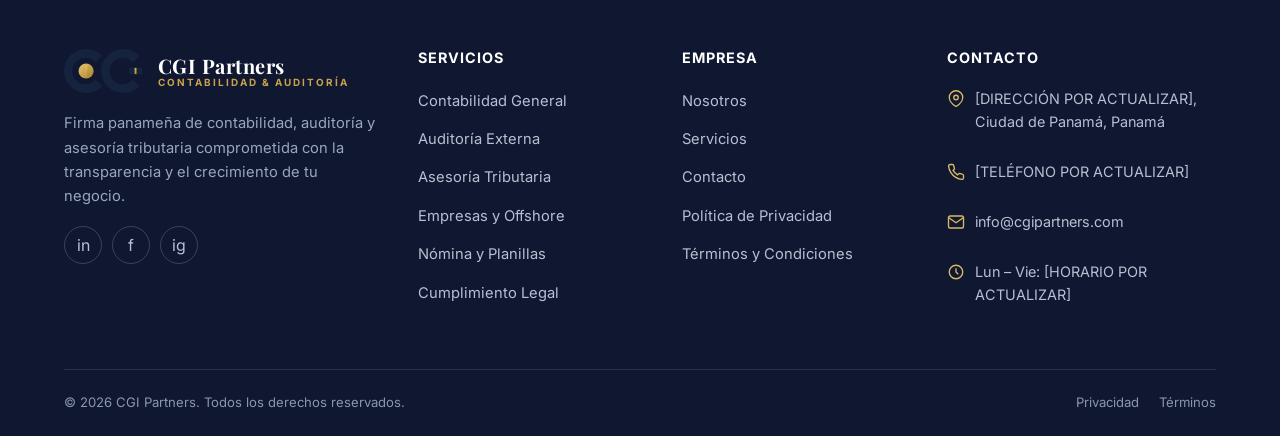
<file: servicios/auditoria.html>
<!DOCTYPE html>
<html lang="es-PA">
<head>
<meta charset="UTF-8">
<meta name="viewport" content="width=device-width, initial-scale=1.0">
<title>Auditoría Externa en Panamá | CGI Partners</title>
<meta name="description" content="Servicio de auditoría externa de CGI Partners: dictámenes de estados financieros, revisión conforme a NIA y apoyo en procesos de debida diligencia en Panamá.">
<link rel="canonical" href="https://www.cgipartners.com/servicios/auditoria.html">
<meta name="robots" content="index, follow">
<meta property="og:type" content="website">
<meta property="og:site_name" content="CGI Partners">
<meta property="og:title" content="Auditoría Externa en Panamá | CGI Partners">
<meta property="og:description" content="Dictámenes de estados financieros, revisión conforme a NIA y apoyo en procesos de debida diligencia.">
<meta property="og:url" content="https://www.cgipartners.com/servicios/auditoria.html">
<meta property="og:image" content="https://www.cgipartners.com/assets/img/logo.svg">
<meta property="og:locale" content="es_PA">
<link rel="icon" href="[data-uri]" type="image/svg+xml">
<link rel="manifest" href="../site.webmanifest">
<link rel="preconnect" href="https://fonts.googleapis.com">
<link rel="preconnect" href="https://fonts.gstatic.com" crossorigin>
<link href="https://fonts.googleapis.com/css2?family=Inter:wght@400;500;600;700&family=Playfair+Display:wght@600;700&display=swap" rel="stylesheet">
<link rel="stylesheet" href="../assets/css/styles.css">
<script type="application/ld+json">
{
  "@context": "https://schema.org",
  "@type": "Service",
  "serviceType": "Auditoría Externa",
  "provider": {"@type":"AccountingService","name":"CGI Partners","url":"https://www.cgipartners.com/"},
  "areaServed": "PA",
  "url": "https://www.cgipartners.com/servicios/auditoria.html"
}
</script>
</head>
<body>
<a class="skip-link" href="#main">Saltar al contenido</a>
<header class="site-header">
  <div class="topbar">
    <div class="container">
      <div class="topbar-left">
        <a href="tel:+507XXXXXXX">Tel: [TELÉFONO POR ACTUALIZAR]</a>
        <a href="mailto:info@cgipartners.com">info@cgipartners.com</a>
      </div>
      <div class="topbar-right">
        <span>Lun – Vie: [HORARIO POR ACTUALIZAR]</span>
        <div class="topbar-social">
          <a href="[LINKEDIN POR ACTUALIZAR]" aria-label="LinkedIn" target="_blank" rel="noopener">in</a>
          <a href="[FACEBOOK POR ACTUALIZAR]" aria-label="Facebook" target="_blank" rel="noopener">f</a>
          <a href="[INSTAGRAM POR ACTUALIZAR]" aria-label="Instagram" target="_blank" rel="noopener">ig</a>
        </div>
      </div>
    </div>
  </div>
  <div class="container navbar">
    <a class="brand" href="../index.html">
      <img src="[data-uri]" alt="CGI Partners" width="44" height="44">
      <span class="brand-text"><strong>CGI Partners</strong><span>Contabilidad &amp; Auditoría</span></span>
    </a>
    <nav aria-label="Principal">
      <ul class="nav-menu">
        <li><a href="../index.html">Inicio</a></li>
        <li class="has-dropdown">
          <a href="index.html">Servicios ▾</a>
          <ul class="dropdown">
            <li><a href="contabilidad.html">Contabilidad General</a></li>
            <li><a href="auditoria.html" aria-current="page">Auditoría Externa</a></li>
            <li><a href="asesoria-tributaria.html">Asesoría Tributaria</a></li>
            <li><a href="empresas-offshore.html">Constitución de Empresas y Offshore</a></li>
            <li><a href="nomina.html">Nómina y Planillas</a></li>
            <li><a href="cumplimiento-legal.html">Cumplimiento Legal y Regulatorio</a></li>
          </ul>
        </li>
        <li><a href="../nosotros.html">Nosotros</a></li>
        <li><a href="../contacto.html">Contacto</a></li>
      </ul>
    </nav>
    <div class="nav-cta"><a href="../contacto.html" class="btn btn-dark">Agenda una consulta</a></div>
    <button class="nav-toggle" aria-label="Abrir menú" aria-expanded="false"><span></span><span></span><span></span></button>
  </div>
</header>

<main id="main">
  <div class="page-header">
    <div class="container">
      <div class="breadcrumb"><a href="../index.html">Inicio</a> / <a href="index.html">Servicios</a> / <span>Auditoría Externa</span></div>
      <h1>Auditoría Externa</h1>
      <p>Opinión independiente y objetiva sobre tus estados financieros, con el rigor técnico que exigen tus grupos de interés.</p>
    </div>
  </div>

  <section>
    <div class="container service-detail-grid">
      <div>
        <h2>Confianza respaldada por una revisión independiente</h2>
        <p>Realizamos auditorías externas de estados financieros con un enfoque basado en riesgos, siguiendo las Normas Internacionales de Auditoría (NIA). Nuestro trabajo busca dar una opinión objetiva sobre la razonabilidad de la información financiera, fortaleciendo la confianza de accionistas, entidades reguladoras, bancos e inversionistas.</p>

        <h2>¿Qué incluye este servicio?</h2>
        <ul class="feature-list">
          <li><svg width="20" height="20" viewBox="0 0 24 24" fill="none" stroke="currentColor" stroke-width="2"><polyline points="20 6 9 17 4 12"/></svg> Dictámenes de estados financieros con opinión de auditor independiente</li>
          <li><svg width="20" height="20" viewBox="0 0 24 24" fill="none" stroke="currentColor" stroke-width="2"><polyline points="20 6 9 17 4 12"/></svg> Revisión conforme a Normas Internacionales de Auditoría (NIA)</li>
          <li><svg width="20" height="20" viewBox="0 0 24 24" fill="none" stroke="currentColor" stroke-width="2"><polyline points="20 6 9 17 4 12"/></svg> Identificación de riesgos y evaluación de controles internos</li>
          <li><svg width="20" height="20" viewBox="0 0 24 24" fill="none" stroke="currentColor" stroke-width="2"><polyline points="20 6 9 17 4 12"/></svg> Informes para junta directiva, accionistas y entidades reguladoras</li>
          <li><svg width="20" height="20" viewBox="0 0 24 24" fill="none" stroke="currentColor" stroke-width="2"><polyline points="20 6 9 17 4 12"/></svg> Apoyo en procesos de debida diligencia (due diligence) para inversionistas o compradores</li>
        </ul>

        <h2>¿Para quién es este servicio?</h2>
        <p>Dirigido a empresas que requieren estados financieros auditados por regulación, por exigencia de un banco, de inversionistas o de su casa matriz, así como a sociedades bajo la Ley de PYME o la Ley de Emprendedores que buscan reforzar su credibilidad financiera ante terceros.</p>
      </div>

      <aside>
        <div class="sidebar-card">
          <h4>Otros servicios</h4>
          <ul class="sidebar-list">
            <li><a href="contabilidad.html">Contabilidad General</a></li>
            <li><a href="asesoria-tributaria.html">Asesoría Tributaria</a></li>
            <li><a href="empresas-offshore.html">Empresas y Offshore</a></li>
            <li><a href="nomina.html">Nómina y Planillas</a></li>
            <li><a href="cumplimiento-legal.html">Cumplimiento Legal</a></li>
          </ul>
        </div>
        <div class="sidebar-cta">
          <h4>¿Necesitas este servicio?</h4>
          <p>Cuéntanos sobre tu empresa y te enviaremos una propuesta a la medida.</p>
          <a href="../contacto.html" class="btn btn-primary btn-block">Solicitar información</a>
        </div>
      </aside>
    </div>
  </section>

  <section class="bg-gray">
    <div class="container">
      <div class="cta-band" data-animate>
        <div><h2>Da confiabilidad a tus estados financieros</h2><p>Agenda una consulta gratuita con nuestro equipo.</p></div>
        <div class="cta-actions"><a href="../contacto.html" class="btn btn-primary">Agenda una consulta</a></div>
      </div>
    </div>
  </section>
</main>

<footer class="site-footer">
  <div class="container">
    <div class="footer-grid">
      <div class="footer-brand">
        <a class="brand" href="../index.html">
          <img src="[data-uri]" alt="CGI Partners" width="40" height="40">
          <span class="brand-text"><strong>CGI Partners</strong><span>Contabilidad &amp; Auditoría</span></span>
        </a>
        <p>Firma panameña de contabilidad, auditoría y asesoría tributaria comprometida con la transparencia y el crecimiento de tu negocio.</p>
        <div class="footer-social">
          <a href="[LINKEDIN POR ACTUALIZAR]" aria-label="LinkedIn" target="_blank" rel="noopener">in</a>
          <a href="[FACEBOOK POR ACTUALIZAR]" aria-label="Facebook" target="_blank" rel="noopener">f</a>
          <a href="[INSTAGRAM POR ACTUALIZAR]" aria-label="Instagram" target="_blank" rel="noopener">ig</a>
        </div>
      </div>
      <div class="footer-col">
        <h4>Servicios</h4>
        <ul>
          <li><a href="contabilidad.html">Contabilidad General</a></li>
          <li><a href="auditoria.html">Auditoría Externa</a></li>
          <li><a href="asesoria-tributaria.html">Asesoría Tributaria</a></li>
          <li><a href="empresas-offshore.html">Empresas y Offshore</a></li>
          <li><a href="nomina.html">Nómina y Planillas</a></li>
          <li><a href="cumplimiento-legal.html">Cumplimiento Legal</a></li>
        </ul>
      </div>
      <div class="footer-col">
        <h4>Empresa</h4>
        <ul>
          <li><a href="../nosotros.html">Nosotros</a></li>
          <li><a href="index.html">Servicios</a></li>
          <li><a href="../contacto.html">Contacto</a></li>
          <li><a href="../politica-privacidad.html">Política de Privacidad</a></li>
          <li><a href="../terminos-condiciones.html">Términos y Condiciones</a></li>
        </ul>
      </div>
      <div class="footer-col">
        <h4>Contacto</h4>
        <ul class="footer-contact">
          <li><svg width="18" height="18" viewBox="0 0 24 24" fill="none" stroke="currentColor" stroke-width="1.8"><path d="M21 10c0 7-9 12-9 12s-9-5-9-12a9 9 0 0 1 18 0Z"/><circle cx="12" cy="10" r="3"/></svg> [DIRECCIÓN POR ACTUALIZAR], Ciudad de Panamá, Panamá</li>
          <li><svg width="18" height="18" viewBox="0 0 24 24" fill="none" stroke="currentColor" stroke-width="1.8"><path d="M22 16.92v3a2 2 0 0 1-2.18 2 19.79 19.79 0 0 1-8.63-3.07 19.5 19.5 0 0 1-6-6 19.79 19.79 0 0 1-3.07-8.67A2 2 0 0 1 4.11 2h3a2 2 0 0 1 2 1.72c.13.96.36 1.9.68 2.81a2 2 0 0 1-.45 2.11L8.09 9.91a16 16 0 0 0 6 6l1.27-1.27a2 2 0 0 1 2.11-.45c.91.32 1.85.55 2.81.68A2 2 0 0 1 22 16.92Z"/></svg> [TELÉFONO POR ACTUALIZAR]</li>
          <li><svg width="18" height="18" viewBox="0 0 24 24" fill="none" stroke="currentColor" stroke-width="1.8"><path d="M22 6c0-1.1-.9-2-2-2H4a2 2 0 0 0-2 2v12a2 2 0 0 0 2 2h16a2 2 0 0 0 2-2V6Z"/><path d="m22 6-10 7L2 6"/></svg> info@cgipartners.com</li>
          <li><svg width="18" height="18" viewBox="0 0 24 24" fill="none" stroke="currentColor" stroke-width="1.8"><circle cx="12" cy="12" r="9"/><path d="M12 7v5l3 3"/></svg> Lun – Vie: [HORARIO POR ACTUALIZAR]</li>
        </ul>
      </div>
    </div>
    <div class="footer-bottom">
      <span>© <span id="current-year">2026</span> CGI Partners. Todos los derechos reservados.</span>
      <div class="footer-bottom-links"><a href="../politica-privacidad.html">Privacidad</a><a href="../terminos-condiciones.html">Términos</a></div>
    </div>
  </div>
</footer>
<a class="whatsapp-float" href="https://wa.me/507XXXXXXXX" aria-label="Escríbenos por WhatsApp" target="_blank" rel="noopener">
  <svg width="28" height="28" viewBox="0 0 24 24" fill="currentColor"><path d="M12 2a10 10 0 0 0-8.6 15.1L2 22l5-1.4A10 10 0 1 0 12 2Zm0 18a8 8 0 0 1-4.1-1.1l-.3-.2-3 .8.8-2.9-.2-.3A8 8 0 1 1 12 20Zm4.4-5.9c-.2-.1-1.4-.7-1.6-.8-.2-.1-.4-.1-.5.1s-.6.8-.7.9-.3.2-.5.1a6.6 6.6 0 0 1-2-1.2 7.3 7.3 0 0 1-1.3-1.7c-.1-.2 0-.4.1-.5l.4-.4c.1-.1.2-.3.2-.4a.5.5 0 0 0 0-.5c-.1-.1-.5-1.3-.7-1.8s-.4-.4-.5-.4h-.5a.9.9 0 0 0-.7.3 2.8 2.8 0 0 0-.9 2.1 4.9 4.9 0 0 0 1 2.6 11.2 11.2 0 0 0 4.4 3.9c.6.3 1.1.4 1.5.5a3.6 3.6 0 0 0 1.6.1 2.6 2.6 0 0 0 1.7-1.2 2.1 2.1 0 0 0 .1-1.2c0-.1-.2-.2-.4-.3Z"/></svg>
</a>
<script src="../assets/js/main.js" defer></script>
</body>
</html>
</file>
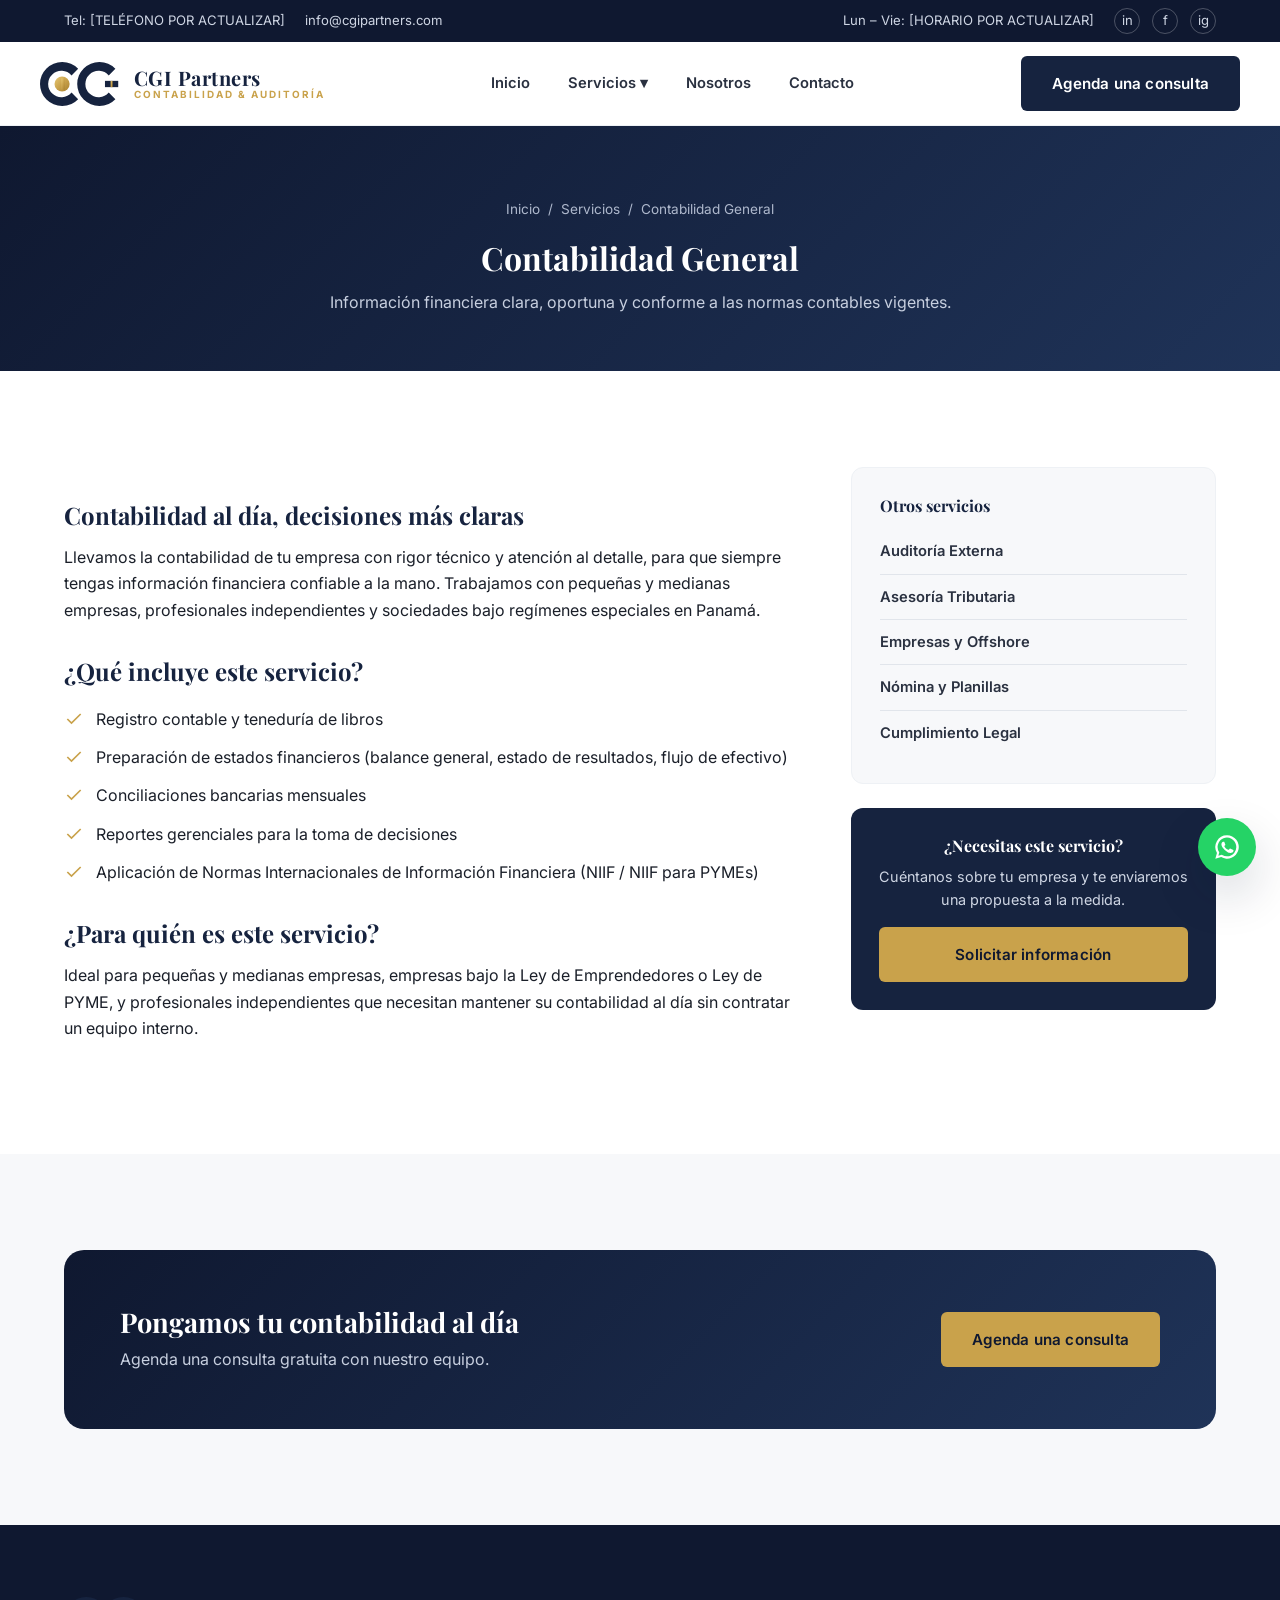
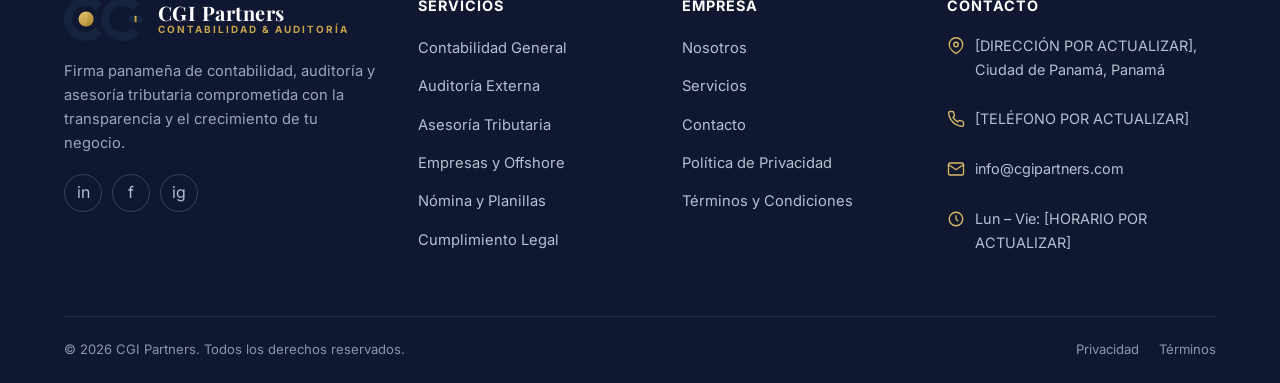
<file: servicios/contabilidad.html>
<!DOCTYPE html>
<html lang="es-PA">
<head>
<meta charset="UTF-8">
<meta name="viewport" content="width=device-width, initial-scale=1.0">
<title>Contabilidad General en Panamá | CGI Partners</title>
<meta name="description" content="Servicio de contabilidad general de CGI Partners: teneduría de libros, estados financieros y reportes mensuales conforme a NIIF para PYMEs en Panamá.">
<link rel="canonical" href="https://www.cgipartners.com/servicios/contabilidad.html">
<meta name="robots" content="index, follow">
<meta property="og:type" content="website">
<meta property="og:site_name" content="CGI Partners">
<meta property="og:title" content="Contabilidad General en Panamá | CGI Partners">
<meta property="og:description" content="Teneduría de libros, estados financieros y reportes mensuales conforme a NIIF.">
<meta property="og:url" content="https://www.cgipartners.com/servicios/contabilidad.html">
<meta property="og:image" content="https://www.cgipartners.com/assets/img/logo.svg">
<meta property="og:locale" content="es_PA">
<link rel="icon" href="[data-uri]" type="image/svg+xml">
<link rel="manifest" href="../site.webmanifest">
<link rel="preconnect" href="https://fonts.googleapis.com">
<link rel="preconnect" href="https://fonts.gstatic.com" crossorigin>
<link href="https://fonts.googleapis.com/css2?family=Inter:wght@400;500;600;700&family=Playfair+Display:wght@600;700&display=swap" rel="stylesheet">
<link rel="stylesheet" href="../assets/css/styles.css">
<script type="application/ld+json">
{
  "@context": "https://schema.org",
  "@type": "Service",
  "serviceType": "Contabilidad General",
  "provider": {"@type":"AccountingService","name":"CGI Partners","url":"https://www.cgipartners.com/"},
  "areaServed": "PA",
  "url": "https://www.cgipartners.com/servicios/contabilidad.html"
}
</script>
</head>
<body>
<a class="skip-link" href="#main">Saltar al contenido</a>
<header class="site-header">
  <div class="topbar">
    <div class="container">
      <div class="topbar-left">
        <a href="tel:+507XXXXXXX">Tel: [TELÉFONO POR ACTUALIZAR]</a>
        <a href="mailto:info@cgipartners.com">info@cgipartners.com</a>
      </div>
      <div class="topbar-right">
        <span>Lun – Vie: [HORARIO POR ACTUALIZAR]</span>
        <div class="topbar-social">
          <a href="[LINKEDIN POR ACTUALIZAR]" aria-label="LinkedIn" target="_blank" rel="noopener">in</a>
          <a href="[FACEBOOK POR ACTUALIZAR]" aria-label="Facebook" target="_blank" rel="noopener">f</a>
          <a href="[INSTAGRAM POR ACTUALIZAR]" aria-label="Instagram" target="_blank" rel="noopener">ig</a>
        </div>
      </div>
    </div>
  </div>
  <div class="container navbar">
    <a class="brand" href="../index.html">
      <img src="[data-uri]" alt="CGI Partners" width="44" height="44">
      <span class="brand-text"><strong>CGI Partners</strong><span>Contabilidad &amp; Auditoría</span></span>
    </a>
    <nav aria-label="Principal">
      <ul class="nav-menu">
        <li><a href="../index.html">Inicio</a></li>
        <li class="has-dropdown">
          <a href="index.html">Servicios ▾</a>
          <ul class="dropdown">
            <li><a href="contabilidad.html" aria-current="page">Contabilidad General</a></li>
            <li><a href="auditoria.html">Auditoría Externa</a></li>
            <li><a href="asesoria-tributaria.html">Asesoría Tributaria</a></li>
            <li><a href="empresas-offshore.html">Constitución de Empresas y Offshore</a></li>
            <li><a href="nomina.html">Nómina y Planillas</a></li>
            <li><a href="cumplimiento-legal.html">Cumplimiento Legal y Regulatorio</a></li>
          </ul>
        </li>
        <li><a href="../nosotros.html">Nosotros</a></li>
        <li><a href="../contacto.html">Contacto</a></li>
      </ul>
    </nav>
    <div class="nav-cta"><a href="../contacto.html" class="btn btn-dark">Agenda una consulta</a></div>
    <button class="nav-toggle" aria-label="Abrir menú" aria-expanded="false"><span></span><span></span><span></span></button>
  </div>
</header>

<main id="main">
  <div class="page-header">
    <div class="container">
      <div class="breadcrumb"><a href="../index.html">Inicio</a> / <a href="index.html">Servicios</a> / <span>Contabilidad General</span></div>
      <h1>Contabilidad General</h1>
      <p>Información financiera clara, oportuna y conforme a las normas contables vigentes.</p>
    </div>
  </div>

  <section>
    <div class="container service-detail-grid">
      <div>
        <h2>Contabilidad al día, decisiones más claras</h2>
        <p>Llevamos la contabilidad de tu empresa con rigor técnico y atención al detalle, para que siempre tengas información financiera confiable a la mano. Trabajamos con pequeñas y medianas empresas, profesionales independientes y sociedades bajo regímenes especiales en Panamá.</p>

        <h2>¿Qué incluye este servicio?</h2>
        <ul class="feature-list">
          <li><svg width="20" height="20" viewBox="0 0 24 24" fill="none" stroke="currentColor" stroke-width="2"><polyline points="20 6 9 17 4 12"/></svg> Registro contable y teneduría de libros</li>
          <li><svg width="20" height="20" viewBox="0 0 24 24" fill="none" stroke="currentColor" stroke-width="2"><polyline points="20 6 9 17 4 12"/></svg> Preparación de estados financieros (balance general, estado de resultados, flujo de efectivo)</li>
          <li><svg width="20" height="20" viewBox="0 0 24 24" fill="none" stroke="currentColor" stroke-width="2"><polyline points="20 6 9 17 4 12"/></svg> Conciliaciones bancarias mensuales</li>
          <li><svg width="20" height="20" viewBox="0 0 24 24" fill="none" stroke="currentColor" stroke-width="2"><polyline points="20 6 9 17 4 12"/></svg> Reportes gerenciales para la toma de decisiones</li>
          <li><svg width="20" height="20" viewBox="0 0 24 24" fill="none" stroke="currentColor" stroke-width="2"><polyline points="20 6 9 17 4 12"/></svg> Aplicación de Normas Internacionales de Información Financiera (NIIF / NIIF para PYMEs)</li>
        </ul>

        <h2>¿Para quién es este servicio?</h2>
        <p>Ideal para pequeñas y medianas empresas, empresas bajo la Ley de Emprendedores o Ley de PYME, y profesionales independientes que necesitan mantener su contabilidad al día sin contratar un equipo interno.</p>
      </div>

      <aside>
        <div class="sidebar-card">
          <h4>Otros servicios</h4>
          <ul class="sidebar-list">
            <li><a href="auditoria.html">Auditoría Externa</a></li>
            <li><a href="asesoria-tributaria.html">Asesoría Tributaria</a></li>
            <li><a href="empresas-offshore.html">Empresas y Offshore</a></li>
            <li><a href="nomina.html">Nómina y Planillas</a></li>
            <li><a href="cumplimiento-legal.html">Cumplimiento Legal</a></li>
          </ul>
        </div>
        <div class="sidebar-cta">
          <h4>¿Necesitas este servicio?</h4>
          <p>Cuéntanos sobre tu empresa y te enviaremos una propuesta a la medida.</p>
          <a href="../contacto.html" class="btn btn-primary btn-block">Solicitar información</a>
        </div>
      </aside>
    </div>
  </section>

  <section class="bg-gray">
    <div class="container">
      <div class="cta-band" data-animate>
        <div><h2>Pongamos tu contabilidad al día</h2><p>Agenda una consulta gratuita con nuestro equipo.</p></div>
        <div class="cta-actions"><a href="../contacto.html" class="btn btn-primary">Agenda una consulta</a></div>
      </div>
    </div>
  </section>
</main>

<footer class="site-footer">
  <div class="container">
    <div class="footer-grid">
      <div class="footer-brand">
        <a class="brand" href="../index.html">
          <img src="[data-uri]" alt="CGI Partners" width="40" height="40">
          <span class="brand-text"><strong>CGI Partners</strong><span>Contabilidad &amp; Auditoría</span></span>
        </a>
        <p>Firma panameña de contabilidad, auditoría y asesoría tributaria comprometida con la transparencia y el crecimiento de tu negocio.</p>
        <div class="footer-social">
          <a href="[LINKEDIN POR ACTUALIZAR]" aria-label="LinkedIn" target="_blank" rel="noopener">in</a>
          <a href="[FACEBOOK POR ACTUALIZAR]" aria-label="Facebook" target="_blank" rel="noopener">f</a>
          <a href="[INSTAGRAM POR ACTUALIZAR]" aria-label="Instagram" target="_blank" rel="noopener">ig</a>
        </div>
      </div>
      <div class="footer-col">
        <h4>Servicios</h4>
        <ul>
          <li><a href="contabilidad.html">Contabilidad General</a></li>
          <li><a href="auditoria.html">Auditoría Externa</a></li>
          <li><a href="asesoria-tributaria.html">Asesoría Tributaria</a></li>
          <li><a href="empresas-offshore.html">Empresas y Offshore</a></li>
          <li><a href="nomina.html">Nómina y Planillas</a></li>
          <li><a href="cumplimiento-legal.html">Cumplimiento Legal</a></li>
        </ul>
      </div>
      <div class="footer-col">
        <h4>Empresa</h4>
        <ul>
          <li><a href="../nosotros.html">Nosotros</a></li>
          <li><a href="index.html">Servicios</a></li>
          <li><a href="../contacto.html">Contacto</a></li>
          <li><a href="../politica-privacidad.html">Política de Privacidad</a></li>
          <li><a href="../terminos-condiciones.html">Términos y Condiciones</a></li>
        </ul>
      </div>
      <div class="footer-col">
        <h4>Contacto</h4>
        <ul class="footer-contact">
          <li><svg width="18" height="18" viewBox="0 0 24 24" fill="none" stroke="currentColor" stroke-width="1.8"><path d="M21 10c0 7-9 12-9 12s-9-5-9-12a9 9 0 0 1 18 0Z"/><circle cx="12" cy="10" r="3"/></svg> [DIRECCIÓN POR ACTUALIZAR], Ciudad de Panamá, Panamá</li>
          <li><svg width="18" height="18" viewBox="0 0 24 24" fill="none" stroke="currentColor" stroke-width="1.8"><path d="M22 16.92v3a2 2 0 0 1-2.18 2 19.79 19.79 0 0 1-8.63-3.07 19.5 19.5 0 0 1-6-6 19.79 19.79 0 0 1-3.07-8.67A2 2 0 0 1 4.11 2h3a2 2 0 0 1 2 1.72c.13.96.36 1.9.68 2.81a2 2 0 0 1-.45 2.11L8.09 9.91a16 16 0 0 0 6 6l1.27-1.27a2 2 0 0 1 2.11-.45c.91.32 1.85.55 2.81.68A2 2 0 0 1 22 16.92Z"/></svg> [TELÉFONO POR ACTUALIZAR]</li>
          <li><svg width="18" height="18" viewBox="0 0 24 24" fill="none" stroke="currentColor" stroke-width="1.8"><path d="M22 6c0-1.1-.9-2-2-2H4a2 2 0 0 0-2 2v12a2 2 0 0 0 2 2h16a2 2 0 0 0 2-2V6Z"/><path d="m22 6-10 7L2 6"/></svg> info@cgipartners.com</li>
          <li><svg width="18" height="18" viewBox="0 0 24 24" fill="none" stroke="currentColor" stroke-width="1.8"><circle cx="12" cy="12" r="9"/><path d="M12 7v5l3 3"/></svg> Lun – Vie: [HORARIO POR ACTUALIZAR]</li>
        </ul>
      </div>
    </div>
    <div class="footer-bottom">
      <span>© <span id="current-year">2026</span> CGI Partners. Todos los derechos reservados.</span>
      <div class="footer-bottom-links"><a href="../politica-privacidad.html">Privacidad</a><a href="../terminos-condiciones.html">Términos</a></div>
    </div>
  </div>
</footer>
<a class="whatsapp-float" href="https://wa.me/507XXXXXXXX" aria-label="Escríbenos por WhatsApp" target="_blank" rel="noopener">
  <svg width="28" height="28" viewBox="0 0 24 24" fill="currentColor"><path d="M12 2a10 10 0 0 0-8.6 15.1L2 22l5-1.4A10 10 0 1 0 12 2Zm0 18a8 8 0 0 1-4.1-1.1l-.3-.2-3 .8.8-2.9-.2-.3A8 8 0 1 1 12 20Zm4.4-5.9c-.2-.1-1.4-.7-1.6-.8-.2-.1-.4-.1-.5.1s-.6.8-.7.9-.3.2-.5.1a6.6 6.6 0 0 1-2-1.2 7.3 7.3 0 0 1-1.3-1.7c-.1-.2 0-.4.1-.5l.4-.4c.1-.1.2-.3.2-.4a.5.5 0 0 0 0-.5c-.1-.1-.5-1.3-.7-1.8s-.4-.4-.5-.4h-.5a.9.9 0 0 0-.7.3 2.8 2.8 0 0 0-.9 2.1 4.9 4.9 0 0 0 1 2.6 11.2 11.2 0 0 0 4.4 3.9c.6.3 1.1.4 1.5.5a3.6 3.6 0 0 0 1.6.1 2.6 2.6 0 0 0 1.7-1.2 2.1 2.1 0 0 0 .1-1.2c0-.1-.2-.2-.4-.3Z"/></svg>
</a>
<script src="../assets/js/main.js" defer></script>
</body>
</html>
</file>
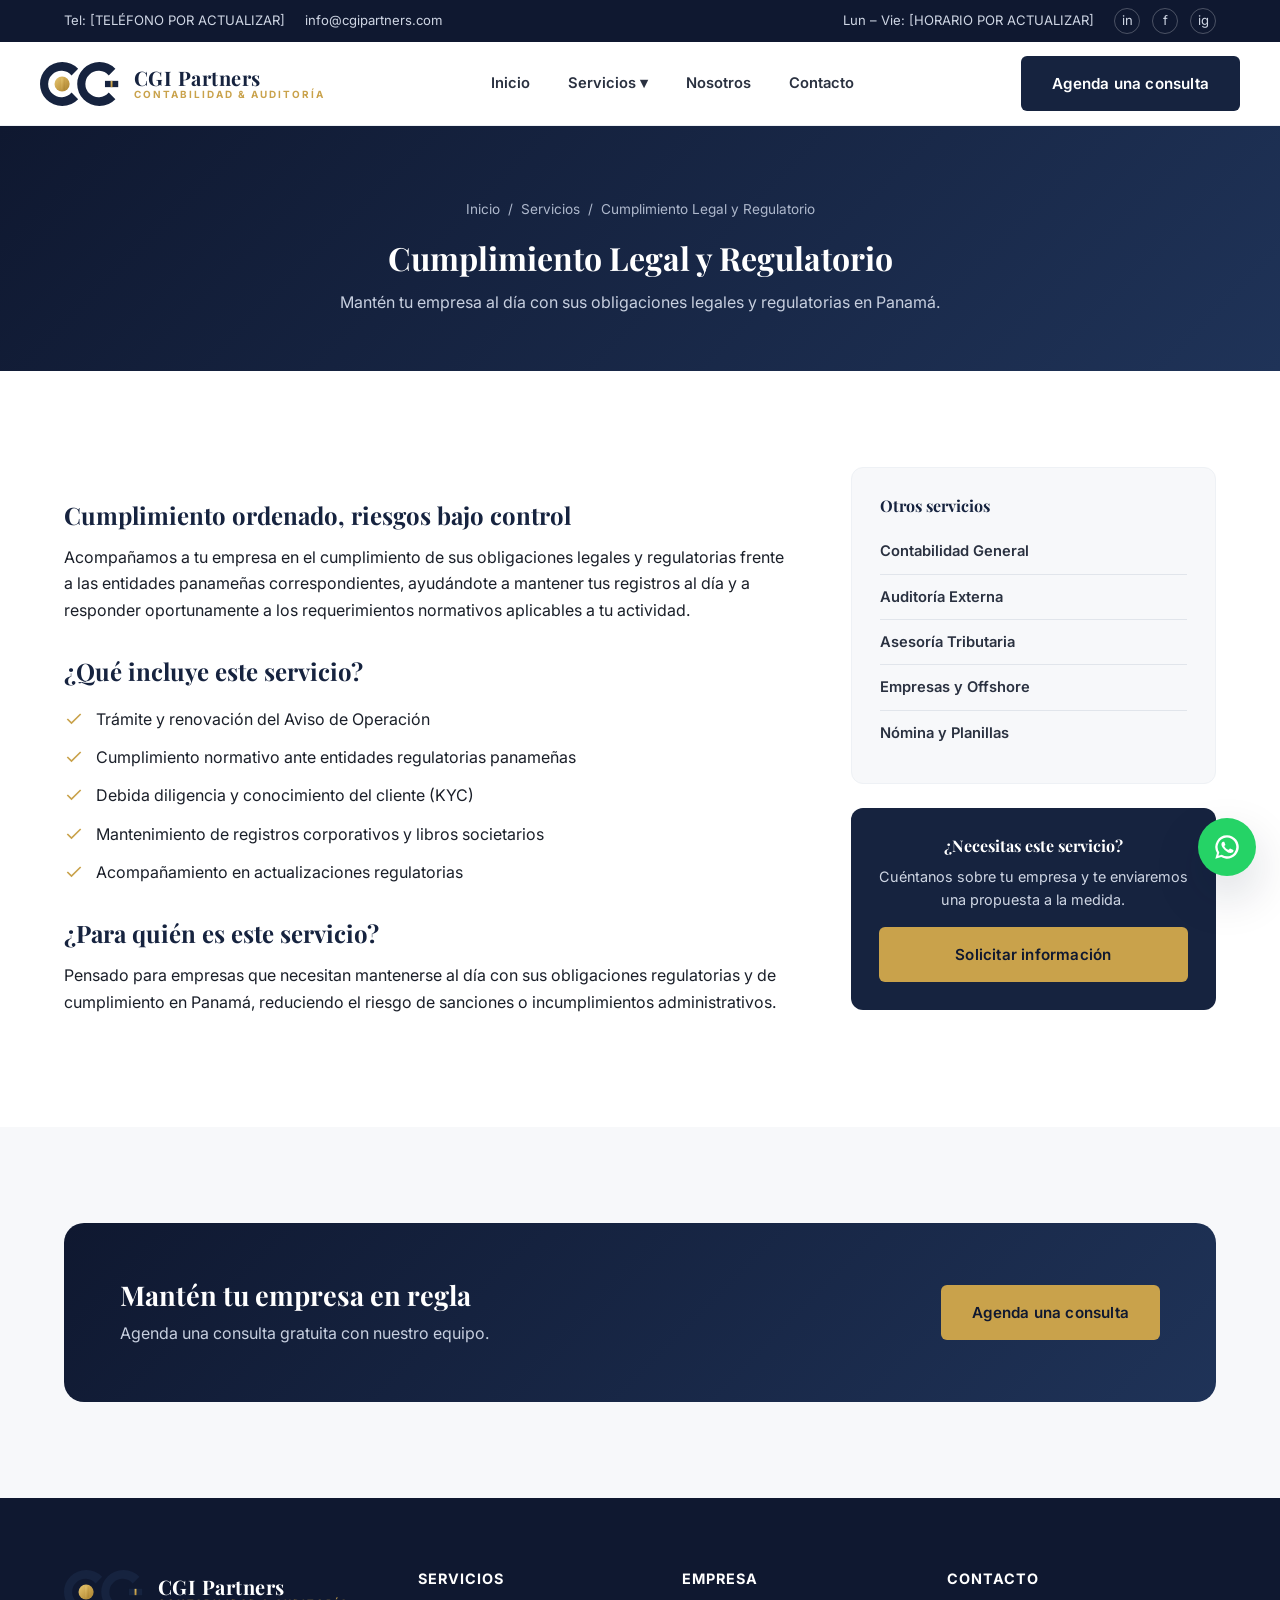
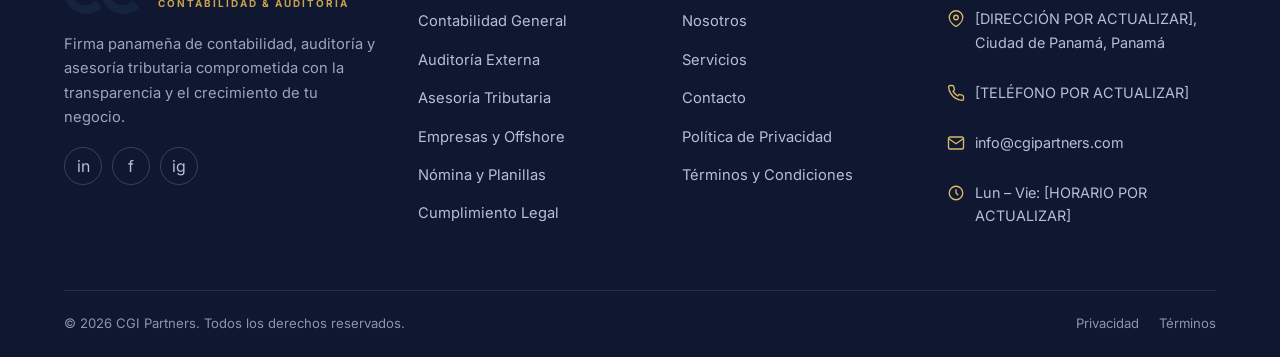
<file: servicios/cumplimiento-legal.html>
<!DOCTYPE html>
<html lang="es-PA">
<head>
<meta charset="UTF-8">
<meta name="viewport" content="width=device-width, initial-scale=1.0">
<title>Cumplimiento Legal y Regulatorio en Panamá | CGI Partners</title>
<meta name="description" content="Servicio de cumplimiento legal y regulatorio de CGI Partners: Aviso de Operación, debida diligencia y mantenimiento de registros corporativos en Panamá.">
<link rel="canonical" href="https://www.cgipartners.com/servicios/cumplimiento-legal.html">
<meta name="robots" content="index, follow">
<meta property="og:type" content="website">
<meta property="og:site_name" content="CGI Partners">
<meta property="og:title" content="Cumplimiento Legal y Regulatorio en Panamá | CGI Partners">
<meta property="og:description" content="Aviso de Operación, debida diligencia y mantenimiento de registros corporativos.">
<meta property="og:url" content="https://www.cgipartners.com/servicios/cumplimiento-legal.html">
<meta property="og:image" content="https://www.cgipartners.com/assets/img/logo.svg">
<meta property="og:locale" content="es_PA">
<link rel="icon" href="[data-uri]" type="image/svg+xml">
<link rel="manifest" href="../site.webmanifest">
<link rel="preconnect" href="https://fonts.googleapis.com">
<link rel="preconnect" href="https://fonts.gstatic.com" crossorigin>
<link href="https://fonts.googleapis.com/css2?family=Inter:wght@400;500;600;700&family=Playfair+Display:wght@600;700&display=swap" rel="stylesheet">
<link rel="stylesheet" href="../assets/css/styles.css">
<script type="application/ld+json">
{
  "@context": "https://schema.org",
  "@type": "Service",
  "serviceType": "Cumplimiento Legal y Regulatorio",
  "provider": {"@type":"AccountingService","name":"CGI Partners","url":"https://www.cgipartners.com/"},
  "areaServed": "PA",
  "url": "https://www.cgipartners.com/servicios/cumplimiento-legal.html"
}
</script>
</head>
<body>
<a class="skip-link" href="#main">Saltar al contenido</a>
<header class="site-header">
  <div class="topbar">
    <div class="container">
      <div class="topbar-left">
        <a href="tel:+507XXXXXXX">Tel: [TELÉFONO POR ACTUALIZAR]</a>
        <a href="mailto:info@cgipartners.com">info@cgipartners.com</a>
      </div>
      <div class="topbar-right">
        <span>Lun – Vie: [HORARIO POR ACTUALIZAR]</span>
        <div class="topbar-social">
          <a href="[LINKEDIN POR ACTUALIZAR]" aria-label="LinkedIn" target="_blank" rel="noopener">in</a>
          <a href="[FACEBOOK POR ACTUALIZAR]" aria-label="Facebook" target="_blank" rel="noopener">f</a>
          <a href="[INSTAGRAM POR ACTUALIZAR]" aria-label="Instagram" target="_blank" rel="noopener">ig</a>
        </div>
      </div>
    </div>
  </div>
  <div class="container navbar">
    <a class="brand" href="../index.html">
      <img src="[data-uri]" alt="CGI Partners" width="44" height="44">
      <span class="brand-text"><strong>CGI Partners</strong><span>Contabilidad &amp; Auditoría</span></span>
    </a>
    <nav aria-label="Principal">
      <ul class="nav-menu">
        <li><a href="../index.html">Inicio</a></li>
        <li class="has-dropdown">
          <a href="index.html">Servicios ▾</a>
          <ul class="dropdown">
            <li><a href="contabilidad.html">Contabilidad General</a></li>
            <li><a href="auditoria.html">Auditoría Externa</a></li>
            <li><a href="asesoria-tributaria.html">Asesoría Tributaria</a></li>
            <li><a href="empresas-offshore.html">Constitución de Empresas y Offshore</a></li>
            <li><a href="nomina.html">Nómina y Planillas</a></li>
            <li><a href="cumplimiento-legal.html" aria-current="page">Cumplimiento Legal y Regulatorio</a></li>
          </ul>
        </li>
        <li><a href="../nosotros.html">Nosotros</a></li>
        <li><a href="../contacto.html">Contacto</a></li>
      </ul>
    </nav>
    <div class="nav-cta"><a href="../contacto.html" class="btn btn-dark">Agenda una consulta</a></div>
    <button class="nav-toggle" aria-label="Abrir menú" aria-expanded="false"><span></span><span></span><span></span></button>
  </div>
</header>

<main id="main">
  <div class="page-header">
    <div class="container">
      <div class="breadcrumb"><a href="../index.html">Inicio</a> / <a href="index.html">Servicios</a> / <span>Cumplimiento Legal y Regulatorio</span></div>
      <h1>Cumplimiento Legal y Regulatorio</h1>
      <p>Mantén tu empresa al día con sus obligaciones legales y regulatorias en Panamá.</p>
    </div>
  </div>

  <section>
    <div class="container service-detail-grid">
      <div>
        <h2>Cumplimiento ordenado, riesgos bajo control</h2>
        <p>Acompañamos a tu empresa en el cumplimiento de sus obligaciones legales y regulatorias frente a las entidades panameñas correspondientes, ayudándote a mantener tus registros al día y a responder oportunamente a los requerimientos normativos aplicables a tu actividad.</p>

        <h2>¿Qué incluye este servicio?</h2>
        <ul class="feature-list">
          <li><svg width="20" height="20" viewBox="0 0 24 24" fill="none" stroke="currentColor" stroke-width="2"><polyline points="20 6 9 17 4 12"/></svg> Trámite y renovación del Aviso de Operación</li>
          <li><svg width="20" height="20" viewBox="0 0 24 24" fill="none" stroke="currentColor" stroke-width="2"><polyline points="20 6 9 17 4 12"/></svg> Cumplimiento normativo ante entidades regulatorias panameñas</li>
          <li><svg width="20" height="20" viewBox="0 0 24 24" fill="none" stroke="currentColor" stroke-width="2"><polyline points="20 6 9 17 4 12"/></svg> Debida diligencia y conocimiento del cliente (KYC)</li>
          <li><svg width="20" height="20" viewBox="0 0 24 24" fill="none" stroke="currentColor" stroke-width="2"><polyline points="20 6 9 17 4 12"/></svg> Mantenimiento de registros corporativos y libros societarios</li>
          <li><svg width="20" height="20" viewBox="0 0 24 24" fill="none" stroke="currentColor" stroke-width="2"><polyline points="20 6 9 17 4 12"/></svg> Acompañamiento en actualizaciones regulatorias</li>
        </ul>

        <h2>¿Para quién es este servicio?</h2>
        <p>Pensado para empresas que necesitan mantenerse al día con sus obligaciones regulatorias y de cumplimiento en Panamá, reduciendo el riesgo de sanciones o incumplimientos administrativos.</p>
      </div>

      <aside>
        <div class="sidebar-card">
          <h4>Otros servicios</h4>
          <ul class="sidebar-list">
            <li><a href="contabilidad.html">Contabilidad General</a></li>
            <li><a href="auditoria.html">Auditoría Externa</a></li>
            <li><a href="asesoria-tributaria.html">Asesoría Tributaria</a></li>
            <li><a href="empresas-offshore.html">Empresas y Offshore</a></li>
            <li><a href="nomina.html">Nómina y Planillas</a></li>
          </ul>
        </div>
        <div class="sidebar-cta">
          <h4>¿Necesitas este servicio?</h4>
          <p>Cuéntanos sobre tu empresa y te enviaremos una propuesta a la medida.</p>
          <a href="../contacto.html" class="btn btn-primary btn-block">Solicitar información</a>
        </div>
      </aside>
    </div>
  </section>

  <section class="bg-gray">
    <div class="container">
      <div class="cta-band" data-animate>
        <div><h2>Mantén tu empresa en regla</h2><p>Agenda una consulta gratuita con nuestro equipo.</p></div>
        <div class="cta-actions"><a href="../contacto.html" class="btn btn-primary">Agenda una consulta</a></div>
      </div>
    </div>
  </section>
</main>

<footer class="site-footer">
  <div class="container">
    <div class="footer-grid">
      <div class="footer-brand">
        <a class="brand" href="../index.html">
          <img src="[data-uri]" alt="CGI Partners" width="40" height="40">
          <span class="brand-text"><strong>CGI Partners</strong><span>Contabilidad &amp; Auditoría</span></span>
        </a>
        <p>Firma panameña de contabilidad, auditoría y asesoría tributaria comprometida con la transparencia y el crecimiento de tu negocio.</p>
        <div class="footer-social">
          <a href="[LINKEDIN POR ACTUALIZAR]" aria-label="LinkedIn" target="_blank" rel="noopener">in</a>
          <a href="[FACEBOOK POR ACTUALIZAR]" aria-label="Facebook" target="_blank" rel="noopener">f</a>
          <a href="[INSTAGRAM POR ACTUALIZAR]" aria-label="Instagram" target="_blank" rel="noopener">ig</a>
        </div>
      </div>
      <div class="footer-col">
        <h4>Servicios</h4>
        <ul>
          <li><a href="contabilidad.html">Contabilidad General</a></li>
          <li><a href="auditoria.html">Auditoría Externa</a></li>
          <li><a href="asesoria-tributaria.html">Asesoría Tributaria</a></li>
          <li><a href="empresas-offshore.html">Empresas y Offshore</a></li>
          <li><a href="nomina.html">Nómina y Planillas</a></li>
          <li><a href="cumplimiento-legal.html">Cumplimiento Legal</a></li>
        </ul>
      </div>
      <div class="footer-col">
        <h4>Empresa</h4>
        <ul>
          <li><a href="../nosotros.html">Nosotros</a></li>
          <li><a href="index.html">Servicios</a></li>
          <li><a href="../contacto.html">Contacto</a></li>
          <li><a href="../politica-privacidad.html">Política de Privacidad</a></li>
          <li><a href="../terminos-condiciones.html">Términos y Condiciones</a></li>
        </ul>
      </div>
      <div class="footer-col">
        <h4>Contacto</h4>
        <ul class="footer-contact">
          <li><svg width="18" height="18" viewBox="0 0 24 24" fill="none" stroke="currentColor" stroke-width="1.8"><path d="M21 10c0 7-9 12-9 12s-9-5-9-12a9 9 0 0 1 18 0Z"/><circle cx="12" cy="10" r="3"/></svg> [DIRECCIÓN POR ACTUALIZAR], Ciudad de Panamá, Panamá</li>
          <li><svg width="18" height="18" viewBox="0 0 24 24" fill="none" stroke="currentColor" stroke-width="1.8"><path d="M22 16.92v3a2 2 0 0 1-2.18 2 19.79 19.79 0 0 1-8.63-3.07 19.5 19.5 0 0 1-6-6 19.79 19.79 0 0 1-3.07-8.67A2 2 0 0 1 4.11 2h3a2 2 0 0 1 2 1.72c.13.96.36 1.9.68 2.81a2 2 0 0 1-.45 2.11L8.09 9.91a16 16 0 0 0 6 6l1.27-1.27a2 2 0 0 1 2.11-.45c.91.32 1.85.55 2.81.68A2 2 0 0 1 22 16.92Z"/></svg> [TELÉFONO POR ACTUALIZAR]</li>
          <li><svg width="18" height="18" viewBox="0 0 24 24" fill="none" stroke="currentColor" stroke-width="1.8"><path d="M22 6c0-1.1-.9-2-2-2H4a2 2 0 0 0-2 2v12a2 2 0 0 0 2 2h16a2 2 0 0 0 2-2V6Z"/><path d="m22 6-10 7L2 6"/></svg> info@cgipartners.com</li>
          <li><svg width="18" height="18" viewBox="0 0 24 24" fill="none" stroke="currentColor" stroke-width="1.8"><circle cx="12" cy="12" r="9"/><path d="M12 7v5l3 3"/></svg> Lun – Vie: [HORARIO POR ACTUALIZAR]</li>
        </ul>
      </div>
    </div>
    <div class="footer-bottom">
      <span>© <span id="current-year">2026</span> CGI Partners. Todos los derechos reservados.</span>
      <div class="footer-bottom-links"><a href="../politica-privacidad.html">Privacidad</a><a href="../terminos-condiciones.html">Términos</a></div>
    </div>
  </div>
</footer>
<a class="whatsapp-float" href="https://wa.me/507XXXXXXXX" aria-label="Escríbenos por WhatsApp" target="_blank" rel="noopener">
  <svg width="28" height="28" viewBox="0 0 24 24" fill="currentColor"><path d="M12 2a10 10 0 0 0-8.6 15.1L2 22l5-1.4A10 10 0 1 0 12 2Zm0 18a8 8 0 0 1-4.1-1.1l-.3-.2-3 .8.8-2.9-.2-.3A8 8 0 1 1 12 20Zm4.4-5.9c-.2-.1-1.4-.7-1.6-.8-.2-.1-.4-.1-.5.1s-.6.8-.7.9-.3.2-.5.1a6.6 6.6 0 0 1-2-1.2 7.3 7.3 0 0 1-1.3-1.7c-.1-.2 0-.4.1-.5l.4-.4c.1-.1.2-.3.2-.4a.5.5 0 0 0 0-.5c-.1-.1-.5-1.3-.7-1.8s-.4-.4-.5-.4h-.5a.9.9 0 0 0-.7.3 2.8 2.8 0 0 0-.9 2.1 4.9 4.9 0 0 0 1 2.6 11.2 11.2 0 0 0 4.4 3.9c.6.3 1.1.4 1.5.5a3.6 3.6 0 0 0 1.6.1 2.6 2.6 0 0 0 1.7-1.2 2.1 2.1 0 0 0 .1-1.2c0-.1-.2-.2-.4-.3Z"/></svg>
</a>
<script src="../assets/js/main.js" defer></script>
</body>
</html>
</file>
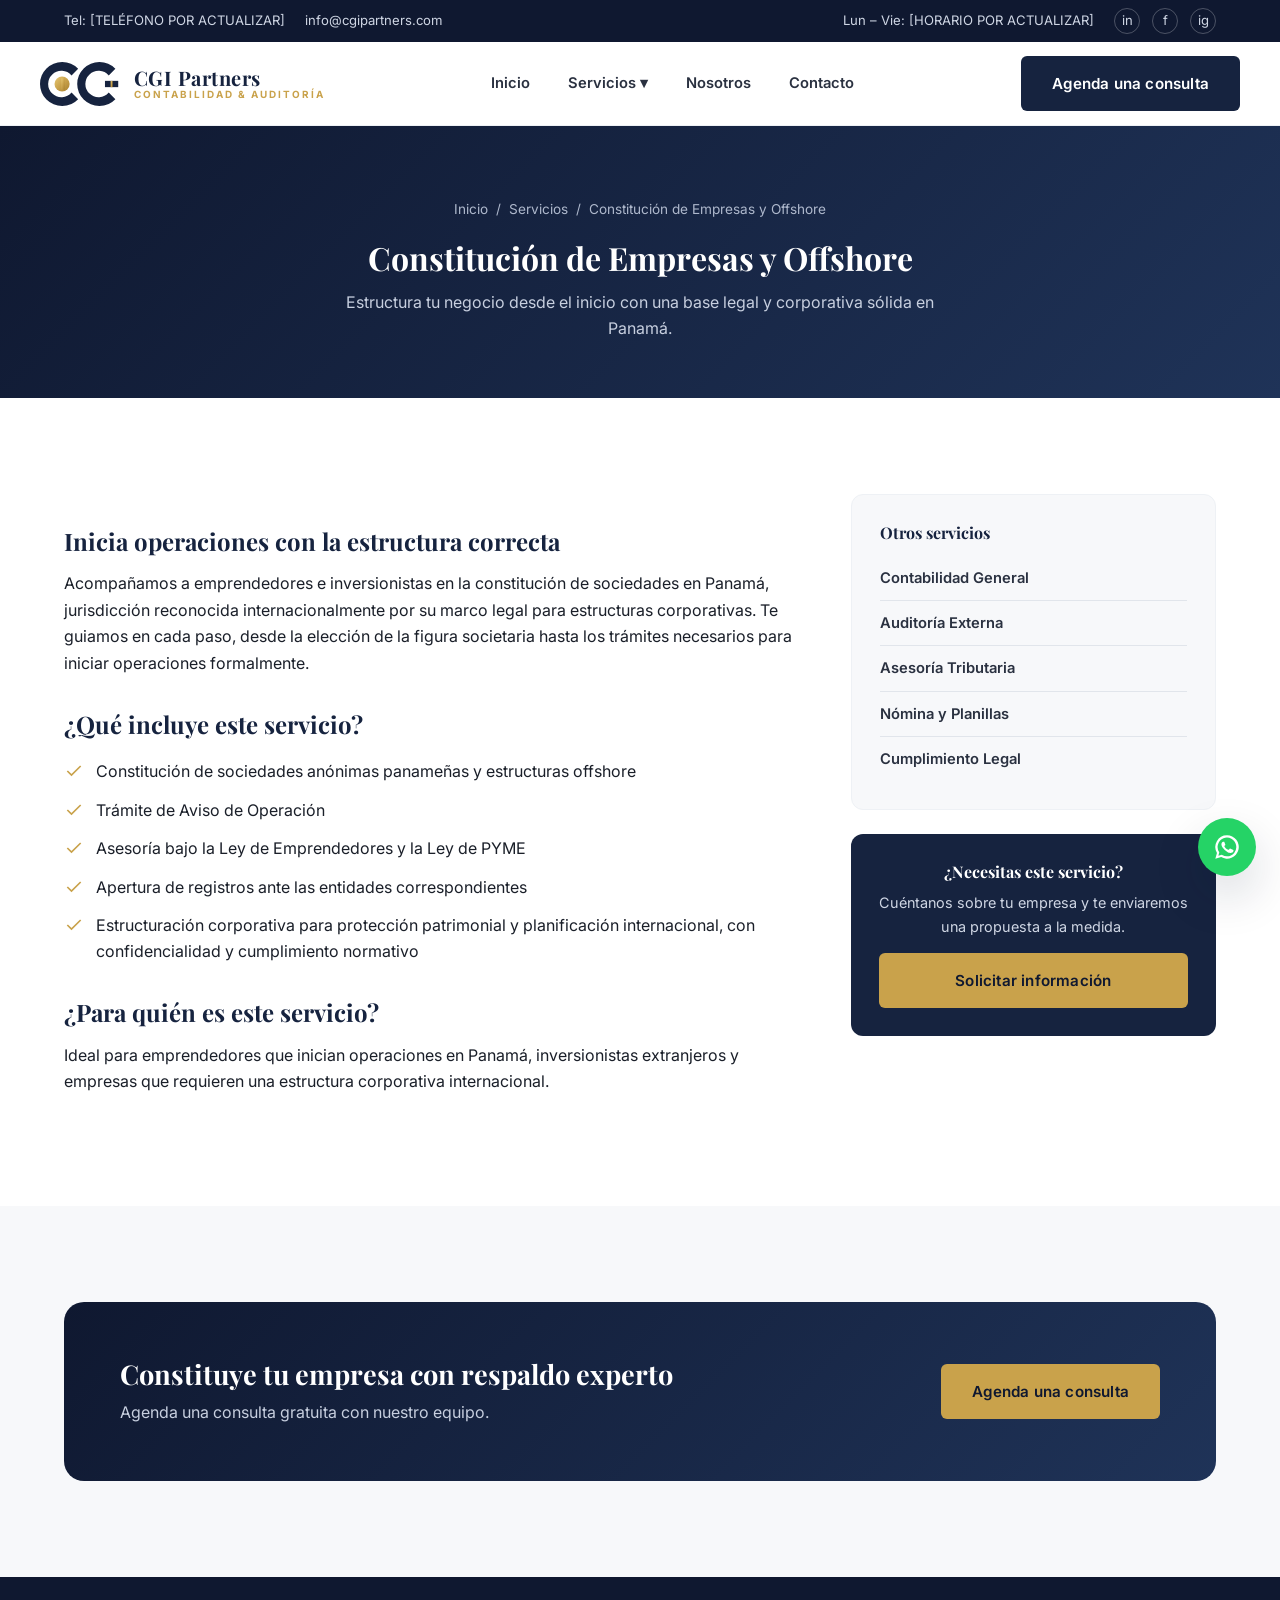
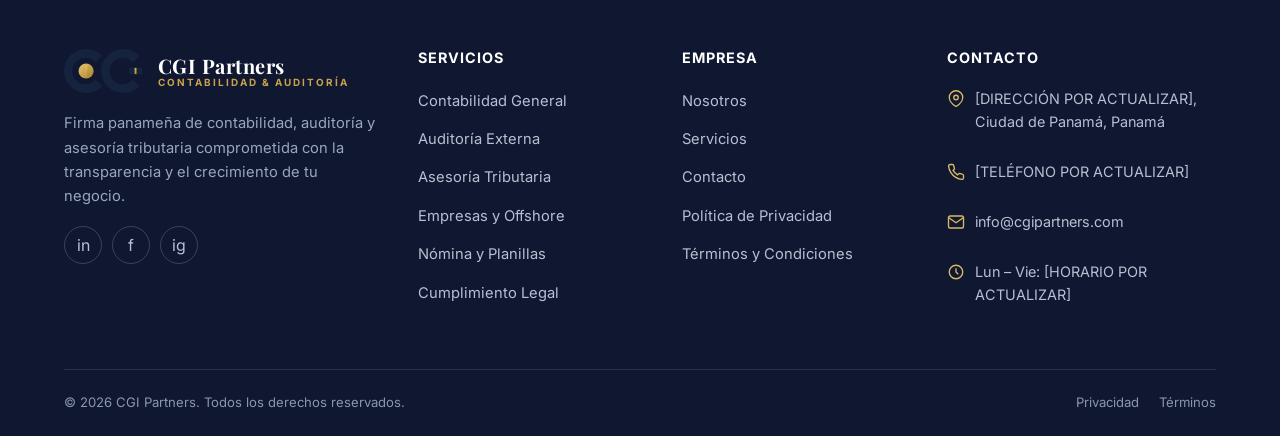
<file: servicios/empresas-offshore.html>
<!DOCTYPE html>
<html lang="es-PA">
<head>
<meta charset="UTF-8">
<meta name="viewport" content="width=device-width, initial-scale=1.0">
<title>Constitución de Empresas y Offshore en Panamá | CGI Partners</title>
<meta name="description" content="Servicio de constitución de empresas y offshore de CGI Partners: sociedades anónimas, Aviso de Operación y estructuración corporativa en Panamá.">
<link rel="canonical" href="https://www.cgipartners.com/servicios/empresas-offshore.html">
<meta name="robots" content="index, follow">
<meta property="og:type" content="website">
<meta property="og:site_name" content="CGI Partners">
<meta property="og:title" content="Constitución de Empresas y Offshore en Panamá | CGI Partners">
<meta property="og:description" content="Sociedades anónimas, Aviso de Operación y estructuración corporativa para inversionistas y emprendedores.">
<meta property="og:url" content="https://www.cgipartners.com/servicios/empresas-offshore.html">
<meta property="og:image" content="https://www.cgipartners.com/assets/img/logo.svg">
<meta property="og:locale" content="es_PA">
<link rel="icon" href="[data-uri]" type="image/svg+xml">
<link rel="manifest" href="../site.webmanifest">
<link rel="preconnect" href="https://fonts.googleapis.com">
<link rel="preconnect" href="https://fonts.gstatic.com" crossorigin>
<link href="https://fonts.googleapis.com/css2?family=Inter:wght@400;500;600;700&family=Playfair+Display:wght@600;700&display=swap" rel="stylesheet">
<link rel="stylesheet" href="../assets/css/styles.css">
<script type="application/ld+json">
{
  "@context": "https://schema.org",
  "@type": "Service",
  "serviceType": "Constitución de Empresas y Sociedades Offshore",
  "provider": {"@type":"AccountingService","name":"CGI Partners","url":"https://www.cgipartners.com/"},
  "areaServed": "PA",
  "url": "https://www.cgipartners.com/servicios/empresas-offshore.html"
}
</script>
</head>
<body>
<a class="skip-link" href="#main">Saltar al contenido</a>
<header class="site-header">
  <div class="topbar">
    <div class="container">
      <div class="topbar-left">
        <a href="tel:+507XXXXXXX">Tel: [TELÉFONO POR ACTUALIZAR]</a>
        <a href="mailto:info@cgipartners.com">info@cgipartners.com</a>
      </div>
      <div class="topbar-right">
        <span>Lun – Vie: [HORARIO POR ACTUALIZAR]</span>
        <div class="topbar-social">
          <a href="[LINKEDIN POR ACTUALIZAR]" aria-label="LinkedIn" target="_blank" rel="noopener">in</a>
          <a href="[FACEBOOK POR ACTUALIZAR]" aria-label="Facebook" target="_blank" rel="noopener">f</a>
          <a href="[INSTAGRAM POR ACTUALIZAR]" aria-label="Instagram" target="_blank" rel="noopener">ig</a>
        </div>
      </div>
    </div>
  </div>
  <div class="container navbar">
    <a class="brand" href="../index.html">
      <img src="[data-uri]" alt="CGI Partners" width="44" height="44">
      <span class="brand-text"><strong>CGI Partners</strong><span>Contabilidad &amp; Auditoría</span></span>
    </a>
    <nav aria-label="Principal">
      <ul class="nav-menu">
        <li><a href="../index.html">Inicio</a></li>
        <li class="has-dropdown">
          <a href="index.html">Servicios ▾</a>
          <ul class="dropdown">
            <li><a href="contabilidad.html">Contabilidad General</a></li>
            <li><a href="auditoria.html">Auditoría Externa</a></li>
            <li><a href="asesoria-tributaria.html">Asesoría Tributaria</a></li>
            <li><a href="empresas-offshore.html" aria-current="page">Constitución de Empresas y Offshore</a></li>
            <li><a href="nomina.html">Nómina y Planillas</a></li>
            <li><a href="cumplimiento-legal.html">Cumplimiento Legal y Regulatorio</a></li>
          </ul>
        </li>
        <li><a href="../nosotros.html">Nosotros</a></li>
        <li><a href="../contacto.html">Contacto</a></li>
      </ul>
    </nav>
    <div class="nav-cta"><a href="../contacto.html" class="btn btn-dark">Agenda una consulta</a></div>
    <button class="nav-toggle" aria-label="Abrir menú" aria-expanded="false"><span></span><span></span><span></span></button>
  </div>
</header>

<main id="main">
  <div class="page-header">
    <div class="container">
      <div class="breadcrumb"><a href="../index.html">Inicio</a> / <a href="index.html">Servicios</a> / <span>Constitución de Empresas y Offshore</span></div>
      <h1>Constitución de Empresas y Offshore</h1>
      <p>Estructura tu negocio desde el inicio con una base legal y corporativa sólida en Panamá.</p>
    </div>
  </div>

  <section>
    <div class="container service-detail-grid">
      <div>
        <h2>Inicia operaciones con la estructura correcta</h2>
        <p>Acompañamos a emprendedores e inversionistas en la constitución de sociedades en Panamá, jurisdicción reconocida internacionalmente por su marco legal para estructuras corporativas. Te guiamos en cada paso, desde la elección de la figura societaria hasta los trámites necesarios para iniciar operaciones formalmente.</p>

        <h2>¿Qué incluye este servicio?</h2>
        <ul class="feature-list">
          <li><svg width="20" height="20" viewBox="0 0 24 24" fill="none" stroke="currentColor" stroke-width="2"><polyline points="20 6 9 17 4 12"/></svg> Constitución de sociedades anónimas panameñas y estructuras offshore</li>
          <li><svg width="20" height="20" viewBox="0 0 24 24" fill="none" stroke="currentColor" stroke-width="2"><polyline points="20 6 9 17 4 12"/></svg> Trámite de Aviso de Operación</li>
          <li><svg width="20" height="20" viewBox="0 0 24 24" fill="none" stroke="currentColor" stroke-width="2"><polyline points="20 6 9 17 4 12"/></svg> Asesoría bajo la Ley de Emprendedores y la Ley de PYME</li>
          <li><svg width="20" height="20" viewBox="0 0 24 24" fill="none" stroke="currentColor" stroke-width="2"><polyline points="20 6 9 17 4 12"/></svg> Apertura de registros ante las entidades correspondientes</li>
          <li><svg width="20" height="20" viewBox="0 0 24 24" fill="none" stroke="currentColor" stroke-width="2"><polyline points="20 6 9 17 4 12"/></svg> Estructuración corporativa para protección patrimonial y planificación internacional, con confidencialidad y cumplimiento normativo</li>
        </ul>

        <h2>¿Para quién es este servicio?</h2>
        <p>Ideal para emprendedores que inician operaciones en Panamá, inversionistas extranjeros y empresas que requieren una estructura corporativa internacional.</p>
      </div>

      <aside>
        <div class="sidebar-card">
          <h4>Otros servicios</h4>
          <ul class="sidebar-list">
            <li><a href="contabilidad.html">Contabilidad General</a></li>
            <li><a href="auditoria.html">Auditoría Externa</a></li>
            <li><a href="asesoria-tributaria.html">Asesoría Tributaria</a></li>
            <li><a href="nomina.html">Nómina y Planillas</a></li>
            <li><a href="cumplimiento-legal.html">Cumplimiento Legal</a></li>
          </ul>
        </div>
        <div class="sidebar-cta">
          <h4>¿Necesitas este servicio?</h4>
          <p>Cuéntanos sobre tu empresa y te enviaremos una propuesta a la medida.</p>
          <a href="../contacto.html" class="btn btn-primary btn-block">Solicitar información</a>
        </div>
      </aside>
    </div>
  </section>

  <section class="bg-gray">
    <div class="container">
      <div class="cta-band" data-animate>
        <div><h2>Constituye tu empresa con respaldo experto</h2><p>Agenda una consulta gratuita con nuestro equipo.</p></div>
        <div class="cta-actions"><a href="../contacto.html" class="btn btn-primary">Agenda una consulta</a></div>
      </div>
    </div>
  </section>
</main>

<footer class="site-footer">
  <div class="container">
    <div class="footer-grid">
      <div class="footer-brand">
        <a class="brand" href="../index.html">
          <img src="[data-uri]" alt="CGI Partners" width="40" height="40">
          <span class="brand-text"><strong>CGI Partners</strong><span>Contabilidad &amp; Auditoría</span></span>
        </a>
        <p>Firma panameña de contabilidad, auditoría y asesoría tributaria comprometida con la transparencia y el crecimiento de tu negocio.</p>
        <div class="footer-social">
          <a href="[LINKEDIN POR ACTUALIZAR]" aria-label="LinkedIn" target="_blank" rel="noopener">in</a>
          <a href="[FACEBOOK POR ACTUALIZAR]" aria-label="Facebook" target="_blank" rel="noopener">f</a>
          <a href="[INSTAGRAM POR ACTUALIZAR]" aria-label="Instagram" target="_blank" rel="noopener">ig</a>
        </div>
      </div>
      <div class="footer-col">
        <h4>Servicios</h4>
        <ul>
          <li><a href="contabilidad.html">Contabilidad General</a></li>
          <li><a href="auditoria.html">Auditoría Externa</a></li>
          <li><a href="asesoria-tributaria.html">Asesoría Tributaria</a></li>
          <li><a href="empresas-offshore.html">Empresas y Offshore</a></li>
          <li><a href="nomina.html">Nómina y Planillas</a></li>
          <li><a href="cumplimiento-legal.html">Cumplimiento Legal</a></li>
        </ul>
      </div>
      <div class="footer-col">
        <h4>Empresa</h4>
        <ul>
          <li><a href="../nosotros.html">Nosotros</a></li>
          <li><a href="index.html">Servicios</a></li>
          <li><a href="../contacto.html">Contacto</a></li>
          <li><a href="../politica-privacidad.html">Política de Privacidad</a></li>
          <li><a href="../terminos-condiciones.html">Términos y Condiciones</a></li>
        </ul>
      </div>
      <div class="footer-col">
        <h4>Contacto</h4>
        <ul class="footer-contact">
          <li><svg width="18" height="18" viewBox="0 0 24 24" fill="none" stroke="currentColor" stroke-width="1.8"><path d="M21 10c0 7-9 12-9 12s-9-5-9-12a9 9 0 0 1 18 0Z"/><circle cx="12" cy="10" r="3"/></svg> [DIRECCIÓN POR ACTUALIZAR], Ciudad de Panamá, Panamá</li>
          <li><svg width="18" height="18" viewBox="0 0 24 24" fill="none" stroke="currentColor" stroke-width="1.8"><path d="M22 16.92v3a2 2 0 0 1-2.18 2 19.79 19.79 0 0 1-8.63-3.07 19.5 19.5 0 0 1-6-6 19.79 19.79 0 0 1-3.07-8.67A2 2 0 0 1 4.11 2h3a2 2 0 0 1 2 1.72c.13.96.36 1.9.68 2.81a2 2 0 0 1-.45 2.11L8.09 9.91a16 16 0 0 0 6 6l1.27-1.27a2 2 0 0 1 2.11-.45c.91.32 1.85.55 2.81.68A2 2 0 0 1 22 16.92Z"/></svg> [TELÉFONO POR ACTUALIZAR]</li>
          <li><svg width="18" height="18" viewBox="0 0 24 24" fill="none" stroke="currentColor" stroke-width="1.8"><path d="M22 6c0-1.1-.9-2-2-2H4a2 2 0 0 0-2 2v12a2 2 0 0 0 2 2h16a2 2 0 0 0 2-2V6Z"/><path d="m22 6-10 7L2 6"/></svg> info@cgipartners.com</li>
          <li><svg width="18" height="18" viewBox="0 0 24 24" fill="none" stroke="currentColor" stroke-width="1.8"><circle cx="12" cy="12" r="9"/><path d="M12 7v5l3 3"/></svg> Lun – Vie: [HORARIO POR ACTUALIZAR]</li>
        </ul>
      </div>
    </div>
    <div class="footer-bottom">
      <span>© <span id="current-year">2026</span> CGI Partners. Todos los derechos reservados.</span>
      <div class="footer-bottom-links"><a href="../politica-privacidad.html">Privacidad</a><a href="../terminos-condiciones.html">Términos</a></div>
    </div>
  </div>
</footer>
<a class="whatsapp-float" href="https://wa.me/507XXXXXXXX" aria-label="Escríbenos por WhatsApp" target="_blank" rel="noopener">
  <svg width="28" height="28" viewBox="0 0 24 24" fill="currentColor"><path d="M12 2a10 10 0 0 0-8.6 15.1L2 22l5-1.4A10 10 0 1 0 12 2Zm0 18a8 8 0 0 1-4.1-1.1l-.3-.2-3 .8.8-2.9-.2-.3A8 8 0 1 1 12 20Zm4.4-5.9c-.2-.1-1.4-.7-1.6-.8-.2-.1-.4-.1-.5.1s-.6.8-.7.9-.3.2-.5.1a6.6 6.6 0 0 1-2-1.2 7.3 7.3 0 0 1-1.3-1.7c-.1-.2 0-.4.1-.5l.4-.4c.1-.1.2-.3.2-.4a.5.5 0 0 0 0-.5c-.1-.1-.5-1.3-.7-1.8s-.4-.4-.5-.4h-.5a.9.9 0 0 0-.7.3 2.8 2.8 0 0 0-.9 2.1 4.9 4.9 0 0 0 1 2.6 11.2 11.2 0 0 0 4.4 3.9c.6.3 1.1.4 1.5.5a3.6 3.6 0 0 0 1.6.1 2.6 2.6 0 0 0 1.7-1.2 2.1 2.1 0 0 0 .1-1.2c0-.1-.2-.2-.4-.3Z"/></svg>
</a>
<script src="../assets/js/main.js" defer></script>
</body>
</html>
</file>
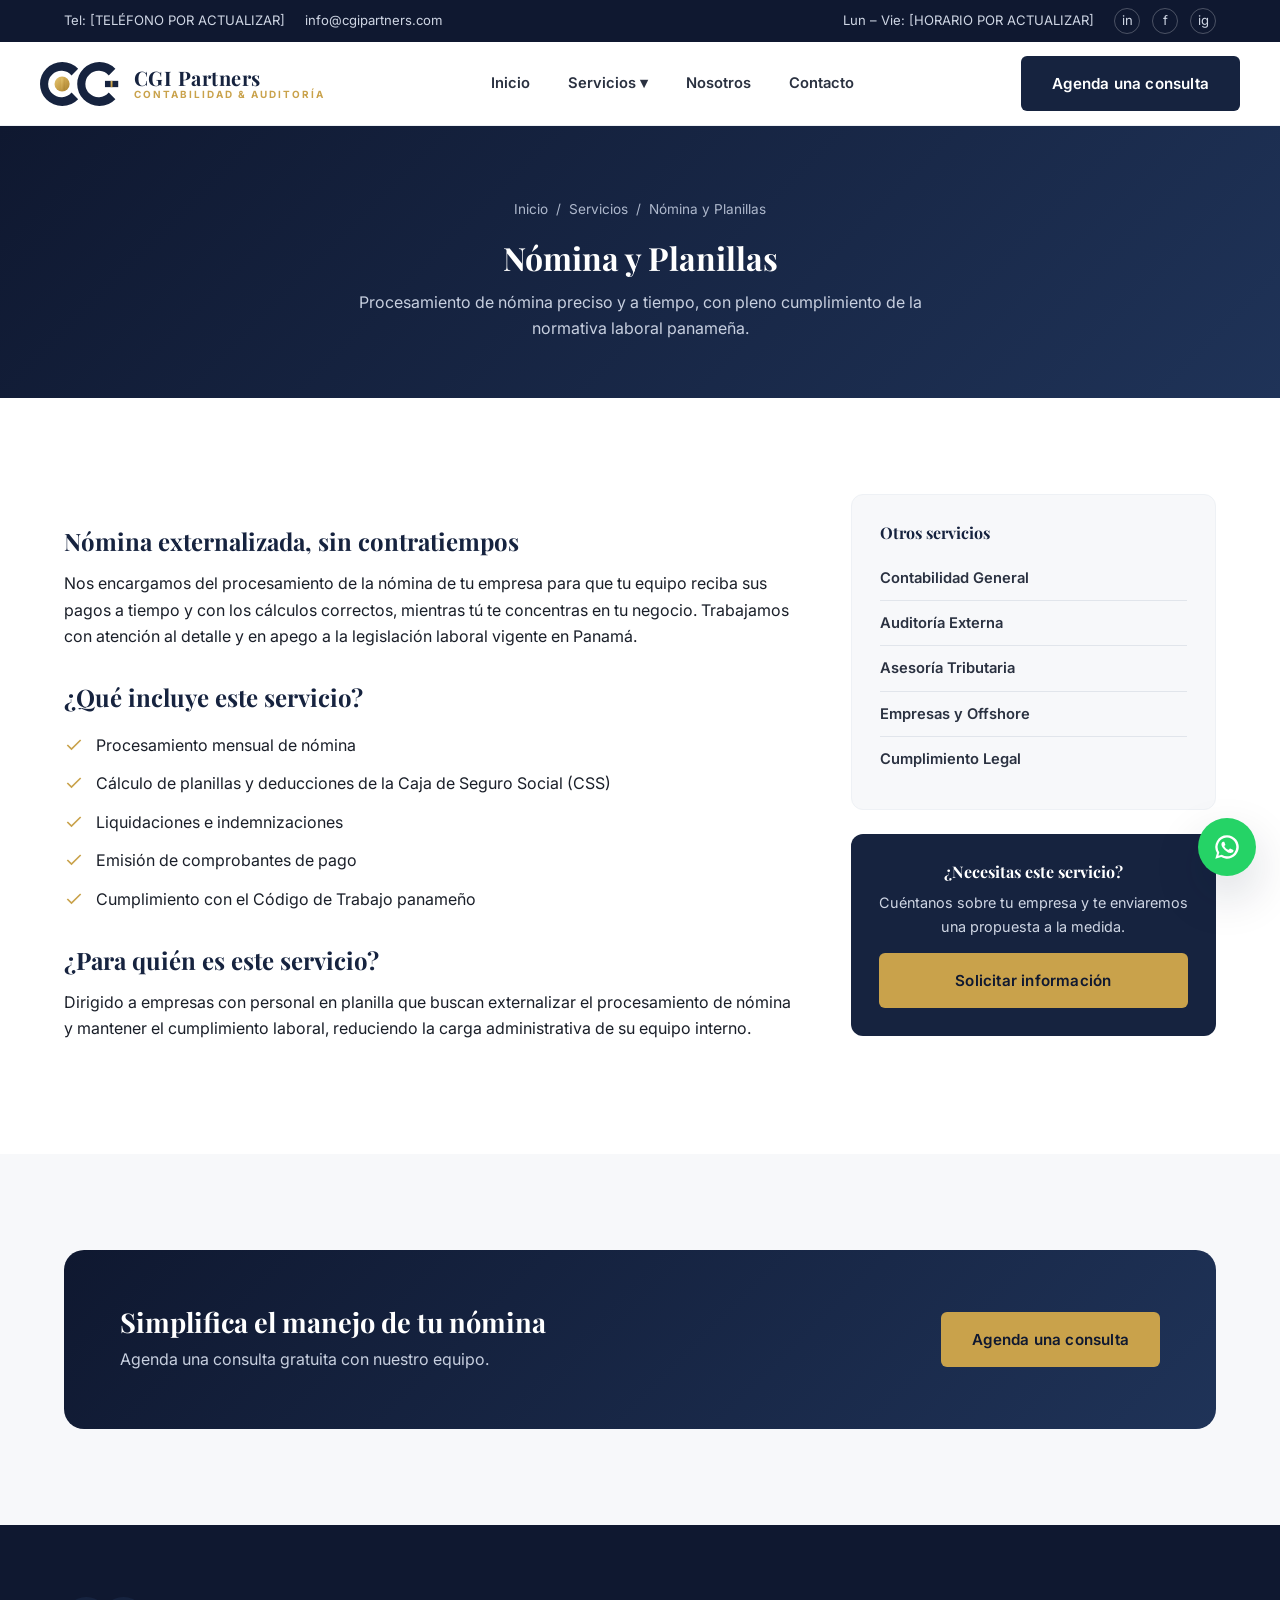
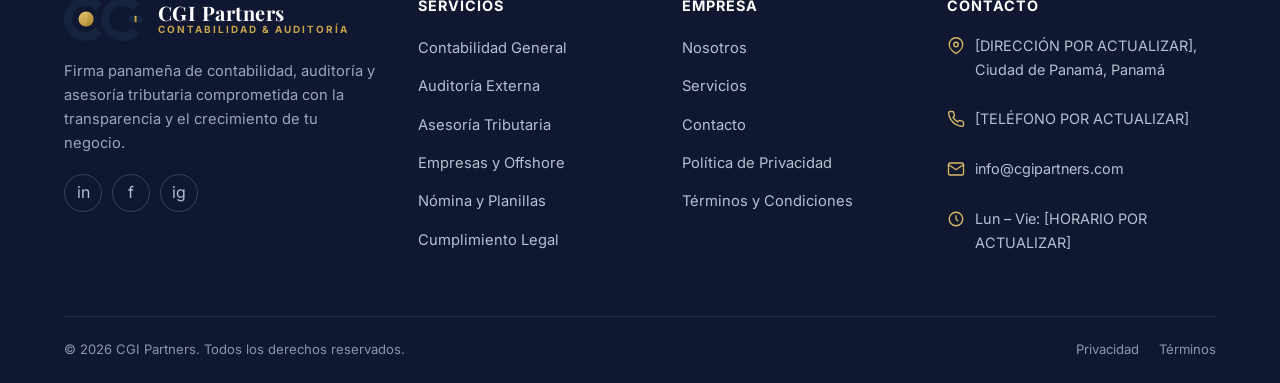
<file: servicios/nomina.html>
<!DOCTYPE html>
<html lang="es-PA">
<head>
<meta charset="UTF-8">
<meta name="viewport" content="width=device-width, initial-scale=1.0">
<title>Nómina y Planillas en Panamá | CGI Partners</title>
<meta name="description" content="Servicio de nómina y planillas de CGI Partners: procesamiento mensual, deducciones de la CSS y cumplimiento con el Código de Trabajo en Panamá.">
<link rel="canonical" href="https://www.cgipartners.com/servicios/nomina.html">
<meta name="robots" content="index, follow">
<meta property="og:type" content="website">
<meta property="og:site_name" content="CGI Partners">
<meta property="og:title" content="Nómina y Planillas en Panamá | CGI Partners">
<meta property="og:description" content="Procesamiento mensual de nómina, deducciones de la CSS y cumplimiento con el Código de Trabajo.">
<meta property="og:url" content="https://www.cgipartners.com/servicios/nomina.html">
<meta property="og:image" content="https://www.cgipartners.com/assets/img/logo.svg">
<meta property="og:locale" content="es_PA">
<link rel="icon" href="[data-uri]" type="image/svg+xml">
<link rel="manifest" href="../site.webmanifest">
<link rel="preconnect" href="https://fonts.googleapis.com">
<link rel="preconnect" href="https://fonts.gstatic.com" crossorigin>
<link href="https://fonts.googleapis.com/css2?family=Inter:wght@400;500;600;700&family=Playfair+Display:wght@600;700&display=swap" rel="stylesheet">
<link rel="stylesheet" href="../assets/css/styles.css">
<script type="application/ld+json">
{
  "@context": "https://schema.org",
  "@type": "Service",
  "serviceType": "Nómina y Planillas",
  "provider": {"@type":"AccountingService","name":"CGI Partners","url":"https://www.cgipartners.com/"},
  "areaServed": "PA",
  "url": "https://www.cgipartners.com/servicios/nomina.html"
}
</script>
</head>
<body>
<a class="skip-link" href="#main">Saltar al contenido</a>
<header class="site-header">
  <div class="topbar">
    <div class="container">
      <div class="topbar-left">
        <a href="tel:+507XXXXXXX">Tel: [TELÉFONO POR ACTUALIZAR]</a>
        <a href="mailto:info@cgipartners.com">info@cgipartners.com</a>
      </div>
      <div class="topbar-right">
        <span>Lun – Vie: [HORARIO POR ACTUALIZAR]</span>
        <div class="topbar-social">
          <a href="[LINKEDIN POR ACTUALIZAR]" aria-label="LinkedIn" target="_blank" rel="noopener">in</a>
          <a href="[FACEBOOK POR ACTUALIZAR]" aria-label="Facebook" target="_blank" rel="noopener">f</a>
          <a href="[INSTAGRAM POR ACTUALIZAR]" aria-label="Instagram" target="_blank" rel="noopener">ig</a>
        </div>
      </div>
    </div>
  </div>
  <div class="container navbar">
    <a class="brand" href="../index.html">
      <img src="[data-uri]" alt="CGI Partners" width="44" height="44">
      <span class="brand-text"><strong>CGI Partners</strong><span>Contabilidad &amp; Auditoría</span></span>
    </a>
    <nav aria-label="Principal">
      <ul class="nav-menu">
        <li><a href="../index.html">Inicio</a></li>
        <li class="has-dropdown">
          <a href="index.html">Servicios ▾</a>
          <ul class="dropdown">
            <li><a href="contabilidad.html">Contabilidad General</a></li>
            <li><a href="auditoria.html">Auditoría Externa</a></li>
            <li><a href="asesoria-tributaria.html">Asesoría Tributaria</a></li>
            <li><a href="empresas-offshore.html">Constitución de Empresas y Offshore</a></li>
            <li><a href="nomina.html" aria-current="page">Nómina y Planillas</a></li>
            <li><a href="cumplimiento-legal.html">Cumplimiento Legal y Regulatorio</a></li>
          </ul>
        </li>
        <li><a href="../nosotros.html">Nosotros</a></li>
        <li><a href="../contacto.html">Contacto</a></li>
      </ul>
    </nav>
    <div class="nav-cta"><a href="../contacto.html" class="btn btn-dark">Agenda una consulta</a></div>
    <button class="nav-toggle" aria-label="Abrir menú" aria-expanded="false"><span></span><span></span><span></span></button>
  </div>
</header>

<main id="main">
  <div class="page-header">
    <div class="container">
      <div class="breadcrumb"><a href="../index.html">Inicio</a> / <a href="index.html">Servicios</a> / <span>Nómina y Planillas</span></div>
      <h1>Nómina y Planillas</h1>
      <p>Procesamiento de nómina preciso y a tiempo, con pleno cumplimiento de la normativa laboral panameña.</p>
    </div>
  </div>

  <section>
    <div class="container service-detail-grid">
      <div>
        <h2>Nómina externalizada, sin contratiempos</h2>
        <p>Nos encargamos del procesamiento de la nómina de tu empresa para que tu equipo reciba sus pagos a tiempo y con los cálculos correctos, mientras tú te concentras en tu negocio. Trabajamos con atención al detalle y en apego a la legislación laboral vigente en Panamá.</p>

        <h2>¿Qué incluye este servicio?</h2>
        <ul class="feature-list">
          <li><svg width="20" height="20" viewBox="0 0 24 24" fill="none" stroke="currentColor" stroke-width="2"><polyline points="20 6 9 17 4 12"/></svg> Procesamiento mensual de nómina</li>
          <li><svg width="20" height="20" viewBox="0 0 24 24" fill="none" stroke="currentColor" stroke-width="2"><polyline points="20 6 9 17 4 12"/></svg> Cálculo de planillas y deducciones de la Caja de Seguro Social (CSS)</li>
          <li><svg width="20" height="20" viewBox="0 0 24 24" fill="none" stroke="currentColor" stroke-width="2"><polyline points="20 6 9 17 4 12"/></svg> Liquidaciones e indemnizaciones</li>
          <li><svg width="20" height="20" viewBox="0 0 24 24" fill="none" stroke="currentColor" stroke-width="2"><polyline points="20 6 9 17 4 12"/></svg> Emisión de comprobantes de pago</li>
          <li><svg width="20" height="20" viewBox="0 0 24 24" fill="none" stroke="currentColor" stroke-width="2"><polyline points="20 6 9 17 4 12"/></svg> Cumplimiento con el Código de Trabajo panameño</li>
        </ul>

        <h2>¿Para quién es este servicio?</h2>
        <p>Dirigido a empresas con personal en planilla que buscan externalizar el procesamiento de nómina y mantener el cumplimiento laboral, reduciendo la carga administrativa de su equipo interno.</p>
      </div>

      <aside>
        <div class="sidebar-card">
          <h4>Otros servicios</h4>
          <ul class="sidebar-list">
            <li><a href="contabilidad.html">Contabilidad General</a></li>
            <li><a href="auditoria.html">Auditoría Externa</a></li>
            <li><a href="asesoria-tributaria.html">Asesoría Tributaria</a></li>
            <li><a href="empresas-offshore.html">Empresas y Offshore</a></li>
            <li><a href="cumplimiento-legal.html">Cumplimiento Legal</a></li>
          </ul>
        </div>
        <div class="sidebar-cta">
          <h4>¿Necesitas este servicio?</h4>
          <p>Cuéntanos sobre tu empresa y te enviaremos una propuesta a la medida.</p>
          <a href="../contacto.html" class="btn btn-primary btn-block">Solicitar información</a>
        </div>
      </aside>
    </div>
  </section>

  <section class="bg-gray">
    <div class="container">
      <div class="cta-band" data-animate>
        <div><h2>Simplifica el manejo de tu nómina</h2><p>Agenda una consulta gratuita con nuestro equipo.</p></div>
        <div class="cta-actions"><a href="../contacto.html" class="btn btn-primary">Agenda una consulta</a></div>
      </div>
    </div>
  </section>
</main>

<footer class="site-footer">
  <div class="container">
    <div class="footer-grid">
      <div class="footer-brand">
        <a class="brand" href="../index.html">
          <img src="[data-uri]" alt="CGI Partners" width="40" height="40">
          <span class="brand-text"><strong>CGI Partners</strong><span>Contabilidad &amp; Auditoría</span></span>
        </a>
        <p>Firma panameña de contabilidad, auditoría y asesoría tributaria comprometida con la transparencia y el crecimiento de tu negocio.</p>
        <div class="footer-social">
          <a href="[LINKEDIN POR ACTUALIZAR]" aria-label="LinkedIn" target="_blank" rel="noopener">in</a>
          <a href="[FACEBOOK POR ACTUALIZAR]" aria-label="Facebook" target="_blank" rel="noopener">f</a>
          <a href="[INSTAGRAM POR ACTUALIZAR]" aria-label="Instagram" target="_blank" rel="noopener">ig</a>
        </div>
      </div>
      <div class="footer-col">
        <h4>Servicios</h4>
        <ul>
          <li><a href="contabilidad.html">Contabilidad General</a></li>
          <li><a href="auditoria.html">Auditoría Externa</a></li>
          <li><a href="asesoria-tributaria.html">Asesoría Tributaria</a></li>
          <li><a href="empresas-offshore.html">Empresas y Offshore</a></li>
          <li><a href="nomina.html">Nómina y Planillas</a></li>
          <li><a href="cumplimiento-legal.html">Cumplimiento Legal</a></li>
        </ul>
      </div>
      <div class="footer-col">
        <h4>Empresa</h4>
        <ul>
          <li><a href="../nosotros.html">Nosotros</a></li>
          <li><a href="index.html">Servicios</a></li>
          <li><a href="../contacto.html">Contacto</a></li>
          <li><a href="../politica-privacidad.html">Política de Privacidad</a></li>
          <li><a href="../terminos-condiciones.html">Términos y Condiciones</a></li>
        </ul>
      </div>
      <div class="footer-col">
        <h4>Contacto</h4>
        <ul class="footer-contact">
          <li><svg width="18" height="18" viewBox="0 0 24 24" fill="none" stroke="currentColor" stroke-width="1.8"><path d="M21 10c0 7-9 12-9 12s-9-5-9-12a9 9 0 0 1 18 0Z"/><circle cx="12" cy="10" r="3"/></svg> [DIRECCIÓN POR ACTUALIZAR], Ciudad de Panamá, Panamá</li>
          <li><svg width="18" height="18" viewBox="0 0 24 24" fill="none" stroke="currentColor" stroke-width="1.8"><path d="M22 16.92v3a2 2 0 0 1-2.18 2 19.79 19.79 0 0 1-8.63-3.07 19.5 19.5 0 0 1-6-6 19.79 19.79 0 0 1-3.07-8.67A2 2 0 0 1 4.11 2h3a2 2 0 0 1 2 1.72c.13.96.36 1.9.68 2.81a2 2 0 0 1-.45 2.11L8.09 9.91a16 16 0 0 0 6 6l1.27-1.27a2 2 0 0 1 2.11-.45c.91.32 1.85.55 2.81.68A2 2 0 0 1 22 16.92Z"/></svg> [TELÉFONO POR ACTUALIZAR]</li>
          <li><svg width="18" height="18" viewBox="0 0 24 24" fill="none" stroke="currentColor" stroke-width="1.8"><path d="M22 6c0-1.1-.9-2-2-2H4a2 2 0 0 0-2 2v12a2 2 0 0 0 2 2h16a2 2 0 0 0 2-2V6Z"/><path d="m22 6-10 7L2 6"/></svg> info@cgipartners.com</li>
          <li><svg width="18" height="18" viewBox="0 0 24 24" fill="none" stroke="currentColor" stroke-width="1.8"><circle cx="12" cy="12" r="9"/><path d="M12 7v5l3 3"/></svg> Lun – Vie: [HORARIO POR ACTUALIZAR]</li>
        </ul>
      </div>
    </div>
    <div class="footer-bottom">
      <span>© <span id="current-year">2026</span> CGI Partners. Todos los derechos reservados.</span>
      <div class="footer-bottom-links"><a href="../politica-privacidad.html">Privacidad</a><a href="../terminos-condiciones.html">Términos</a></div>
    </div>
  </div>
</footer>
<a class="whatsapp-float" href="https://wa.me/507XXXXXXXX" aria-label="Escríbenos por WhatsApp" target="_blank" rel="noopener">
  <svg width="28" height="28" viewBox="0 0 24 24" fill="currentColor"><path d="M12 2a10 10 0 0 0-8.6 15.1L2 22l5-1.4A10 10 0 1 0 12 2Zm0 18a8 8 0 0 1-4.1-1.1l-.3-.2-3 .8.8-2.9-.2-.3A8 8 0 1 1 12 20Zm4.4-5.9c-.2-.1-1.4-.7-1.6-.8-.2-.1-.4-.1-.5.1s-.6.8-.7.9-.3.2-.5.1a6.6 6.6 0 0 1-2-1.2 7.3 7.3 0 0 1-1.3-1.7c-.1-.2 0-.4.1-.5l.4-.4c.1-.1.2-.3.2-.4a.5.5 0 0 0 0-.5c-.1-.1-.5-1.3-.7-1.8s-.4-.4-.5-.4h-.5a.9.9 0 0 0-.7.3 2.8 2.8 0 0 0-.9 2.1 4.9 4.9 0 0 0 1 2.6 11.2 11.2 0 0 0 4.4 3.9c.6.3 1.1.4 1.5.5a3.6 3.6 0 0 0 1.6.1 2.6 2.6 0 0 0 1.7-1.2 2.1 2.1 0 0 0 .1-1.2c0-.1-.2-.2-.4-.3Z"/></svg>
</a>
<script src="../assets/js/main.js" defer></script>
</body>
</html>
</file>
<file: assets/css/styles.css>
/* ==========================================================================
   CGI PARTNERS — Contabilidad & Auditoría
   Design system + layout styles
   ========================================================================== */

:root {
  /* Brand colors */
  --navy-900: #0f1830;
  --navy-800: #16233f;
  --navy-700: #1f3358;
  --navy-600: #2c4472;
  --gold-500: #c9a24b;
  --gold-400: #d9b968;
  --gold-300: #e7c874;
  --white: #ffffff;
  --gray-50: #f7f8fa;
  --gray-100: #eef1f5;
  --gray-200: #e1e5eb;
  --gray-400: #9aa3b2;
  --gray-600: #5b6472;
  --gray-800: #2a3140;
  --gray-900: #1a1f29;

  /* Semantic */
  --color-bg: var(--white);
  --color-text: var(--gray-900);
  --color-muted: var(--gray-600);
  --color-primary: var(--navy-800);
  --color-accent: var(--gold-500);

  /* Type */
  --font-heading: "Playfair Display", Georgia, "Times New Roman", serif;
  --font-body: "Inter", -apple-system, BlinkMacSystemFont, "Segoe UI", Arial, sans-serif;

  /* Layout */
  --container-w: 1200px;
  --radius-sm: 6px;
  --radius-md: 12px;
  --radius-lg: 20px;
  --shadow-sm: 0 1px 3px rgba(15, 24, 48, 0.08);
  --shadow-md: 0 8px 24px rgba(15, 24, 48, 0.1);
  --shadow-lg: 0 20px 48px rgba(15, 24, 48, 0.16);
  --transition: 220ms ease;
}

/* ---------- Reset ---------- */
*, *::before, *::after { box-sizing: border-box; }
html { scroll-behavior: smooth; }
body {
  margin: 0;
  font-family: var(--font-body);
  color: var(--color-text);
  background: var(--color-bg);
  line-height: 1.65;
  -webkit-font-smoothing: antialiased;
}
img { max-width: 100%; display: block; }
a { color: inherit; text-decoration: none; }
ul { list-style: none; margin: 0; padding: 0; }
button { font-family: inherit; cursor: pointer; }
h1, h2, h3, h4 {
  font-family: var(--font-heading);
  color: var(--navy-800);
  line-height: 1.2;
  margin: 0 0 0.6em;
  font-weight: 700;
}
p { margin: 0 0 1em; }
.container {
  width: 100%;
  max-width: var(--container-w);
  margin: 0 auto;
  padding: 0 24px;
}
section { padding: 96px 0; }
@media (max-width: 768px) {
  section { padding: 64px 0; }
}

.visually-hidden {
  position: absolute; width: 1px; height: 1px; overflow: hidden;
  clip: rect(0 0 0 0); white-space: nowrap;
}
.skip-link {
  position: absolute; left: -999px; top: 0; background: var(--navy-800);
  color: #fff; padding: 12px 20px; z-index: 1000; border-radius: 0 0 8px 0;
}
.skip-link:focus { left: 0; }

/* ---------- Eyebrow / labels ---------- */
.eyebrow {
  display: inline-flex; align-items: center; gap: 10px;
  font-size: 0.78rem; font-weight: 700; letter-spacing: 2.5px;
  text-transform: uppercase; color: var(--gold-500); margin-bottom: 16px;
}
.eyebrow::before {
  content: ""; width: 28px; height: 2px; background: var(--gold-500);
}
.section-head { max-width: 680px; margin: 0 auto 56px; text-align: center; }
.section-head h2 { font-size: clamp(1.7rem, 3vw, 2.5rem); }
.section-head p { color: var(--color-muted); font-size: 1.05rem; }

/* ---------- Buttons ---------- */
.btn {
  display: inline-flex; align-items: center; justify-content: center; gap: 8px;
  padding: 14px 30px; border-radius: var(--radius-sm); font-weight: 600;
  font-size: 0.95rem; letter-spacing: 0.2px; border: 1px solid transparent;
  transition: transform var(--transition), box-shadow var(--transition), background var(--transition), color var(--transition), border-color var(--transition);
  white-space: nowrap;
}
.btn-primary { background: var(--gold-500); color: var(--navy-900); }
.btn-primary:hover { background: var(--gold-400); transform: translateY(-2px); box-shadow: var(--shadow-md); }
.btn-outline { background: transparent; color: var(--white); border-color: rgba(255,255,255,0.5); }
.btn-outline:hover { background: rgba(255,255,255,0.12); border-color: #fff; }
.btn-dark { background: var(--navy-800); color: #fff; }
.btn-dark:hover { background: var(--navy-700); transform: translateY(-2px); box-shadow: var(--shadow-md); }
.btn-ghost { background: transparent; color: var(--navy-800); border-color: var(--gray-200); }
.btn-ghost:hover { border-color: var(--gold-500); color: var(--gold-500); }
.btn-block { width: 100%; }

/* ==========================================================================
   Header
   ========================================================================== */
.site-header {
  position: sticky; top: 0; z-index: 900; background: rgba(255,255,255,0.96);
  backdrop-filter: saturate(180%) blur(8px);
  border-bottom: 1px solid var(--gray-100);
}
.topbar {
  background: var(--navy-900); color: #cfd6e4; font-size: 0.82rem;
}
.topbar .container { display: flex; justify-content: space-between; align-items: center; padding-top: 8px; padding-bottom: 8px; gap: 16px; flex-wrap: wrap; }
.topbar a { color: #cfd6e4; }
.topbar a:hover { color: var(--gold-300); }
.topbar-left, .topbar-right { display: flex; gap: 20px; align-items: center; flex-wrap: wrap; }
.topbar-social { display: flex; gap: 12px; }
.topbar-social a { display: inline-flex; align-items: center; justify-content: center; width: 26px; height: 26px; border-radius: 50%; border: 1px solid rgba(255,255,255,0.25); }
.topbar-social a:hover { border-color: var(--gold-300); }

.navbar { display: flex; align-items: center; justify-content: space-between; padding: 14px 0; }
.brand { display: flex; align-items: center; gap: 12px; }
.brand img { height: 44px; width: auto; }
.brand-text { display: flex; flex-direction: column; line-height: 1.1; }
.brand-text strong { font-family: var(--font-heading); font-size: 1.25rem; color: var(--navy-800); letter-spacing: 0.5px; }
.brand-text span { font-size: 0.62rem; letter-spacing: 2px; color: var(--gold-500); text-transform: uppercase; font-weight: 700; }

.nav-menu { display: flex; align-items: center; gap: 6px; }
.nav-menu > li { position: relative; }
.nav-menu > li > a {
  display: flex; align-items: center; gap: 4px; padding: 10px 16px; font-weight: 600;
  font-size: 0.92rem; color: var(--gray-800); border-radius: var(--radius-sm);
  transition: color var(--transition), background var(--transition);
}
.nav-menu > li > a:hover, .nav-menu > li > a[aria-current="page"] { color: var(--navy-800); background: var(--gray-50); }
.nav-menu > li > a[aria-current="page"] { color: var(--gold-500); }

.has-dropdown .dropdown {
  position: absolute; top: 100%; left: 0; min-width: 280px; background: #fff;
  border-radius: var(--radius-md); box-shadow: var(--shadow-lg); padding: 10px;
  opacity: 0; visibility: hidden; transform: translateY(8px);
  transition: opacity var(--transition), transform var(--transition), visibility var(--transition);
  border: 1px solid var(--gray-100);
}
.has-dropdown:hover .dropdown,
.has-dropdown:focus-within .dropdown { opacity: 1; visibility: visible; transform: translateY(0); }
.dropdown li a { display: block; padding: 10px 14px; border-radius: 8px; font-size: 0.92rem; color: var(--gray-800); font-weight: 500; }
.dropdown li a:hover { background: var(--gray-50); color: var(--navy-800); }

.nav-cta { display: flex; align-items: center; gap: 10px; }
.nav-toggle {
  display: none; flex-direction: column; gap: 5px; background: none; border: none; padding: 8px;
}
.nav-toggle span { width: 24px; height: 2px; background: var(--navy-800); border-radius: 2px; transition: transform var(--transition), opacity var(--transition); }
.nav-toggle[aria-expanded="true"] span:nth-child(1) { transform: translateY(7px) rotate(45deg); }
.nav-toggle[aria-expanded="true"] span:nth-child(2) { opacity: 0; }
.nav-toggle[aria-expanded="true"] span:nth-child(3) { transform: translateY(-7px) rotate(-45deg); }

@media (max-width: 960px) {
  .nav-toggle { display: flex; }
  .nav-menu {
    position: fixed; inset: 0 0 0 30%; background: #fff; flex-direction: column; align-items: stretch;
    padding: 96px 24px 24px; gap: 4px; transform: translateX(100%); transition: transform var(--transition);
    overflow-y: auto; box-shadow: var(--shadow-lg);
  }
  .nav-menu.is-open { transform: translateX(0); }
  .nav-menu > li > a { padding: 14px 12px; font-size: 1rem; }
  .has-dropdown .dropdown {
    position: static; opacity: 1; visibility: visible; transform: none; box-shadow: none;
    border: none; display: none; padding-left: 12px;
  }
  .has-dropdown.is-open .dropdown { display: block; }
  .nav-cta { display: none; }
}

/* ==========================================================================
   Hero
   ========================================================================== */
.hero {
  position: relative; background: linear-gradient(135deg, var(--navy-900) 0%, var(--navy-800) 55%, var(--navy-700) 100%);
  color: #fff; overflow: hidden; padding: 120px 0 100px;
}
.hero::before {
  content: ""; position: absolute; inset: 0;
  background-image: radial-gradient(circle at 85% 20%, rgba(201,162,75,0.18), transparent 45%),
    radial-gradient(circle at 10% 90%, rgba(201,162,75,0.12), transparent 40%);
}
.hero-grid { position: relative; display: grid; grid-template-columns: 1.1fr 0.9fr; gap: 48px; align-items: center; }
.hero-content h1 { color: #fff; font-size: clamp(2.2rem, 4.2vw, 3.4rem); margin-bottom: 22px; }
.hero-content h1 em { font-style: normal; color: var(--gold-400); }
.hero-content p { color: #cfd6e4; font-size: 1.12rem; max-width: 560px; }
.hero-actions { display: flex; gap: 14px; margin-top: 32px; flex-wrap: wrap; }
.hero-stats { display: flex; gap: 36px; margin-top: 48px; flex-wrap: wrap; }
.hero-stats div strong { display: block; font-family: var(--font-heading); font-size: 2rem; color: var(--gold-300); }
.hero-stats div span { font-size: 0.85rem; color: #b7c0d1; }

.hero-panel {
  background: rgba(255,255,255,0.06); border: 1px solid rgba(255,255,255,0.14);
  border-radius: var(--radius-lg); padding: 36px; backdrop-filter: blur(6px);
}
.hero-panel h3 { color: #fff; font-size: 1.2rem; margin-bottom: 18px; }
.hero-panel ul { display: flex; flex-direction: column; gap: 14px; margin-bottom: 24px; }
.hero-panel li { display: flex; gap: 12px; align-items: flex-start; color: #dbe1ec; font-size: 0.95rem; }
.hero-panel li svg { flex-shrink: 0; margin-top: 3px; color: var(--gold-400); }

@media (max-width: 900px) {
  .hero-grid { grid-template-columns: 1fr; }
  .hero { padding: 100px 0 64px; }
}

/* Breadcrumb / page header for inner pages */
.page-header {
  background: linear-gradient(135deg, var(--navy-900), var(--navy-700));
  color: #fff; padding: 72px 0 56px; text-align: center;
}
.page-header h1 { color: #fff; margin-bottom: 12px; }
.page-header p { color: #c7cfdf; max-width: 640px; margin: 0 auto; }
.breadcrumb { display: flex; justify-content: center; gap: 8px; font-size: 0.85rem; color: #aeb8cc; margin-bottom: 18px; }
.breadcrumb a:hover { color: var(--gold-300); }

/* ==========================================================================
   Logos / trust bar
   ========================================================================== */
.trustbar { padding: 40px 0; border-bottom: 1px solid var(--gray-100); }
.trustbar-inner { display: flex; align-items: center; justify-content: space-between; gap: 24px; flex-wrap: wrap; }
.trustbar p { margin: 0; color: var(--color-muted); font-weight: 600; font-size: 0.85rem; letter-spacing: 1px; text-transform: uppercase; }
.trust-tags { display: flex; gap: 12px; flex-wrap: wrap; }
.trust-tags span {
  padding: 8px 16px; border: 1px solid var(--gray-200); border-radius: 999px;
  font-size: 0.82rem; color: var(--navy-800); font-weight: 600; background: var(--gray-50);
}

/* ==========================================================================
   About preview / split section
   ========================================================================== */
.split { display: grid; grid-template-columns: 1fr 1fr; gap: 64px; align-items: center; }
.split-media { position: relative; border-radius: var(--radius-lg); overflow: hidden; box-shadow: var(--shadow-lg); }
.split-media img { width: 100%; height: 100%; object-fit: cover; }
.split-badge {
  position: absolute; bottom: -20px; right: -20px; background: var(--navy-800); color: #fff;
  padding: 22px 26px; border-radius: var(--radius-md); box-shadow: var(--shadow-lg); text-align: center;
}
.split-badge strong { display: block; font-family: var(--font-heading); font-size: 2.1rem; color: var(--gold-300); }
.split-badge span { font-size: 0.78rem; color: #cfd6e4; }
.check-list { display: flex; flex-direction: column; gap: 14px; margin: 24px 0 28px; }
.check-list li { display: flex; align-items: flex-start; gap: 12px; }
.check-list li svg { flex-shrink: 0; color: var(--gold-500); margin-top: 2px; }
@media (max-width: 900px) {
  .split { grid-template-columns: 1fr; gap: 40px; }
  .split-media { order: -1; }
}

/* ==========================================================================
   Services grid
   ========================================================================== */
.services-grid { display: grid; grid-template-columns: repeat(3, 1fr); gap: 28px; }
.service-card {
  background: #fff; border: 1px solid var(--gray-100); border-radius: var(--radius-md);
  padding: 36px 30px; transition: transform var(--transition), box-shadow var(--transition), border-color var(--transition);
  display: flex; flex-direction: column; height: 100%;
}
.service-card:hover { transform: translateY(-6px); box-shadow: var(--shadow-md); border-color: transparent; }
.service-icon {
  width: 56px; height: 56px; border-radius: 14px; background: var(--navy-800);
  display: flex; align-items: center; justify-content: center; color: var(--gold-400); margin-bottom: 22px;
}
.service-card h3 { font-size: 1.2rem; margin-bottom: 10px; }
.service-card p { color: var(--color-muted); font-size: 0.95rem; flex-grow: 1; }
.service-link { display: inline-flex; align-items: center; gap: 6px; font-weight: 700; color: var(--navy-800); font-size: 0.9rem; margin-top: 16px; }
.service-card:hover .service-link { color: var(--gold-500); }
@media (max-width: 960px) { .services-grid { grid-template-columns: repeat(2, 1fr); } }
@media (max-width: 640px) { .services-grid { grid-template-columns: 1fr; } }

/* Service detail page */
.service-detail-grid { display: grid; grid-template-columns: 2fr 1fr; gap: 56px; align-items: start; }
.service-detail-grid h2 { font-size: 1.5rem; margin-top: 1.4em; }
.service-detail-grid ul.feature-list { display: flex; flex-direction: column; gap: 12px; margin: 20px 0; }
.feature-list li { display: flex; gap: 12px; align-items: flex-start; }
.feature-list li svg { color: var(--gold-500); flex-shrink: 0; margin-top: 3px; }
.sidebar-card { background: var(--gray-50); border-radius: var(--radius-md); padding: 28px; margin-bottom: 24px; border: 1px solid var(--gray-100); }
.sidebar-card h4 { font-size: 1rem; margin-bottom: 14px; }
.sidebar-list li a { display: flex; justify-content: space-between; padding: 10px 0; border-bottom: 1px solid var(--gray-200); font-weight: 600; font-size: 0.92rem; color: var(--gray-800); }
.sidebar-list li:last-child a { border-bottom: none; }
.sidebar-list li a:hover { color: var(--gold-500); }
.sidebar-cta { background: var(--navy-800); color: #fff; border-radius: var(--radius-md); padding: 28px; text-align: center; }
.sidebar-cta h4 { color: #fff; }
.sidebar-cta p { color: #cfd6e4; font-size: 0.9rem; }
@media (max-width: 900px) { .service-detail-grid { grid-template-columns: 1fr; } }

/* ==========================================================================
   Process steps
   ========================================================================== */
.steps { display: grid; grid-template-columns: repeat(4, 1fr); gap: 24px; counter-reset: step; }
.step { position: relative; padding: 32px 24px; text-align: center; }
.step::before {
  counter-increment: step; content: counter(step, decimal-leading-zero);
  font-family: var(--font-heading); font-size: 2.4rem; color: var(--gray-200); display: block; margin-bottom: 12px;
}
.step h3 { font-size: 1.05rem; }
.step p { color: var(--color-muted); font-size: 0.9rem; }
@media (max-width: 900px) { .steps { grid-template-columns: repeat(2, 1fr); } }
@media (max-width: 560px) { .steps { grid-template-columns: 1fr; } }

/* ==========================================================================
   Values / why-us
   ========================================================================== */
.values-grid { display: grid; grid-template-columns: repeat(4, 1fr); gap: 24px; }
.value-card { text-align: center; padding: 28px 18px; }
.value-card .service-icon { margin: 0 auto 18px; }
.value-card h3 { font-size: 1.05rem; }
.value-card p { color: var(--color-muted); font-size: 0.9rem; }
@media (max-width: 900px) { .values-grid { grid-template-columns: repeat(2, 1fr); } }
@media (max-width: 560px) { .values-grid { grid-template-columns: 1fr; } }

/* ==========================================================================
   Team
   ========================================================================== */
.team-grid { display: grid; grid-template-columns: repeat(4, 1fr); gap: 28px; }
.team-card { text-align: center; }
.team-photo { border-radius: var(--radius-md); overflow: hidden; margin-bottom: 16px; aspect-ratio: 3/4; background: var(--gray-100); display:flex; align-items:center; justify-content:center; }
.team-photo svg { width: 40%; color: var(--gray-400); }
.team-card h3 { font-size: 1.05rem; margin-bottom: 2px; }
.team-card span { display: block; font-size: 0.85rem; color: var(--gold-500); font-weight: 600; }
@media (max-width: 900px) { .team-grid { grid-template-columns: repeat(2, 1fr); } }

/* ==========================================================================
   CTA band
   ========================================================================== */
.cta-band {
  background: linear-gradient(135deg, var(--navy-900), var(--navy-700));
  color: #fff; border-radius: var(--radius-lg); padding: 56px; display: flex;
  align-items: center; justify-content: space-between; gap: 24px; flex-wrap: wrap;
}
.cta-band h2 { color: #fff; margin-bottom: 8px; font-size: 1.7rem; }
.cta-band p { color: #c7cfdf; margin: 0; }
.cta-actions { display: flex; gap: 14px; flex-wrap: wrap; }

/* ==========================================================================
   Testimonials
   ========================================================================== */
.testimonial-card {
  background: #fff; border: 1px solid var(--gray-100); border-radius: var(--radius-md);
  padding: 32px; box-shadow: var(--shadow-sm);
}
.testimonial-card p { font-size: 1.02rem; color: var(--gray-800); }
.testimonial-quote { color: var(--gold-500); margin-bottom: 12px; }
.testimonial-author { display: flex; align-items: center; gap: 12px; margin-top: 18px; }
.testimonial-author .avatar {
  width: 44px; height: 44px; border-radius: 50%; background: var(--navy-800); color: var(--gold-300);
  display: flex; align-items: center; justify-content: center; font-weight: 700; font-family: var(--font-heading);
}
.testimonial-author strong { display: block; font-size: 0.92rem; }
.testimonial-author span { font-size: 0.8rem; color: var(--color-muted); }

/* ==========================================================================
   FAQ
   ========================================================================== */
.faq-list { max-width: 780px; margin: 0 auto; display: flex; flex-direction: column; gap: 14px; }
.faq-item { border: 1px solid var(--gray-100); border-radius: var(--radius-md); overflow: hidden; }
.faq-item summary {
  padding: 20px 24px; font-weight: 700; cursor: pointer; display: flex; justify-content: space-between; align-items: center;
  list-style: none; color: var(--navy-800);
}
.faq-item summary::-webkit-details-marker { display: none; }
.faq-item summary::after { content: "+"; font-size: 1.4rem; color: var(--gold-500); }
.faq-item[open] summary::after { content: "\2212"; }
.faq-item .faq-answer { padding: 0 24px 22px; color: var(--color-muted); }

/* ==========================================================================
   Contact page
   ========================================================================== */
.contact-grid { display: grid; grid-template-columns: 0.9fr 1.1fr; gap: 48px; align-items: start; }
.contact-info-list { display: flex; flex-direction: column; gap: 20px; margin: 28px 0; }
.contact-info-item { display: flex; gap: 16px; align-items: flex-start; }
.contact-info-item .service-icon { width: 46px; height: 46px; border-radius: 12px; flex-shrink: 0; margin-bottom: 0; }
.contact-info-item h4 { font-size: 0.95rem; margin-bottom: 4px; }
.contact-info-item p, .contact-info-item a { color: var(--color-muted); font-size: 0.93rem; }
.contact-info-item a:hover { color: var(--gold-500); }
.map-embed {
  border-radius: var(--radius-md); overflow: hidden; border: 1px solid var(--gray-100); height: 260px;
  background: var(--gray-100); display: flex; align-items: center; justify-content: center; color: var(--color-muted); font-size: 0.9rem; text-align: center; margin-top: 28px;
}

.form-card { background: #fff; border: 1px solid var(--gray-100); box-shadow: var(--shadow-md); border-radius: var(--radius-lg); padding: 40px; }
.form-row { display: grid; grid-template-columns: 1fr 1fr; gap: 18px; }
.form-group { margin-bottom: 20px; }
.form-group label { display: block; font-size: 0.85rem; font-weight: 700; color: var(--navy-800); margin-bottom: 8px; }
.form-group input, .form-group select, .form-group textarea {
  width: 100%; padding: 13px 16px; border: 1px solid var(--gray-200); border-radius: var(--radius-sm);
  font-family: inherit; font-size: 0.95rem; color: var(--gray-900); transition: border-color var(--transition), box-shadow var(--transition);
  background: var(--gray-50);
}
.form-group textarea { resize: vertical; min-height: 130px; }
.form-group input:focus, .form-group select:focus, .form-group textarea:focus {
  outline: none; border-color: var(--gold-500); box-shadow: 0 0 0 3px rgba(201,162,75,0.18); background: #fff;
}
.form-consent { display: flex; align-items: flex-start; gap: 10px; font-size: 0.85rem; color: var(--color-muted); margin-bottom: 20px; }
.form-consent input { width: auto; margin-top: 3px; }
.form-note { font-size: 0.82rem; color: var(--gray-400); margin-top: 14px; }
@media (max-width: 900px) { .contact-grid { grid-template-columns: 1fr; } }
@media (max-width: 560px) { .form-row { grid-template-columns: 1fr; } }

/* ==========================================================================
   Footer
   ========================================================================== */
.site-footer { background: var(--navy-900); color: #b7c0d1; padding-top: 72px; }
.footer-grid { display: grid; grid-template-columns: 1.4fr 1fr 1fr 1.2fr; gap: 40px; padding-bottom: 48px; }
.footer-brand .brand-text strong { color: #fff; }
.footer-brand p { color: #9aa6bd; font-size: 0.92rem; margin: 18px 0; max-width: 320px; }
.footer-social { display: flex; gap: 10px; }
.footer-social a {
  width: 38px; height: 38px; border-radius: 50%; border: 1px solid rgba(255,255,255,0.18);
  display: flex; align-items: center; justify-content: center; transition: background var(--transition), border-color var(--transition);
}
.footer-social a:hover { background: var(--gold-500); border-color: var(--gold-500); color: var(--navy-900); }
.footer-col h4 { color: #fff; font-family: var(--font-body); font-size: 0.9rem; letter-spacing: 1px; text-transform: uppercase; margin-bottom: 20px; }
.footer-col ul { display: flex; flex-direction: column; gap: 12px; }
.footer-col a { font-size: 0.92rem; color: #b7c0d1; }
.footer-col a:hover { color: var(--gold-300); }
.footer-contact li { display: flex; gap: 10px; align-items: flex-start; font-size: 0.9rem; margin-bottom: 14px; }
.footer-contact svg { color: var(--gold-400); flex-shrink: 0; margin-top: 3px; }
.footer-bottom { border-top: 1px solid rgba(255,255,255,0.1); padding: 22px 0; display: flex; justify-content: space-between; align-items: center; gap: 16px; flex-wrap: wrap; font-size: 0.82rem; color: #8b96ae; }
.footer-bottom-links { display: flex; gap: 20px; }
.footer-bottom-links a:hover { color: var(--gold-300); }
@media (max-width: 960px) { .footer-grid { grid-template-columns: 1fr 1fr; } }
@media (max-width: 560px) { .footer-grid { grid-template-columns: 1fr; } }

/* ==========================================================================
   WhatsApp floating button
   ========================================================================== */
.whatsapp-float {
  position: fixed; bottom: 24px; right: 24px; z-index: 800; width: 58px; height: 58px;
  border-radius: 50%; background: #25d366; color: #fff; display: flex; align-items: center;
  justify-content: center; box-shadow: var(--shadow-lg); transition: transform var(--transition);
}
.whatsapp-float:hover { transform: scale(1.08); }

/* ==========================================================================
   Misc utilities
   ========================================================================== */
.bg-gray { background: var(--gray-50); }
.text-center { text-align: center; }
.mt-0 { margin-top: 0; }
.placeholder-flag { color: #b02a2a; font-weight: 700; }

[data-animate] { opacity: 0; transform: translateY(18px); transition: opacity 700ms ease, transform 700ms ease; }
[data-animate].is-visible { opacity: 1; transform: translateY(0); }
</file>
